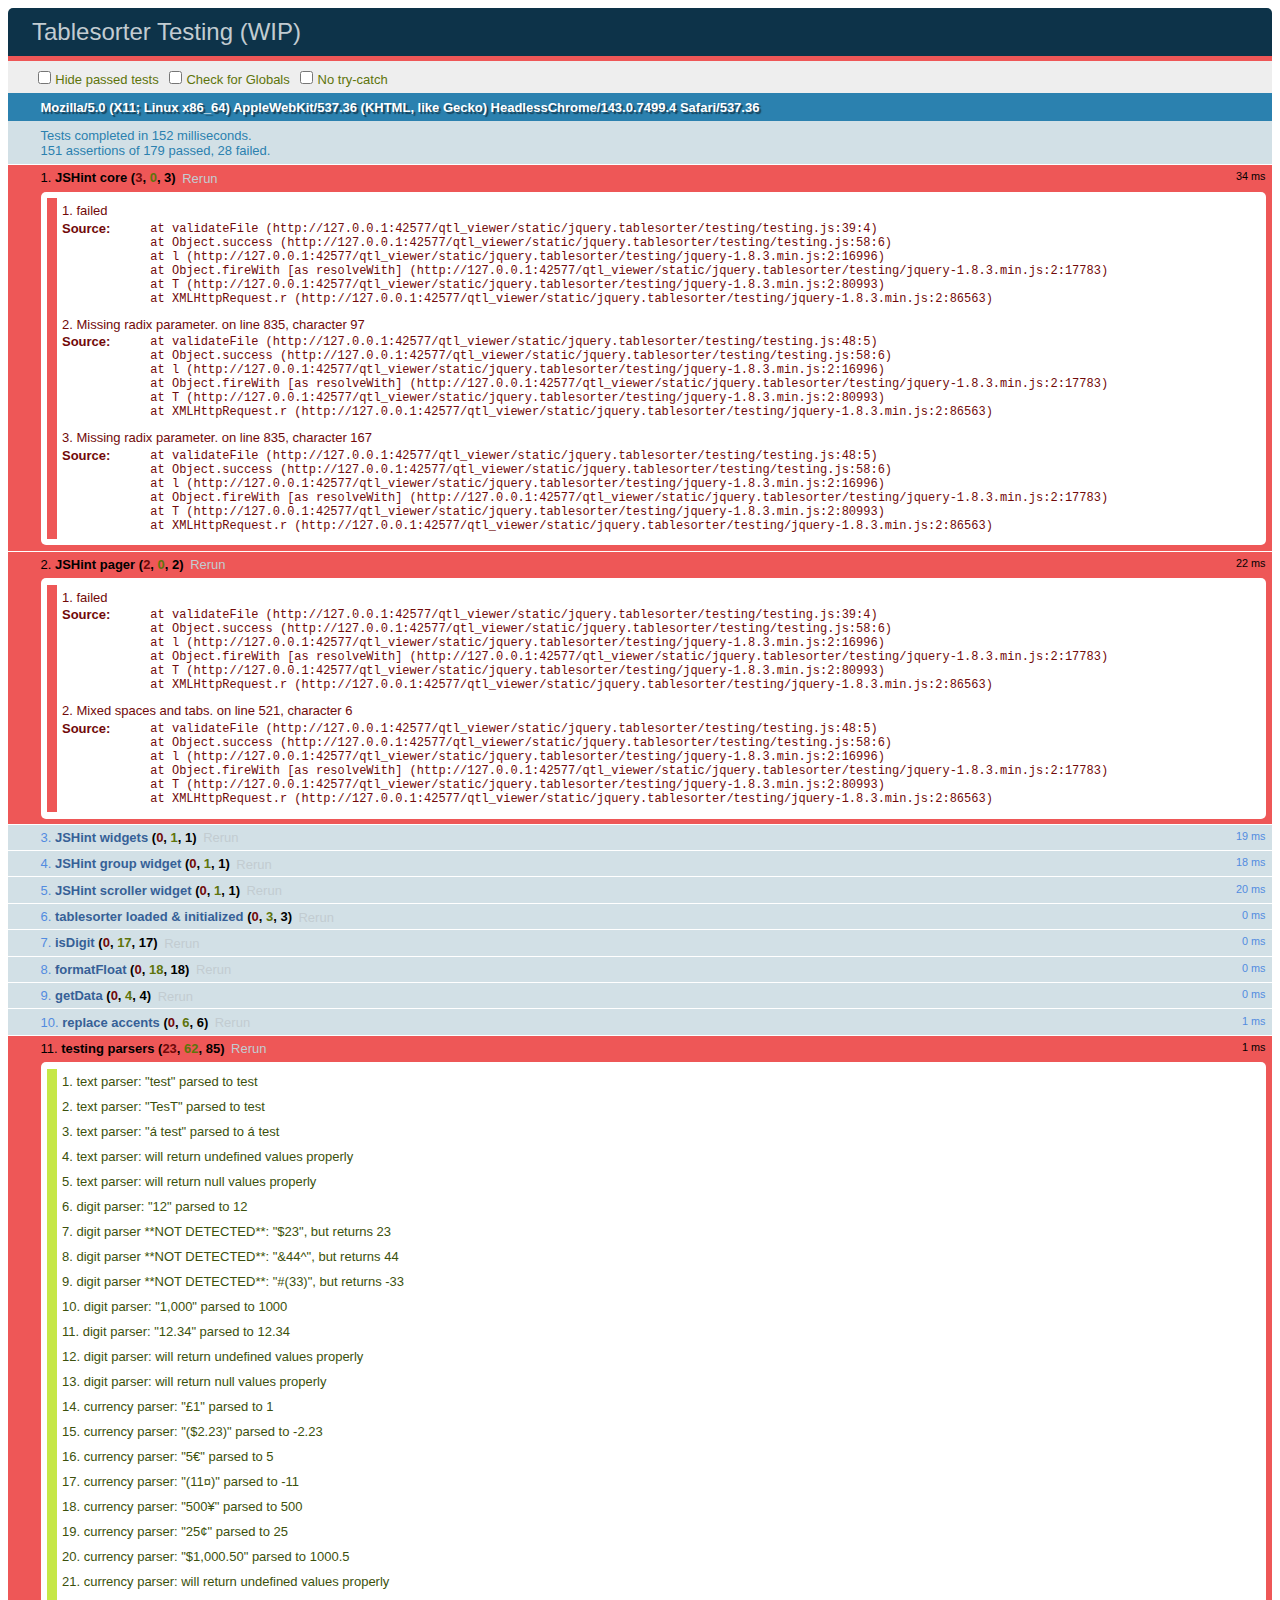
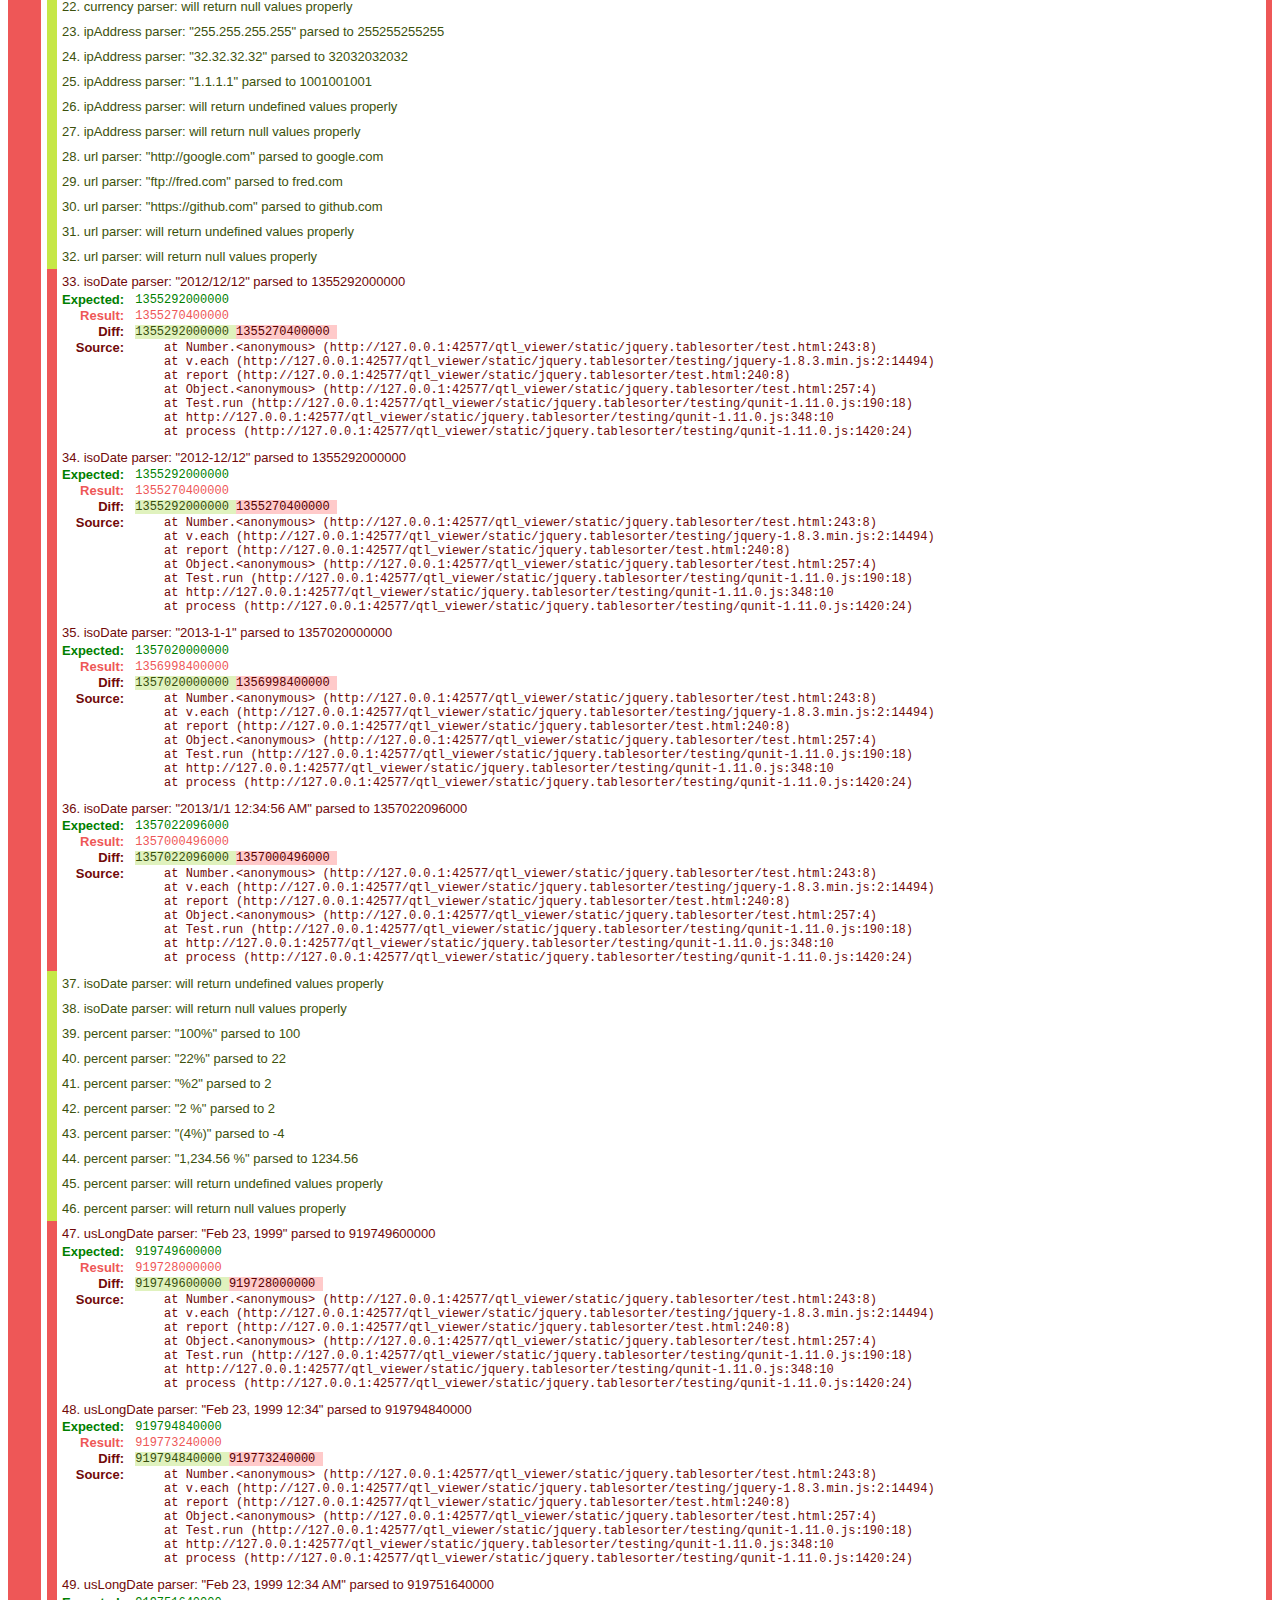
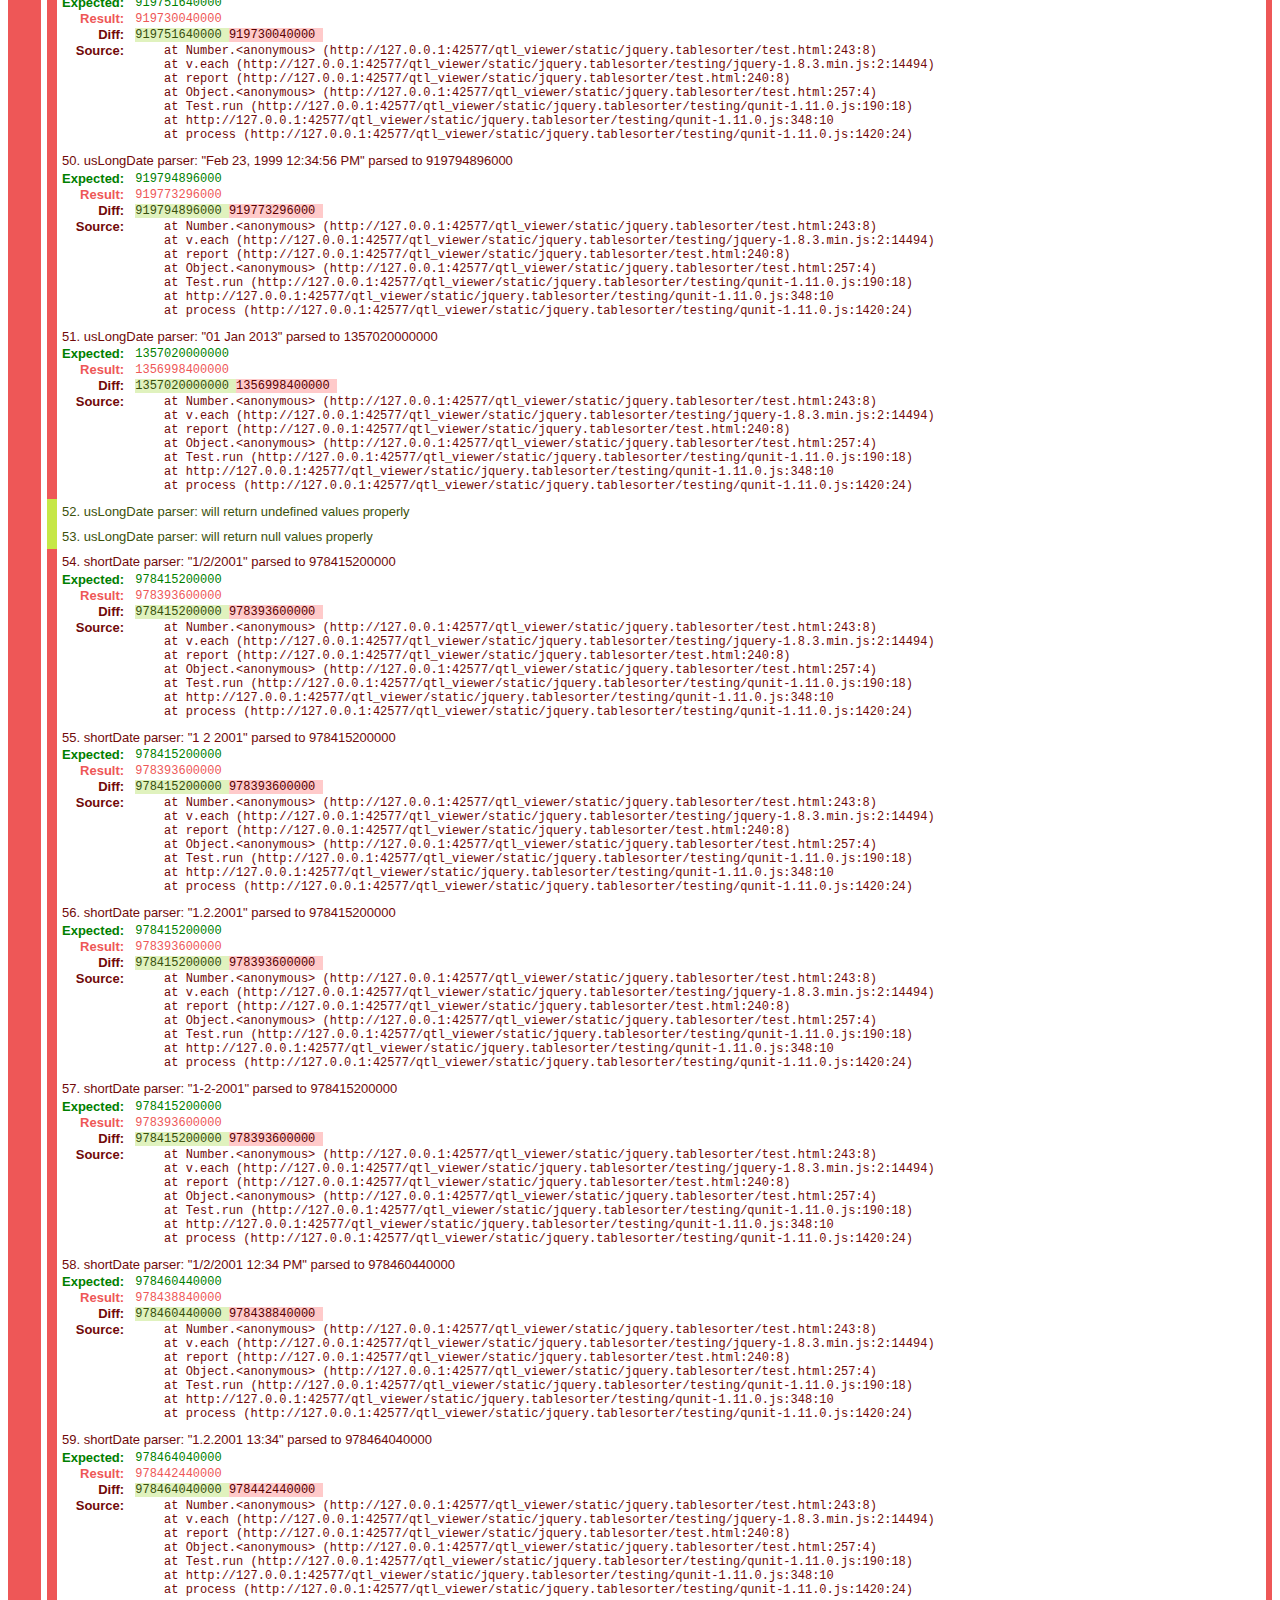
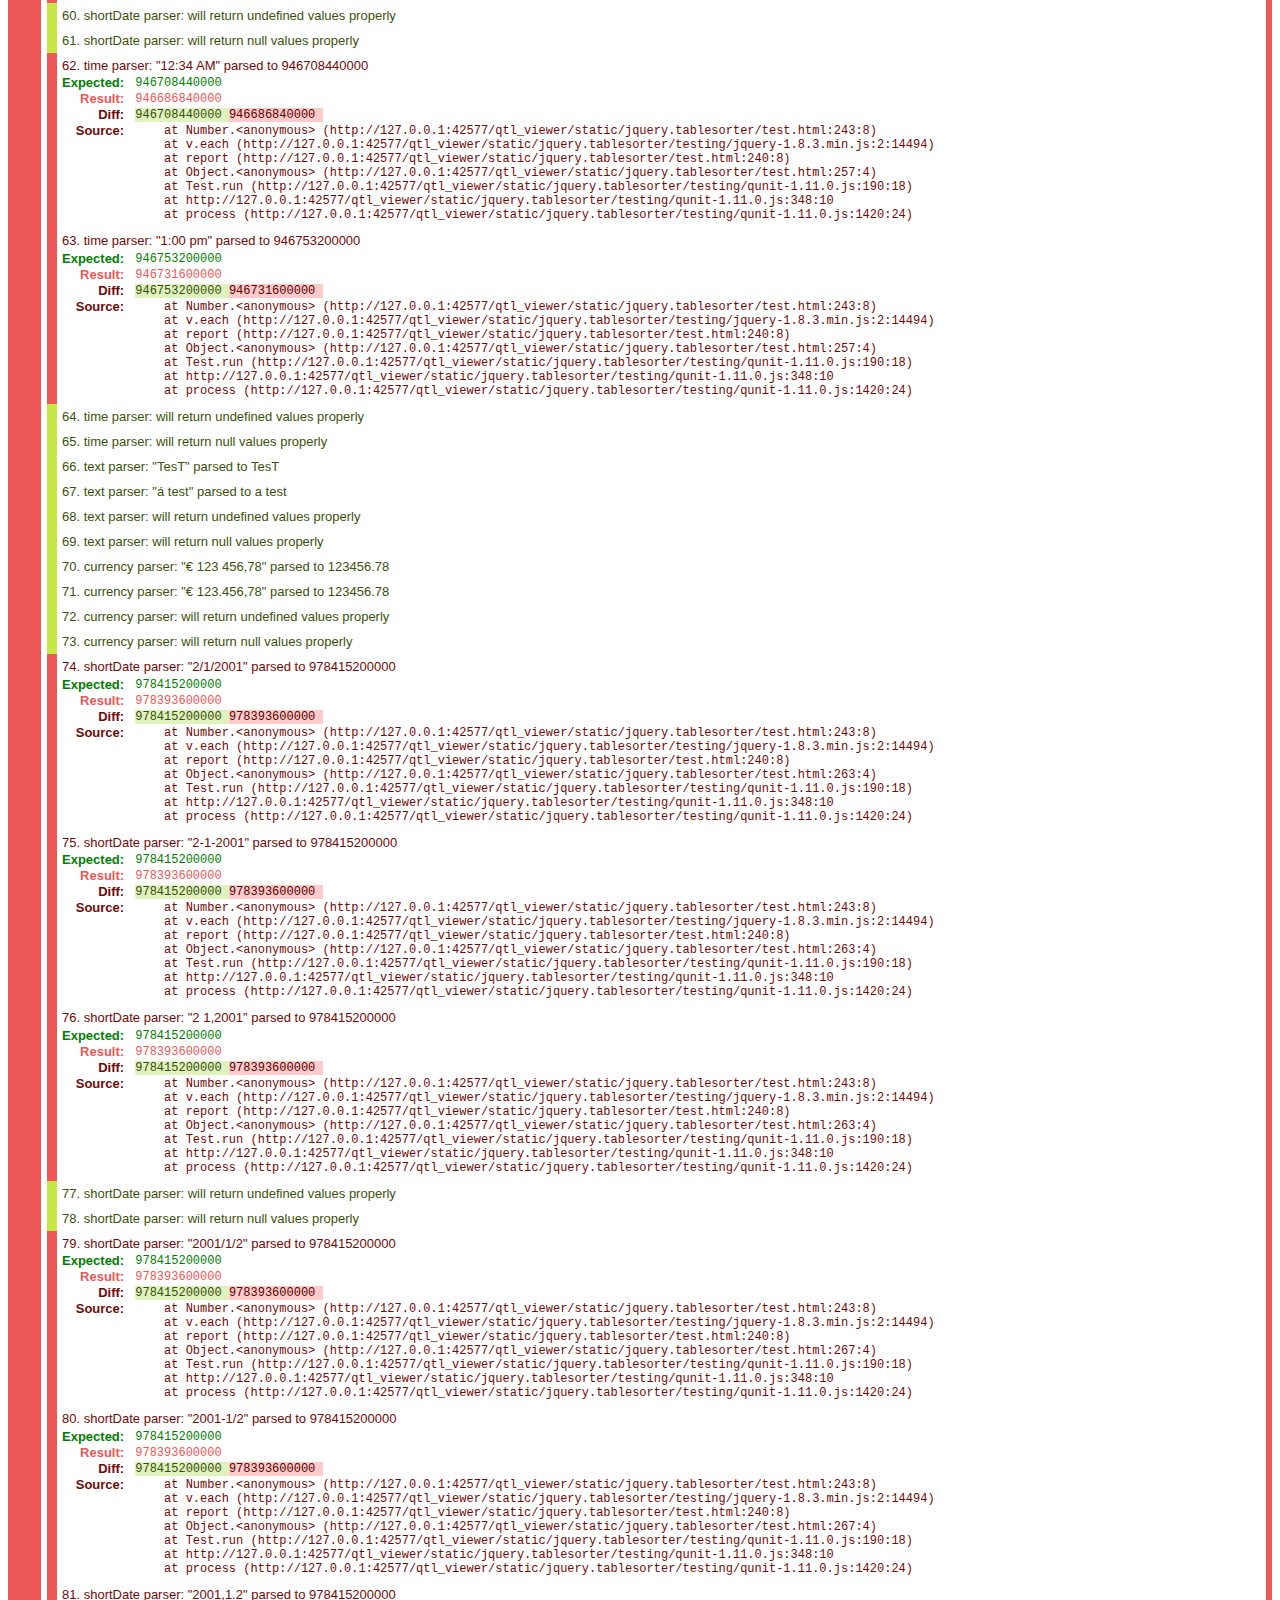
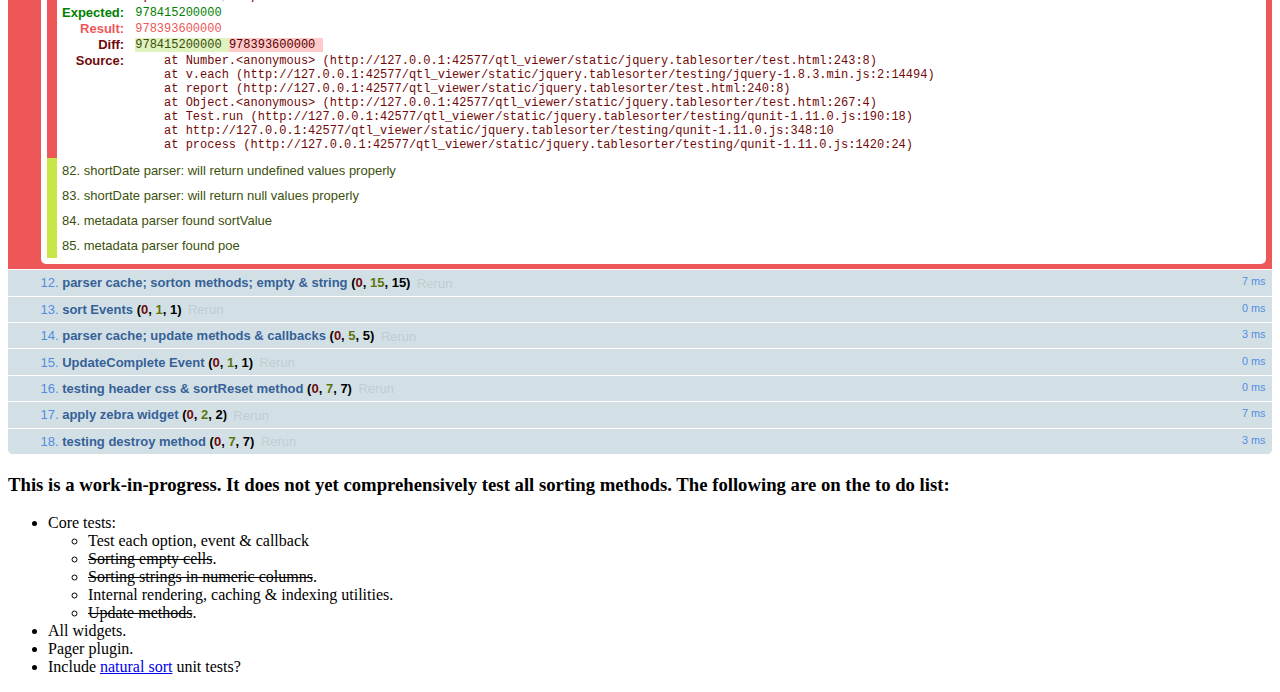
<file: qtl_viewer/static/jquery.tablesorter/test.html>
<!DOCTYPE html>
<html>
<head>
	<meta charset="utf-8">
	<title>Tablesorter Testing (WIP)</title>
	<link rel="stylesheet" href="testing/qunit-1.11.0.css">
	<link rel="stylesheet" href="testing/testing.css">

	<script src="testing/qunit-1.11.0.js"></script>
	<script src="testing/jshint-r12.js"></script>
	<script src="testing/jquery-1.8.3.min.js"></script>
	<script src="js/jquery.tablesorter.js"></script>
	<script src="js/jquery.metadata.js"></script>
	<script src="testing/testing.js"></script>

	<script>
	/*
	Core plugin tested
	========================
	OPTIONS:
		cssAsc, cssChildRow, cssDesc, cssHeader, cssHeaderRow, cssInfoBlock, dateFormat, emptyTo, headerList,
		headers, ignoreCase, initialized, parsers, sortList, sortLocaleCompare, sortReset, stringTo, tableClass,
		usNumberFormat, widgets (just zebra)

	METHODS:
		addRows, applyWidgets, destroy, sorton, sortReset, update/updateRow, updateAll, updateCell

	EVENTS:
		initialized, sortBegin, sortEnd, sortStart, updateComplete

	Not yet tested
	=========================
	OPTIONS:
		cancelSelection, cssIcon, cssProcessing, debug, delayInit, headerTemplate, initWidgets, onRenderHeader,
		onRenderTemplate, selectorHeaders, selectorRemove, selectorSort, serverSideSorting, showProcessing,
		sortAppend, sortForce, sortInitialOrder, sortMultiSortKey, sortResetKey, sortRestart, strings,
		textExtraction, textSorter, theme, widthFixed, widgets (also need priority testing)

	METHODS:
		appendCache, applyWidgetId, sort, refreshWidgets

	EVENTS:
		-
	*/

	$(function(){

		var ts = $.tablesorter,
			$table1 = $('.tester:eq(0)'),
			$table2 = $('.tester:eq(1)'),
			$table3 = $('.tester:eq(2)'),
			table1 = $table1[0],
			table2 = $table2[0],
			table3 = $table3[0],
			th0 = $table1.find('th')[0], // first table header cell
			init = false,
			sortIndx = 0,
			updateIndx = 0,
			updateCallback = 0,
			events = ['sortStart', 'sortBegin', 'sortEnd' ],
			undef, c1, c2, c3, e, i, l, t;

		$table1
			.bind('tablesorter-initialized', function(){
				init = true;
			})
			.bind( events.join(' '), function(e){
				if (e.type === events[sortIndx%3]) {
					sortIndx++;
				}
			})
			.bind('updateComplete', function(){
				updateIndx++;
			})
			.tablesorter();

		$table2.tablesorter({
			headers: {
				0: { sorter: 'text' },
				1: { sorter: 'text' },
				2: { sorter: false }
			}
		});

		$table3.tablesorter({
			emptyTo: "bottom",
			stringTo: "max", // non-numeric content is treated as a MAX value
			headers: {
				0: { empty : "top" }, // sort empty cells to the top
				2: { string: "min" }, // non-numeric content is treated as a MIN value
				3: { sorter: "digit", empty : "zero", string : "top" }
			}
		});

		/************************************************
			JSHint testing
		************************************************/
		// Run JSHint on main js files
		tester.jsHintTest('JSHint core', 'js/jquery.tablesorter.js');
		tester.jsHintTest('JSHint pager', 'addons/pager/jquery.tablesorter.pager.js');
		tester.jsHintTest('JSHint widgets', 'js/jquery.tablesorter.widgets.js');
		tester.jsHintTest('JSHint group widget', 'js/widgets/widget-grouping.js');
		tester.jsHintTest('JSHint scroller widget', 'js/widgets/widget-scroller.js');

		/************************************************
			Initialization
		************************************************/
		test( "tablesorter loaded & initialized", function() {
			expect(3);
			equal( typeof ts, 'object', "tablesorter loaded");
			equal( table1.hasInitialized, true, "tablesorter initialized flag");
			equal( init, true, "tablesorter initialized event");
		});

		c1 = table1.config;
		c2 = table2.config;
		c3 = table3.config;

		/************************************************
			check isDigit function
		************************************************/
		var d = ts.isDigit;
		test( "isDigit", function() {
			expect(17);
			ok( d('-1'),   "allow negative (-1)");
			ok( d('+1'),   "allow plus (+1)");
			ok( d('(1)'),  "allow parenthesis (1)");
			ok( d('123'),  "string has numbers ('123')");
			ok( d(123),    "has numbers (123)");
			ok( d('1.2'),  "remove decimal (1.2)");
			ok( d('1,234'),"remove commas (1,234)");
			ok( d("11'"),  "remove apostrophe's (11')"); // 11 feet
			ok( d('3\'4"'),"remove quotes (3'4\")"); // 3 foot 4 inches
			ok( d(' 12 '), "remove spaces ( 12 )");
			ok( !d('x'),   "non-digit alphabet");
			ok( !d('1x'),  "digit + alphabet");
			ok( !d('x1'),  "alphabet + digit");
			ok( !d('@'),   "non-digit symbols");
			ok( !d('1-'),  "negative after (1-) not allowed?");
			ok( !d('1+'),  "plus after (1+) not allowed?");
			ok( !d('$2'),  "no money; the currency parser will catch these");
		});

		/************************************************
			check formatFloat function
		************************************************/
		var ff = function(str) {
			return ts.formatFloat(str, table1);
		};
		test( "formatFloat", function() {
			expect(18);
			strictEqual( ff(''), '', 'returns empty string' );
			strictEqual( ff(5), 5, 'returns numerical values');

			c1.usNumberFormat = false;
			strictEqual( ts.formatFloat('1,234,567.89'), 1234567.89, 'use format float without including table - defaults to US number format');

			strictEqual( ff('1 234,56'), 1234.56, 'parse non-U.S. (French) number format');
			strictEqual( ff('1.234,56'), 1234.56, 'parse non-U.S. (German) number format');
			strictEqual( ff('-32,32'), -32.32, 'negative non-U.S. signed numbers');
			strictEqual( ff('-1.234,56'), -1234.56, 'negative non-U.S. signed numbers');
			strictEqual( ff('(32,32)'), -32.32, 'parenthesis wrapped non-U.S. negative number');
			strictEqual( ff('  (32,32) '), -32.32, 'space + parenthesis wrapped non-U.S. negative number');

			c1.usNumberFormat = true;
			strictEqual( ff('1,234.56'), 1234.56, 'parse U.S. number format');
			strictEqual( ff('-32.32'), -32.32, 'negative U.S. signed numbers');
			strictEqual( ff('(32.32)'), -32.32, 'parenthesis wrapped U.S. negative number');
			strictEqual( ff('  (32.32)'), -32.32, 'space + parenthesis wrapped U.S. negative number');

			strictEqual( ff('fred'), 'fred', 'return string if not a number');
			strictEqual( ff('  fred '), 'fred', 'return trimmed string if not a number');
			strictEqual( ff('fred 12'), 'fred 12', 'return string if number not at beginning');
			strictEqual( ff('12fred'), 12, 'parse number + string into number only');
			strictEqual( ff('(fred)'), '(fred)', 'leave parenthesis intact on strings');

		});

		/************************************************
			get data function - jQuery data > meta > headers option > header class name
		************************************************/
		var gd = function(n){
			return ts.getData( c2.$headers[n], c2.headers[n], 'sorter' );
		};

		test( "getData", function() {
			expect(4);
			var txt = [ 'jQuery data', 'meta data', 'headers option', 'header class name' ];
			for (i = 0; i < 4; i++) {
				equal( gd(i), 'false', txt[i]); // all columns have sorter false set
			}
		});

		/************************************************
			character equivalent replacement
		************************************************/
		test( "replace accents", function() {
			expect(6);
			strictEqual( ts.replaceAccents('\u00e1\u00e0\u00e2\u00e3\u00e4\u0105\u00e5\u00c1\u00c0\u00c2\u00c3\u00c4\u0104\u00c5'), 'aaaaaaaAAAAAAA', "replaced a's");
			strictEqual( ts.replaceAccents('\u00e9\u00e8\u00ea\u00eb\u011b\u0119\u00c9\u00c8\u00ca\u00cb\u011a\u0118'), 'eeeeeeEEEEEE', "replaced e's");
			strictEqual( ts.replaceAccents('\u00ed\u00ec\u0130\u00ee\u00ef\u0131\u00cd\u00cc\u0130\u00ce\u00cf'), 'iiiiiiIIiII', "replaced i's");
			strictEqual( ts.replaceAccents('\u00f3\u00f2\u00f4\u00f5\u00f6\u00d3\u00d2\u00d4\u00d5\u00d6'), 'oooooOOOOO', "replaced o's");
			strictEqual( ts.replaceAccents('\u00fa\u00f9\u00fb\u00fc\u016f\u00da\u00d9\u00db\u00dc\u016e'), 'uuuuuUUUUU', "replaced u's");
			strictEqual( ts.replaceAccents('\u00e7\u0107\u010d\u00c7\u0106\u010c\u00df\u1e9e'), 'cccCCCssSS', "replaced c & s sharp");
		});

		/************************************************
			check all default parsers
		************************************************/
		var p = ts.parsers,
		// test by parser
		parserTests = 85,
		// skipping metadata parser
		sample1 = {
			'text'      : { 'test': 'test', 'TesT': 'test', '\u00e1 test': 'á test' },
			'currency'  : { '£1': 1, '($2.23)': -2.23, '5€': 5, '(11¤)': -11, '500¥': 500, '25¢': 25, '$1,000.50': 1000.5 },
			'ipAddress' : { '255.255.255.255': 255255255255, '32.32.32.32': 32032032032, '1.1.1.1': 1001001001 },
			'url'       : { 'http://google.com': 'google.com', 'ftp://fred.com': 'fred.com', 'https://github.com': 'github.com' },
			'isoDate'   : { '2012/12/12': 1355292000000, '2012-12/12': 1355292000000, '2013-1-1': 1357020000000, '2013/1/1 12:34:56 AM': 1357022096000 },
			'percent'   : { '100%': 100, '22%': 22, '%2': 2, '2 %': 2, '(4%)': -4, '1,234.56    %': 1234.56 },
			'usLongDate': { 'Feb 23, 1999': 919749600000, 'Feb 23, 1999 12:34': 919794840000, 'Feb 23, 1999 12:34 AM': 919751640000, 'Feb 23, 1999 12:34:56 PM': 919794896000, '01 Jan 2013': 1357020000000 },
			'shortDate' : { '1/2/2001': 978415200000, '1 2 2001': 978415200000, '1.2.2001': 978415200000, '1-2-2001': 978415200000, '1/2/2001 12:34 PM' : 978460440000, '1.2.2001 13:34' : 978464040000 },
			'time'      : { '12:34 AM': 946708440000, '1:00 pm': 946753200000 },
			'digit'     : { '12': 12, '$23': 23, '&44^': 44, '#(33)': -33, '1,000': 1000, '12.34': 12.34 }
		},
		// switch ignoreCase, sortLocalCompare & shortDate "ddmmyyyy"
		sample2 = {
			'text'      : { 'TesT': 'TesT', '\u00e1 test': 'a test' },
			'currency'  : { '€ 123 456,78': 123456.78, '€ 123.456,78': 123456.78 },
			'shortDate' : { '2/1/2001': 978415200000, '2-1-2001': 978415200000, '2 1,2001': 978415200000 }
		},
		// shortdate to "yyyymmdd"
		sample3 = {
			'shortDate' : { '2001/1/2': 978415200000, '2001-1/2': 978415200000, '2001,1.2': 978415200000 }
		},
		report = function(s) {
			for (i = 0; i < p.length; i++) {
				t = p[i].id;
				if (s.hasOwnProperty(t)) {
					$.each(s[t], function(k,v){
						// check "is" and "format" functions
						if (p[i].is(k)) {
							equal( p[i].format(k, table1, th0, 0), v, t + ' parser: "' + k + '" parsed to ' + v );
						} else {
							equal( p[i].format(k, table1, th0, 0), v, t + ' parser **NOT DETECTED**: "' + k + '", but returns ' + v );
						}
					});
					// test for undefined & null - probably overkill
					strictEqual( p[i].format(undef, table1, th0, 0), undef, t + ' parser: will return undefined values properly' );
					strictEqual( p[i].format(null, table1, th0, 0), null, t + ' parser: will return null values properly' );
				}
			}
		};

		test( "testing parsers", function() {
			expect(parserTests);
			report(sample1);

			c1.sortLocaleCompare = true;
			c1.ignoreCase = false;
			c1.usNumberFormat = false;
			th0.dateFormat = c1.dateFormat = "ddmmyyyy";
			report(sample2);

			c1.usNumberFormat = true;
			th0.dateFormat = c1.dateFormat = "yyyymmdd";
			report(sample3);

			// undocumented sortValue
			equal( ts.getParserById('metadata').format(null, table1, th0, 0), 'zzz', 'metadata parser found sortValue');
			c1.parserMetadataName = 'poe';
			equal( ts.getParserById('metadata').format(null, table1, th0, 0), 'nevermore', 'metadata parser found poe');

		});

		/************************************************
			test parser cache
		************************************************/
		test( "parser cache; sorton methods; empty & string", function() {
			expect(15);
			$table1.trigger('sortReset');
			// lower case because table was parsed before c1.ignoreCase was changed
			tester.cacheCompare( table1, 'all', [ 'test2', 'x2', 'test1', 'x3', 'test3', 'x1', '', '', 'testb', 'x5', 'testc', 'x4', 'testa', 'x6' ], 'unsorted' );

			$table1.trigger('sorton', [[[ 0,0 ]]]);
			tester.cacheCompare( table1, 'all', [ 'test1', 'x3', 'test2', 'x2', 'test3', 'x1', '', '', 'testa', 'x6', 'testb', 'x5', 'testc', 'x4' ], 'ascending sort' );

			$table1.trigger('sorton', [[[ 0,1 ]]]);
			tester.cacheCompare( table1, 'all', [ 'test3', 'x1', 'test2', 'x2', 'test1', 'x3', '', '', 'testc', 'x4', 'testb', 'x5', 'testa', 'x6' ], 'descending sort' );

			// empty cell position
			$table3.trigger('sorton', [[[ 0,0 ]]]);
			tester.cacheCompare( table3, 0, [ '', 'a1', 'a02', 'a10', 'a33', 'a43', 'a55', 'a87', 'a102', 'a255' ], 'asc sort; empty to top' );

			$table3.trigger('sorton', [[[ 0,1 ]]]);
			tester.cacheCompare( table3, 0, [ '', 'a255', 'a102', 'a87', 'a55', 'a43', 'a33', 'a10', 'a02', 'a1' ], 'desc sort; empty to top' );

			// string position within number column
			$table3.trigger('sorton', [[[ 1,0 ]]]);
			tester.cacheCompare( table3, 1, [ -35, -5, -1, 1, 2, 4, 33, 44, 'nr', '' ], 'asc sort; empty to bottom; string to max' );

			$table3.trigger('sorton', [[[ 1,1 ]]]);
			tester.cacheCompare( table3, 1, [ 'nr', 44, 33, 4, 2, 1, -1, -5, -35, '' ], 'desc sort; empty to bottom; string to max' );

			$table3.trigger('sorton', [[[ 2,0 ]]]);
			tester.cacheCompare( table3, 2, [ 'nr', 'nr', 1, 2, 3, 4, 5, 6, 7, '' ], 'asc sort; empty to bottom; string to min' );

			$table3.trigger('sorton', [[[ 2,1 ]]]);
			tester.cacheCompare( table3, 2, [ 7, 6, 5, 4, 3, 2, 1, 'nr', 'nr', '' ], 'desc sort; empty to bottom; string to min' );

			$table3.trigger('sorton', [[[ 3,0 ]]]);
			tester.cacheCompare( table3, 3, [ 'n/a #2', 'n/a #1', -8.4, -2.2, -0.1, '', 5.2, 11.4, 23.6, 97.4 ], 'asc sort; empty to zero; string to top' );

			$table3.trigger('sorton', [[[ 3,1 ]]]);
			tester.cacheCompare( table3, 3, [ 'n/a #2', 'n/a #1', 97.4, 23.6, 11.4, 5.2, '', -0.1, -2.2, -8.4 ], 'desc sort; empty to zero; string to top' );

			$table3.find('th:eq(3)').data('string', 'bottom');
			$table3.trigger('update');
			tester.cacheCompare( table3, 3, [ 97.4, 23.6, 11.4, 5.2, '', -0.1, -2.2, -8.4, 'n/a #1', 'n/a #2' ], 'desc sort; empty to zero; string to bottom' );

			$table3.trigger('sorton', [[[ 3,0 ]]]);
			tester.cacheCompare( table3, 3, [ -8.4, -2.2, -0.1, '', 5.2, 11.4, 23.6, 97.4, 'n/a #1', 'n/a #2' ], 'asc sort; empty to zero; string to bottom' );

			$table3.find('th:eq(3)').data('string', 'none');
			c3.headers[3].empty = "bottom";
			c3.sortList = [[ 3, 1 ]]; // added to test sortList
			$table3.trigger('update');
			tester.cacheCompare( table3, 3, [ 97.4, 23.6, 11.4, 5.2, 'n/a #1', 'n/a #2', -0.1, -2.2, -8.4, '' ], 'desc sort; empty to zero; string to none/zero' );

			$table3.trigger('sorton', [[[ 3,0 ]]]);
			tester.cacheCompare( table3, 3, [ -8.4, -2.2, -0.1, 'n/a #1', 'n/a #2', 5.2, 11.4, 23.6, 97.4, '' ], 'asc sort; empty to zero; string to none/zero' );

		});

		test( "sort Events", function(){
			expect(1);
			// table1 sorted twice in the above test; sortIndx = 6 (3 events x 2)
			equal( sortIndx, 6, 'sortStart, sortBegin & sortComplet fired in order' );
		});

		/************************************************
			test update methods
		************************************************/
		test( "parser cache; update methods & callbacks", function() {
			expect(5);
			c1.ignoreCase = true;

			// updateAll
			$table1
				.find('th:eq(1)').removeAttr('class').html('num').end()
				.find('td:nth-child(2)').html(function(i,h){
					return h.substring(1);
				});
			$table1.trigger('updateAll', [false, function(){
				updateCallback++;
				var nw = $table1.find('th:eq(1)')[0],
					hc = c1.headerContent[1] === 'num',
					hd = c1.$headers[1] === nw,
					hl = c1.headerList[1] === nw,
					p1 = c1.parsers[1].id === 'digit';
				equal(hc && hd && hl && p1, true, 'testing header cache: updateAll - thead');
				tester.cacheCompare( table1, 'all', [ 'test3', 1, 'test2', 2, 'test1', 3, '', '', 'testc', 4, 'testb', 5, 'testa', 6 ], 'updateAll - tbody' );
			}]);

			// addRows
			t = $('<tr class="temp"><td>testd</td><td>7</td></tr>');
			$table1.find('tbody:last').append(t);
			$table1.trigger('addRows', [t, true, function(){
				updateCallback++;
				tester.cacheCompare( table1, 'all', [ 'test3', 1, 'test2', 2, 'test1', 3, '', '', 'testd', 7, 'testc', 4, 'testb', 5, 'testa', 6 ], 'addRows method' );
			}]);

			// updateCell
			t = $table1.find('td:contains("testd")');
			t.html('texte');
			$table1.trigger('updateCell', [t[0], true, function(){
				updateCallback++;
				tester.cacheCompare( table1, 'all', [ 'test3', 1, 'test2', 2, 'test1', 3, '', '', 'texte', 7, 'testc', 4, 'testb', 5, 'testa', 6 ], 'updateCell method' );
			}]);

			// update
			$table1.find('tr.temp').remove();
			$table1.trigger('update', [true, function(){
				updateCallback++;
				tester.cacheCompare( table1, 'all', [ 'test3', 1, 'test2', 2, 'test1', 3, '', '', 'testc', 4, 'testb', 5, 'testa', 6 ], 'update method' );
			}]);

		});

		test( "UpdateComplete Event", function(){
			expect(1);
			// table1 updated 4x in the above test
			equal( updateIndx, updateCallback, 'updatedComplete and update callback functions working properly' );
		});


		/************************************************
			check header css
		************************************************/
		test( "testing header css & sortReset method", function(){
			expect(7);
			t = $(th0);
			equal( $table1.hasClass(c1.tableClass), true, 'table class applied');
			equal( t.hasClass(c1.cssHeader), true, 'Header class present' );
			equal( t.parent().hasClass(c1.cssHeaderRow), true, 'Header row class present' );
			equal( $table1.find('tbody:eq(1)').hasClass(c1.cssInfoBlock), true, 'Tbody info block class present' );
			$table1.trigger('sorton', [[[ 0,1 ]]] );
			equal( t.hasClass(c1.cssDesc), true, 'Descending class present' );
			$table1.trigger('sorton', [[[ 0,0 ]]] );
			equal( t.hasClass(c1.cssAsc), true, 'Ascending class present' );
			$table1.trigger('sortReset');
			equal( t.hasClass(c1.cssAsc) || t.hasClass(c1.cssDesc), false, 'Testing sortReset' );
		});

		/************************************************
			test apply widgets function using zebra widget
		************************************************/
		var zebra = function(){
			t = true;
			$table2.find('tbody tr').each(function(){
				t = t ? $(this).hasClass('odd') || $(this).hasClass('even') : false;
			});
			return t;
		};

		test( "apply zebra widget", function(){
			expect(2);
			equal( zebra(), false, 'zebra not applied' );
			c2.widgets = [ 'zebra' ];
			$table2.trigger('applyWidgets');
			equal( zebra(), true, 'zebra is applied' );
		});

		/************************************************
			check destroy method
		************************************************/
		test("testing destroy method", function(){
			$table2.trigger('sorton', [[[ 0,1 ]]] );
			$table2.trigger('destroy');
			expect(7);
			t = $table2.find('th:first');
			e = jQuery._data(table2, 'events'); // get a list of all bound events
			equal( $.isEmptyObject(e), true, 'no events applied' );
			equal( $table2.data().hasOwnProperty('tablesorter'), false, 'Data removed' );
			equal( $table2.attr('class'), 'tester', 'All table classes removed' );
			equal( $table2.find('tr:first').attr('class'), '', 'Header row class removed' );
			equal( t.attr('class').match('tablesorter'), null, 'Header classes removed' );
			equal( t.children().length, 0, 'Inner wrapper removed' );
			equal( typeof (t.data().column) , 'undefined', 'data-column removed');

			$table2.tablesorter();
		});

	});
	</script>

	</head>
	<body>
		<div id="qunit"></div>
		<div id="qunit-fixture"></div>

		<h3>This is a work-in-progress. It does not yet comprehensively test all sorting methods. The following are on the to do list:</h3>
		<ul class="notes">
			<li>Core tests:
				<ul>
					<li>Test each option, event & callback</li>
					<li><del>Sorting empty cells</del>.</li>
					<li><del>Sorting strings in numeric columns</del>.</li>
					<li>Internal rendering, caching &amp; indexing utilities.</li>
					<li><del>Update methods</del>.</li>
				</ul>
			</li>
			<li>All widgets.</li>
			<li>Pager plugin.</li>
			<li>Include <a href="https://github.com/overset/javascript-natural-sort">natural sort</a> unit tests?</li>
		</ul>

		<table class="tester">
			<thead>
				<tr><th class="{sortValue:'zzz', poe:'nevermore'}">test-head</th><th>num</th></tr>
			</thead>
			<tfoot>
				<tr><th>test-foot</th><th>txt</th></tr>
			</tfoot>
			<tbody>
				<tr><td>test2</td><td>x2</td></tr>
				<tr><td>test1</td><td>x3</td></tr>
				<tr><td>test3</td><td>x1</td></tr>
			</tbody>
			<tbody class="tablesorter-infoOnly">
				<tr><td colspan="3">Info</td></tr>
			</tbody>
			<tbody>
				<tr><td>testB</td><td>x5</td></tr>
				<tr><td>testC</td><td>x4</td></tr>
				<tr><td>testA</td><td>x6</td></tr>
			</tbody>
		</table>

		<table class="tester">
			<thead>
				<tr> <!-- all headers set to sorter false; jQuery data > meta > headers option > header class name -->
					<th data-sorter="false" class="{sorter:'digit'} sorter-text">1</th> <!-- jQuery data -->
					<th class="{sorter:false} sorter-text">2</th> <!-- metadata -->
					<th class="sorter-text">3</th> <!-- headers option -->
					<th class="sorter-false">4</th> <!-- class name -->
				</tr>
			</thead>
			<tbody>
				<tr><td>a</td><td>b</td><td>c</td><td>d</td></tr>
				<tr><td>z</td><td>y</td><td>x</td><td>w</td></tr>
			</tbody>
		</table>

		<table class="tester">
			<thead>
				<tr>
					<th>1</th>
					<th>2</th>
					<th>3</th>
					<th>4</th>
				</tr>
			</thead>
			<tbody>
				<tr><td>A43</td><td>-35</td><td>01</td><td>-.1</td></tr>
				<tr><td>A255</td><td>33</td><td>02</td><td>N/A #1</td></tr>
				<tr><td>A33</td><td>2</td><td>03</td><td>N/A #2</td></tr>
				<tr><td>A1</td><td>-5</td><td>04</td><td>-8.4</td></tr>
				<tr><td>A102</td><td>NR</td><td>05</td><td>-2.2</td></tr>
				<tr><td>A10</td><td>-1</td><td>06</td><td>97.4</td></tr>
				<tr><td>A02</td><td>1</td><td>07</td><td>23.6</td></tr>
				<tr><td>A55</td><td>44</td><td></td><td>11.4</td></tr>
				<tr><td>A87</td><td>04</td><td>NR</td><td>5.2</td></tr>
				<tr><td></td><td></td><td>NR</td><td></td></tr>
			</tbody>
		</table>

	</body>
</html>
</file>
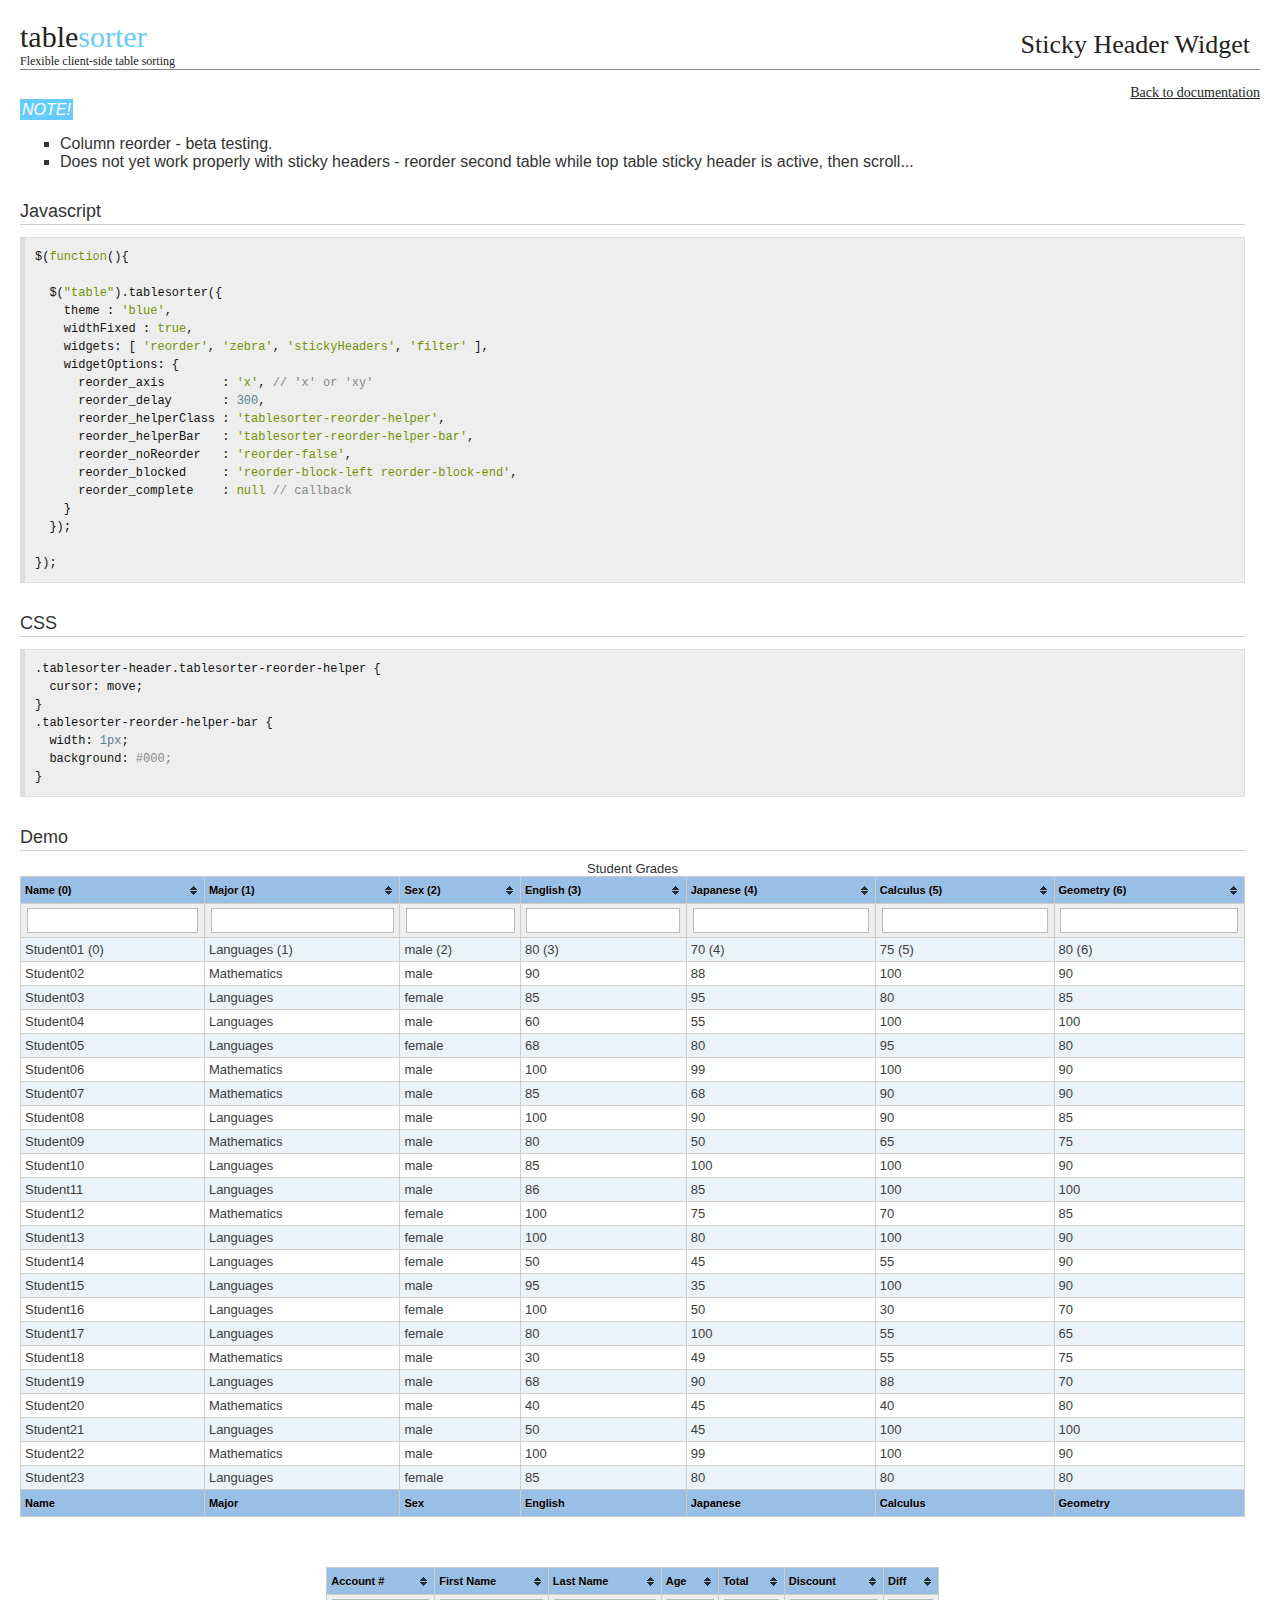
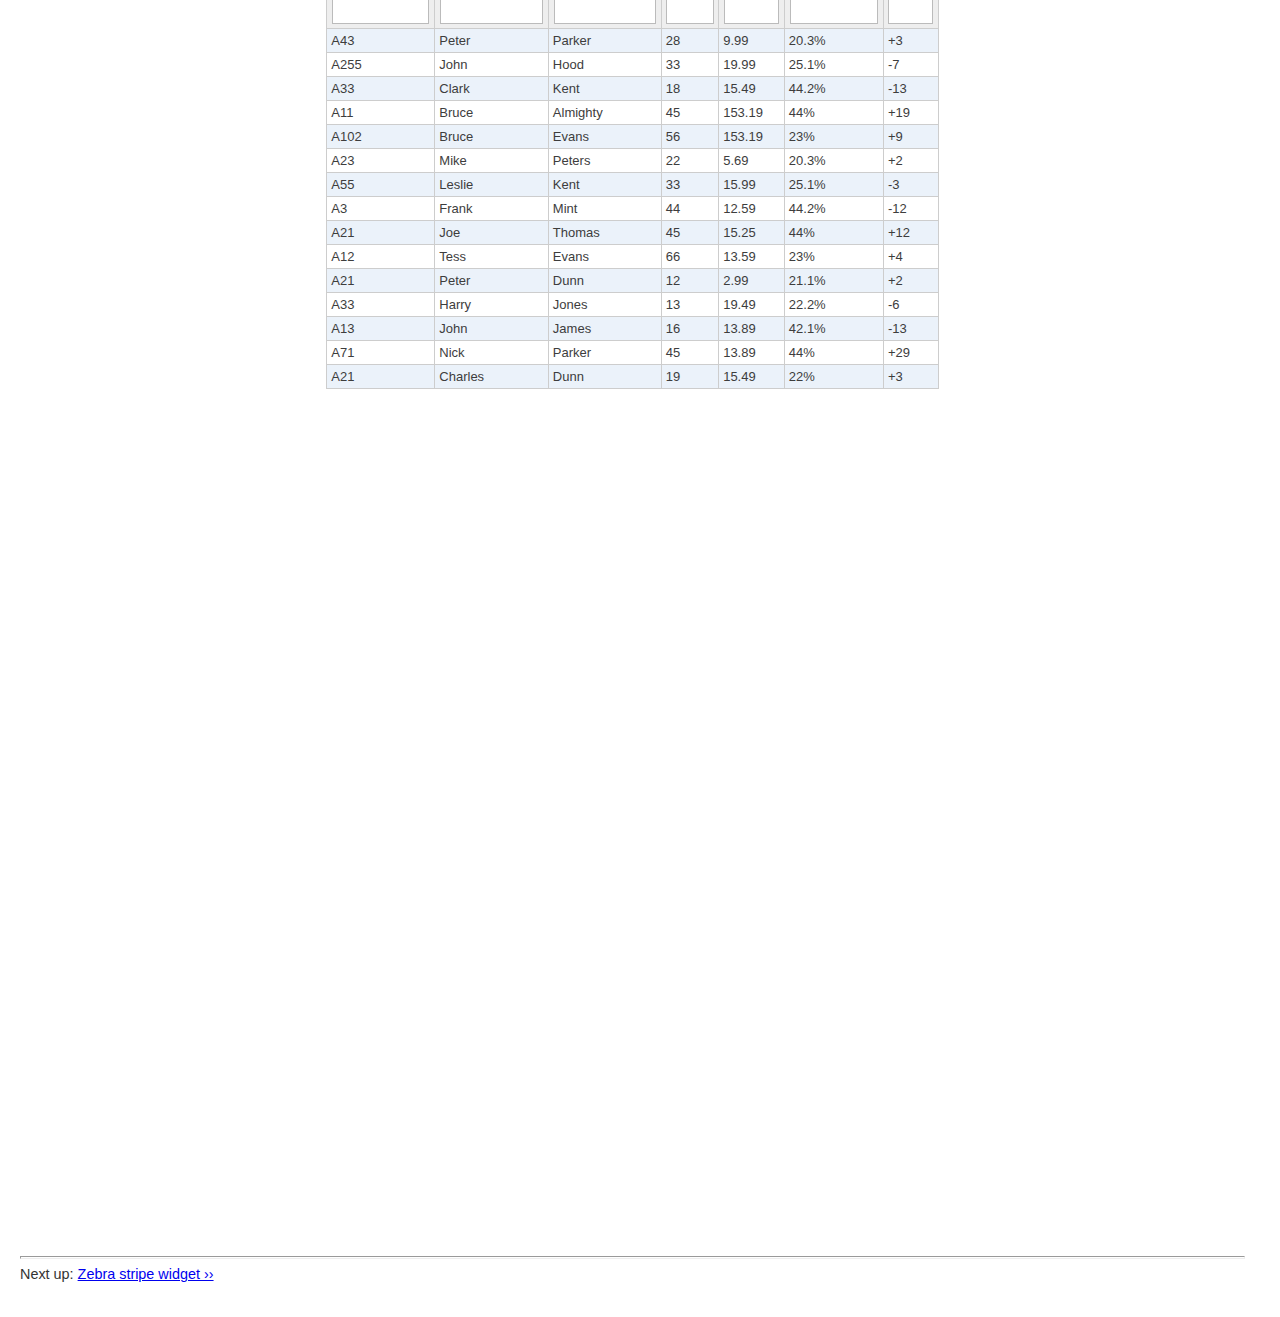
<file: qtl_viewer/static/jquery.tablesorter/beta-testing/example-widget-column-reorder.html>
<!DOCTYPE html>
<html>
<head>
 <meta charset="utf-8">
	<title>jQuery plugin: Tablesorter 2.0 - Column reorder Widget</title>

	<!-- jQuery -->
	<script src="http://ajax.googleapis.com/ajax/libs/jquery/1.9.1/jquery.js"></script>

	<!-- Demo stuff -->
	<link rel="stylesheet" href="../docs/css/jq.css">
	<link href="../docs/css/prettify.css" rel="stylesheet">
	<script src="../docs/js/prettify.js"></script>
	<script src="../docs/js/docs.js"></script>

	<!-- Tablesorter: theme -->
	<link class="theme" rel="stylesheet" href="../css/theme.blue.css">

	<style id="css">.tablesorter-header.tablesorter-reorder-helper {
	cursor: move;
}
.tablesorter-reorder-helper-bar {
	width: 1px;
	background: #000;
}</style>

	<!-- Tablesorter script: required -->
	<script src="../js/jquery.tablesorter.js"></script>
	<script src="../js/jquery.tablesorter.widgets.js"></script>

	<script src="widget-reorder.js"></script>

	<script id="js">$(function(){

	$("table").tablesorter({
		theme : 'blue',
		widthFixed : true,
		widgets: [ 'reorder', 'zebra', 'stickyHeaders', 'filter' ],
		widgetOptions: {
			reorder_axis        : 'x', // 'x' or 'xy'
			reorder_delay       : 300,
			reorder_helperClass : 'tablesorter-reorder-helper',
			reorder_helperBar   : 'tablesorter-reorder-helper-bar',
			reorder_noReorder   : 'reorder-false',
			reorder_blocked     : 'reorder-block-left reorder-block-end',
			reorder_complete    : null // callback
		}
	});

}); </script>

</head>
<body>

<div id="banner">
	<h1>table<em>sorter</em></h1>
	<h2>Sticky Header Widget</h2>
	<h3>Flexible client-side table sorting</h3>
	<a href="index.html">Back to documentation</a>
</div>

<div id="main">

	<p class="tip">
		<em>NOTE!</em>
		<ul>
			<li>Column reorder - beta testing.</li>
			<li>Does not yet work properly with sticky headers - reorder second table while top table sticky header is active, then scroll...</li>
		</ul>
	</p>

	<h1>Javascript</h1>
	<div id="javascript">
		<pre class="prettyprint lang-javascript"></pre>
	</div>

	<h1>CSS</h1>
	<div id="css">
		<pre class="prettyprint lang-css"></pre>
	</div>

	<h1>Demo</h1>

	<table class="tablesorter">
	<caption>Student Grades</caption>
	<thead>
		<tr>
			<th class="reorder-false reorder-block-left">Name (0)</th>
			<th>Major (1)</th>
			<th>Sex (2)</th>
			<th>English (3)</th>
			<th>Japanese (4)</th>
			<th>Calculus (5)</th>
			<th class="reorder-block-end">Geometry (6)</th>
		</tr>
	</thead>
	<tfoot>
		<tr><th>Name</th><th>Major</th><th>Sex</th><th>English</th><th>Japanese</th><th>Calculus</th><th>Geometry</th></tr>
	</tfoot>
	<tbody>
		<tr><td>Student01 (0)</td><td>Languages (1)</td><td>male (2)</td><td>80 (3)</td><td>70 (4)</td><td>75 (5)</td><td>80 (6)</td></tr>
		<tr><td>Student02</td><td>Mathematics</td><td>male</td><td>90</td><td>88</td><td>100</td><td>90</td></tr>
		<tr><td>Student03</td><td>Languages</td><td>female</td><td>85</td><td>95</td><td>80</td><td>85</td></tr>
		<tr><td>Student04</td><td>Languages</td><td>male</td><td>60</td><td>55</td><td>100</td><td>100</td></tr>
		<tr><td>Student05</td><td>Languages</td><td>female</td><td>68</td><td>80</td><td>95</td><td>80</td></tr>
		<tr><td>Student06</td><td>Mathematics</td><td>male</td><td>100</td><td>99</td><td>100</td><td>90</td></tr>
		<tr><td>Student07</td><td>Mathematics</td><td>male</td><td>85</td><td>68</td><td>90</td><td>90</td></tr>
		<tr><td>Student08</td><td>Languages</td><td>male</td><td>100</td><td>90</td><td>90</td><td>85</td></tr>
		<tr><td>Student09</td><td>Mathematics</td><td>male</td><td>80</td><td>50</td><td>65</td><td>75</td></tr>
		<tr><td>Student10</td><td>Languages</td><td>male</td><td>85</td><td>100</td><td>100</td><td>90</td></tr>
		<tr><td>Student11</td><td>Languages</td><td>male</td><td>86</td><td>85</td><td>100</td><td>100</td></tr>
		<tr><td>Student12</td><td>Mathematics</td><td>female</td><td>100</td><td>75</td><td>70</td><td>85</td></tr>
		<tr><td>Student13</td><td>Languages</td><td>female</td><td>100</td><td>80</td><td>100</td><td>90</td></tr>
		<tr><td>Student14</td><td>Languages</td><td>female</td><td>50</td><td>45</td><td>55</td><td>90</td></tr>
		<tr><td>Student15</td><td>Languages</td><td>male</td><td>95</td><td>35</td><td>100</td><td>90</td></tr>
		<tr><td>Student16</td><td>Languages</td><td>female</td><td>100</td><td>50</td><td>30</td><td>70</td></tr>
		<tr><td>Student17</td><td>Languages</td><td>female</td><td>80</td><td>100</td><td>55</td><td>65</td></tr>
		<tr><td>Student18</td><td>Mathematics</td><td>male</td><td>30</td><td>49</td><td>55</td><td>75</td></tr>
		<tr><td>Student19</td><td>Languages</td><td>male</td><td>68</td><td>90</td><td>88</td><td>70</td></tr>
		<tr><td>Student20</td><td>Mathematics</td><td>male</td><td>40</td><td>45</td><td>40</td><td>80</td></tr>
		<tr><td>Student21</td><td>Languages</td><td>male</td><td>50</td><td>45</td><td>100</td><td>100</td></tr>
		<tr><td>Student22</td><td>Mathematics</td><td>male</td><td>100</td><td>99</td><td>100</td><td>90</td></tr>
		<tr><td>Student23</td><td>Languages</td><td>female</td><td>85</td><td>80</td><td>80</td><td>80</td></tr>
<!--
		<tr><td>student23</td><td>Mathematics</td><td>male</td><td>82</td><td>77</td><td>0</td><td>79</td></tr>
		<tr><td>student24</td><td>Languages</td><td>female</td><td>100</td><td>91</td><td>13</td><td>82</td></tr>
		<tr><td>student25</td><td>Mathematics</td><td>male</td><td>22</td><td>96</td><td>82</td><td>53</td></tr>
		<tr><td>student26</td><td>Languages</td><td>female</td><td>37</td><td>29</td><td>56</td><td>59</td></tr>
		<tr><td>student27</td><td>Mathematics</td><td>male</td><td>86</td><td>82</td><td>69</td><td>23</td></tr>
		<tr><td>student28</td><td>Languages</td><td>female</td><td>44</td><td>25</td><td>43</td><td>1</td></tr>
		<tr><td>student29</td><td>Mathematics</td><td>male</td><td>77</td><td>47</td><td>22</td><td>38</td></tr>
		<tr><td>student30</td><td>Languages</td><td>female</td><td>19</td><td>35</td><td>23</td><td>10</td></tr>
		<tr><td>student31</td><td>Mathematics</td><td>male</td><td>90</td><td>27</td><td>17</td><td>50</td></tr>
		<tr><td>student32</td><td>Languages</td><td>female</td><td>60</td><td>75</td><td>33</td><td>38</td></tr>
		<tr><td>student33</td><td>Mathematics</td><td>male</td><td>4</td><td>31</td><td>37</td><td>15</td></tr>
		<tr><td>student34</td><td>Languages</td><td>female</td><td>77</td><td>97</td><td>81</td><td>44</td></tr>
		<tr><td>student35</td><td>Mathematics</td><td>male</td><td>5</td><td>81</td><td>51</td><td>95</td></tr>
		<tr><td>student36</td><td>Languages</td><td>female</td><td>70</td><td>61</td><td>70</td><td>94</td></tr>
		<tr><td>student37</td><td>Mathematics</td><td>male</td><td>60</td><td>3</td><td>61</td><td>84</td></tr>
		<tr><td>student38</td><td>Languages</td><td>female</td><td>63</td><td>39</td><td>0</td><td>11</td></tr>
		<tr><td>student39</td><td>Mathematics</td><td>male</td><td>50</td><td>46</td><td>32</td><td>38</td></tr>
		<tr><td>student40</td><td>Languages</td><td>female</td><td>51</td><td>75</td><td>25</td><td>3</td></tr>
		<tr><td>student41</td><td>Mathematics</td><td>male</td><td>43</td><td>34</td><td>28</td><td>78</td></tr>
		<tr><td>student42</td><td>Languages</td><td>female</td><td>11</td><td>89</td><td>60</td><td>95</td></tr>
		<tr><td>student43</td><td>Mathematics</td><td>male</td><td>48</td><td>92</td><td>18</td><td>88</td></tr>
		<tr><td>student44</td><td>Languages</td><td>female</td><td>82</td><td>2</td><td>59</td><td>73</td></tr>
		<tr><td>student45</td><td>Mathematics</td><td>male</td><td>91</td><td>73</td><td>37</td><td>39</td></tr>
		<tr><td>student46</td><td>Languages</td><td>female</td><td>4</td><td>8</td><td>12</td><td>10</td></tr>
		<tr><td>student47</td><td>Mathematics</td><td>male</td><td>89</td><td>10</td><td>6</td><td>11</td></tr>
		<tr><td>student48</td><td>Languages</td><td>female</td><td>90</td><td>32</td><td>21</td><td>18</td></tr>
		<tr><td>student49</td><td>Mathematics</td><td>male</td><td>42</td><td>49</td><td>49</td><td>72</td></tr>
		<tr><td>student50</td><td>Languages</td><td>female</td><td>56</td><td>37</td><td>67</td><td>54</td></tr>
-->
	</tbody>
	</table>

	<div class="narrow-block">
	<table class="tablesorter">
		<thead>
			<tr><th>Account #</th><th>First Name</th><th>Last Name</th><th>Age</th><th>Total</th><th>Discount</th><th>Diff</th></tr>
		</thead>
		<tbody>
			<tr><td>A43</td><td>Peter</td><td>Parker</td><td>28</td><td>9.99</td><td>20.3%</td><td>+3</td></tr>
			<tr><td>A255</td><td>John</td><td>Hood</td><td>33</td><td>19.99</td><td>25.1%</td><td>-7</td></tr>
			<tr><td>A33</td><td>Clark</td><td>Kent</td><td>18</td><td>15.49</td><td>44.2%</td><td>-13</td></tr>
			<tr><td>A11</td><td>Bruce</td><td>Almighty</td><td>45</td><td>153.19</td><td>44%</td><td>+19</td></tr>
			<tr><td>A102</td><td>Bruce</td><td>Evans</td><td>56</td><td>153.19</td><td>23%</td><td>+9</td></tr>
			<tr><td>A23</td><td>Mike</td><td>Peters</td><td>22</td><td>5.69</td><td>20.3%</td><td>+2</td></tr>
			<tr><td>A55</td><td>Leslie</td><td>Kent</td><td>33</td><td>15.99</td><td>25.1%</td><td>-3</td></tr>
			<tr><td>A3</td><td>Frank</td><td>Mint</td><td>44</td><td>12.59</td><td>44.2%</td><td>-12</td></tr>
			<tr><td>A21</td><td>Joe</td><td>Thomas</td><td>45</td><td>15.25</td><td>44%</td><td>+12</td></tr>
			<tr><td>A12</td><td>Tess</td><td>Evans</td><td>66</td><td>13.59</td><td>23%</td><td>+4</td></tr>
			<tr><td>A21</td><td>Peter</td><td>Dunn</td><td>12</td><td>2.99</td><td>21.1%</td><td>+2</td></tr>
			<tr><td>A33</td><td>Harry</td><td>Jones</td><td>13</td><td>19.49</td><td>22.2%</td><td>-6</td></tr>
			<tr><td>A13</td><td>John</td><td>James</td><td>16</td><td>13.89</td><td>42.1%</td><td>-13</td></tr>
			<tr><td>A71</td><td>Nick</td><td>Parker</td><td>45</td><td>13.89</td><td>44%</td><td>+29</td></tr>
			<tr><td>A21</td><td>Charles</td><td>Dunn</td><td>19</td><td>15.49</td><td>22%</td><td>+3</td></tr>
		</tbody>
	</table>
	</div>

	<div class="spacer"></div>
	<div class="next-up">
		<hr />
		Next up: <a href="example-widget-zebra.html">Zebra stripe widget &rsaquo;&rsaquo;</a>
	</div>

</div>

</body>
</html>
</file>
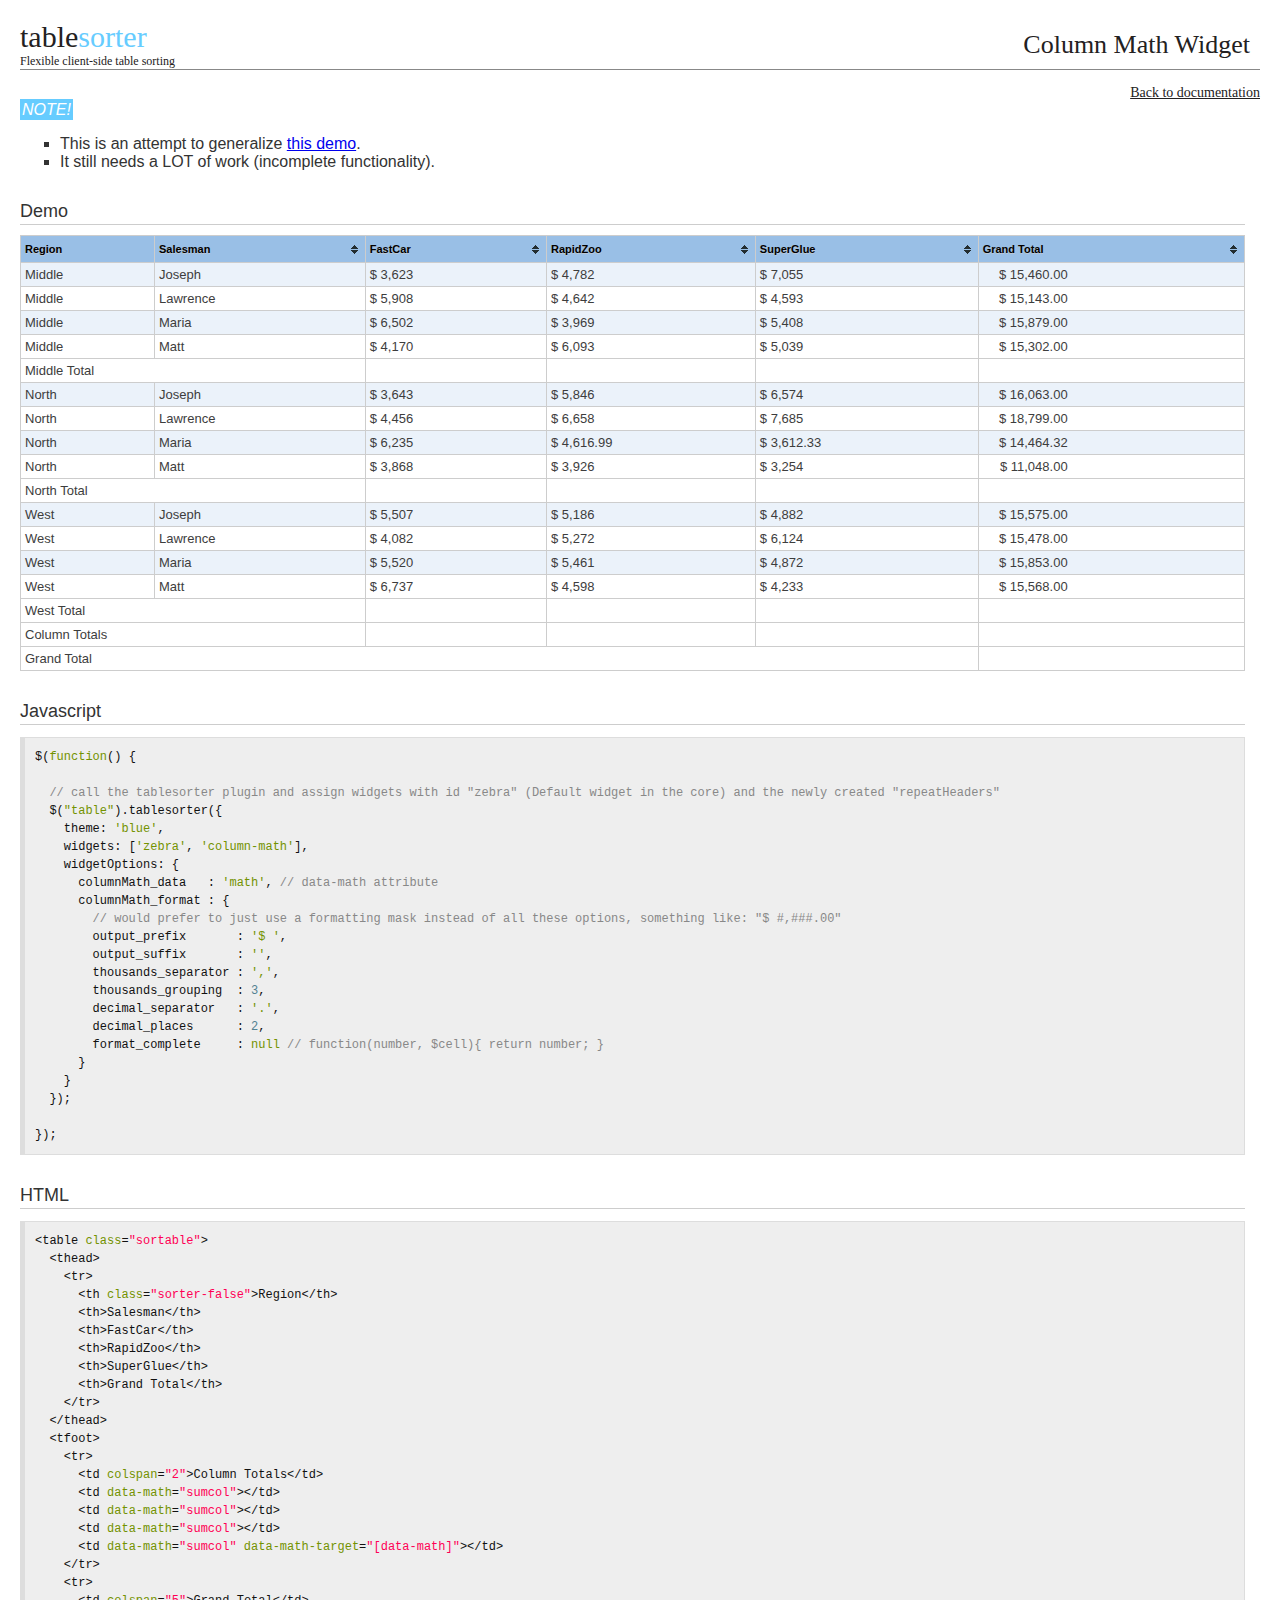
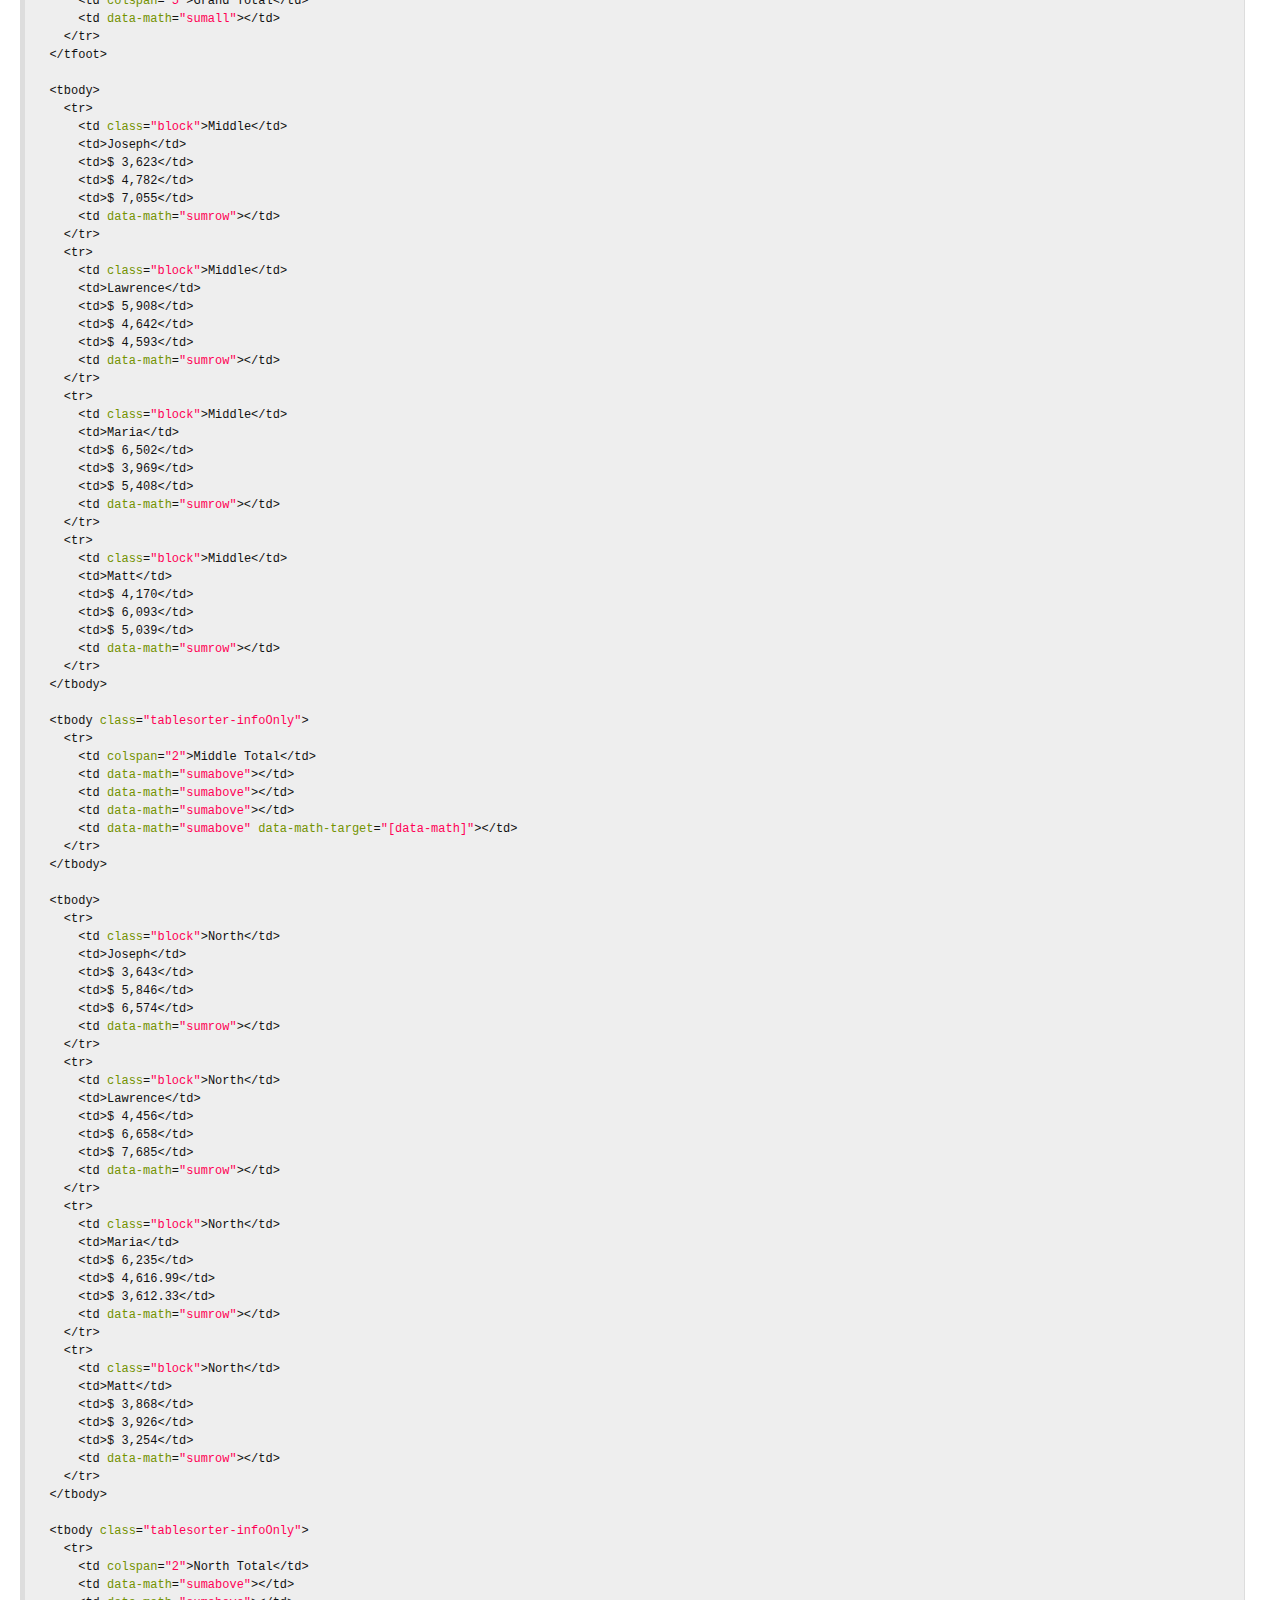
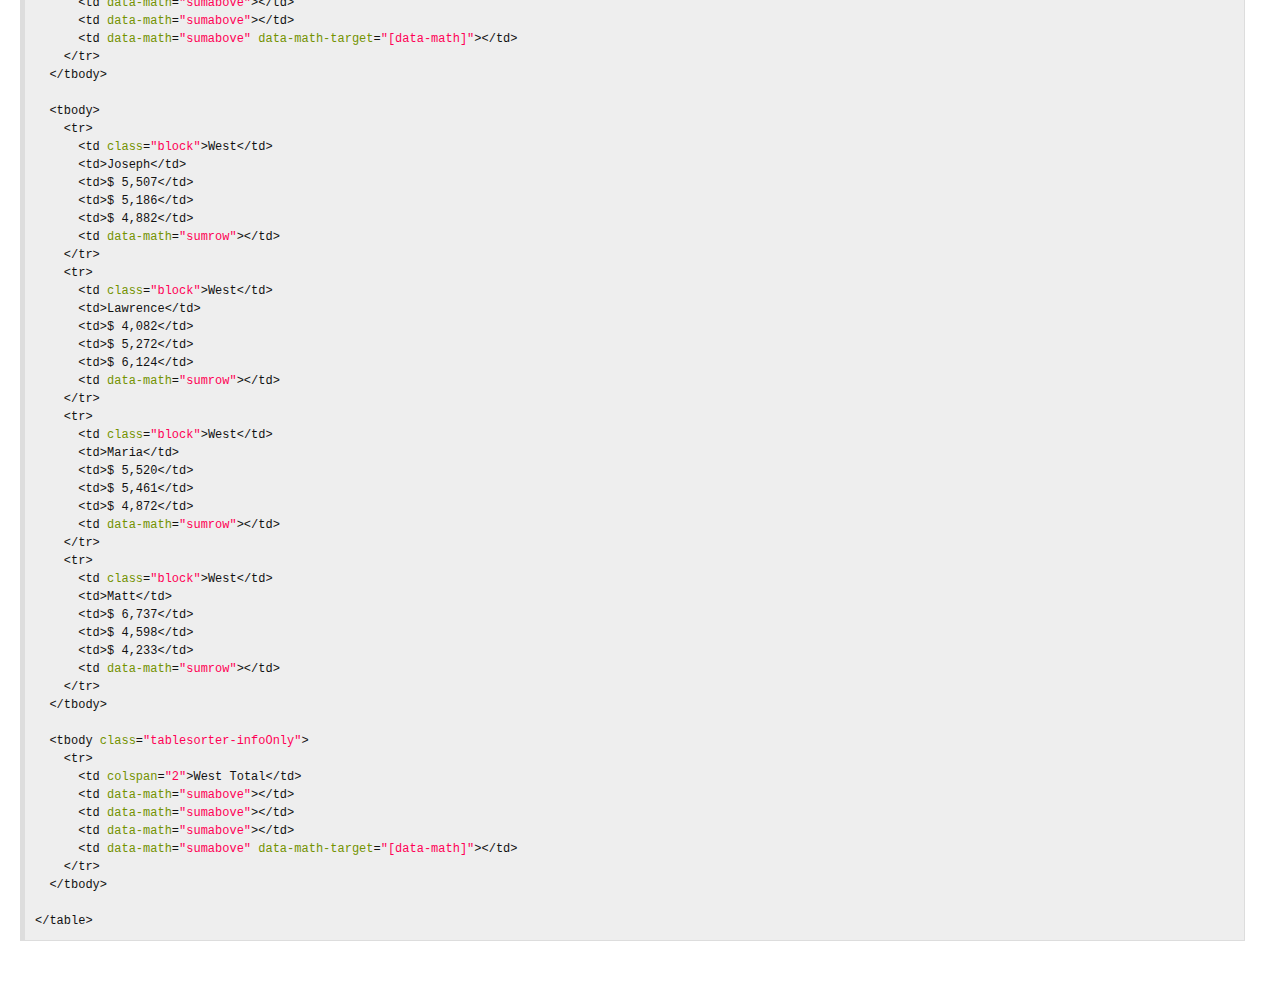
<file: qtl_viewer/static/jquery.tablesorter/beta-testing/example-widget-sum-columns.html>
<!DOCTYPE html>
<html>
<head>
 <meta charset="utf-8">
	<title>jQuery plugin: Tablesorter 2.0 - Column Math Widget</title>

	<!-- jQuery -->
	<script src="http://ajax.googleapis.com/ajax/libs/jquery/1.8/jquery.min.js"></script>

	<!-- Demo stuff -->
	<link rel="stylesheet" href="../docs/css/jq.css">
	<link href="../docs/css/prettify.css" rel="stylesheet">
	<script src="../docs/js/prettify.js"></script>
	<script src="../docs/js/docs.js"></script>

	<!-- Tablesorter: required -->
	<link rel="stylesheet" href="../css/theme.blue.css">
	<script src="../js/jquery.tablesorter.js"></script>

	<script src="widget-column-math.js"></script>

	<style>
	.align-decimal { width: 85px; text-align: right; }
	</style>

	<script id="js">$(function() {

	// call the tablesorter plugin and assign widgets with id "zebra" (Default widget in the core) and the newly created "repeatHeaders"
	$("table").tablesorter({
		theme: 'blue',
		widgets: ['zebra', 'column-math'],
		widgetOptions: {
			columnMath_data   : 'math', // data-math attribute
			columnMath_format : {
				// would prefer to just use a formatting mask instead of all these options, something like: "$ #,###.00"
				output_prefix       : '$ ',
				output_suffix       : '',
				thousands_separator : ',',
				thousands_grouping  : 3,
				decimal_separator   : '.',
				decimal_places      : 2,
				format_complete     : null // function(number, $cell){ return number; }
			}
		}
	});

});</script>
</head>
<body>

<div id="banner">
	<h1>table<em>sorter</em></h1>
	<h2>Column Math Widget</h2>
	<h3>Flexible client-side table sorting</h3>
	<a href="index.html">Back to documentation</a>
</div>

<div id="main">

		<p class="tip">
			<em>NOTE!</em>
			<ul>
				<li>This is an attempt to generalize <a href="http://jsfiddle.net/Mottie/vCTHw/729/">this demo</a>.</li>
				<li>It still needs a LOT of work (incomplete functionality).</li>
			</ul>
		</p>

	<h1>Demo</h1>

<div id="demo"><table class="sortable">
	<thead>
		<tr>
			<th class="sorter-false">Region</th>
			<th>Salesman</th>
			<th>FastCar</th>
			<th>RapidZoo</th>
			<th>SuperGlue</th>
			<th>Grand Total</th>
		</tr>
	</thead>
	<tfoot>
		<tr>
			<td colspan="2">Column Totals</td>
			<td data-math="sumcol"></td>
			<td data-math="sumcol"></td>
			<td data-math="sumcol"></td>
			<td data-math="sumcol" data-math-target="[data-math]"></td>
		</tr>
		<tr>
			<td colspan="5">Grand Total</td>
			<td data-math="sumall"></td>
		</tr>
	</tfoot>

	<tbody>
		<tr>
			<td class="block">Middle</td>
			<td>Joseph</td>
			<td>$ 3,623</td>
			<td>$ 4,782</td>
			<td>$ 7,055</td>
			<td data-math="sumrow"></td>
		</tr>
		<tr>
			<td class="block">Middle</td>
			<td>Lawrence</td>
			<td>$ 5,908</td>
			<td>$ 4,642</td>
			<td>$ 4,593</td>
			<td data-math="sumrow"></td>
		</tr>
		<tr>
			<td class="block">Middle</td>
			<td>Maria</td>
			<td>$ 6,502</td>
			<td>$ 3,969</td>
			<td>$ 5,408</td>
			<td data-math="sumrow"></td>
		</tr>
		<tr>
			<td class="block">Middle</td>
			<td>Matt</td>
			<td>$ 4,170</td>
			<td>$ 6,093</td>
			<td>$ 5,039</td>
			<td data-math="sumrow"></td>
		</tr>
	</tbody>

	<tbody class="tablesorter-infoOnly">
		<tr>
			<td colspan="2">Middle Total</td>
			<td data-math="sumabove"></td>
			<td data-math="sumabove"></td>
			<td data-math="sumabove"></td>
			<td data-math="sumabove" data-math-target="[data-math]"></td>
		</tr>
	</tbody>

	<tbody>
		<tr>
			<td class="block">North</td>
			<td>Joseph</td>
			<td>$ 3,643</td>
			<td>$ 5,846</td>
			<td>$ 6,574</td>
			<td data-math="sumrow"></td>
		</tr>
		<tr>
			<td class="block">North</td>
			<td>Lawrence</td>
			<td>$ 4,456</td>
			<td>$ 6,658</td>
			<td>$ 7,685</td>
			<td data-math="sumrow"></td>
		</tr>
		<tr>
			<td class="block">North</td>
			<td>Maria</td>
			<td>$ 6,235</td>
			<td>$ 4,616.99</td>
			<td>$ 3,612.33</td>
			<td data-math="sumrow"></td>
		</tr>
		<tr>
			<td class="block">North</td>
			<td>Matt</td>
			<td>$ 3,868</td>
			<td>$ 3,926</td>
			<td>$ 3,254</td>
			<td data-math="sumrow"></td>
		</tr>
	</tbody>

	<tbody class="tablesorter-infoOnly">
		<tr>
			<td colspan="2">North Total</td>
			<td data-math="sumabove"></td>
			<td data-math="sumabove"></td>
			<td data-math="sumabove"></td>
			<td data-math="sumabove" data-math-target="[data-math]"></td>
		</tr>
	</tbody>

	<tbody>
		<tr>
			<td class="block">West</td>
			<td>Joseph</td>
			<td>$ 5,507</td>
			<td>$ 5,186</td>
			<td>$ 4,882</td>
			<td data-math="sumrow"></td>
		</tr>
		<tr>
			<td class="block">West</td>
			<td>Lawrence</td>
			<td>$ 4,082</td>
			<td>$ 5,272</td>
			<td>$ 6,124</td>
			<td data-math="sumrow"></td>
		</tr>
		<tr>
			<td class="block">West</td>
			<td>Maria</td>
			<td>$ 5,520</td>
			<td>$ 5,461</td>
			<td>$ 4,872</td>
			<td data-math="sumrow"></td>
		</tr>
		<tr>
			<td class="block">West</td>
			<td>Matt</td>
			<td>$ 6,737</td>
			<td>$ 4,598</td>
			<td>$ 4,233</td>
			<td data-math="sumrow"></td>
		</tr>
	</tbody>

	<tbody class="tablesorter-infoOnly">
		<tr>
			<td colspan="2">West Total</td>
			<td data-math="sumabove"></td>
			<td data-math="sumabove"></td>
			<td data-math="sumabove"></td>
			<td data-math="sumabove" data-math-target="[data-math]"></td>
		</tr>
	</tbody>

</table></div>

	<h1>Javascript</h1>

	<div id="javascript">
		<pre class="prettyprint lang-javascript"></pre>
	</div>

	<h1>HTML</h1>
	<div id="html">
		<pre class="prettyprint lang-html"></pre>
	</div>

</div>

</body>
</html>
</file>
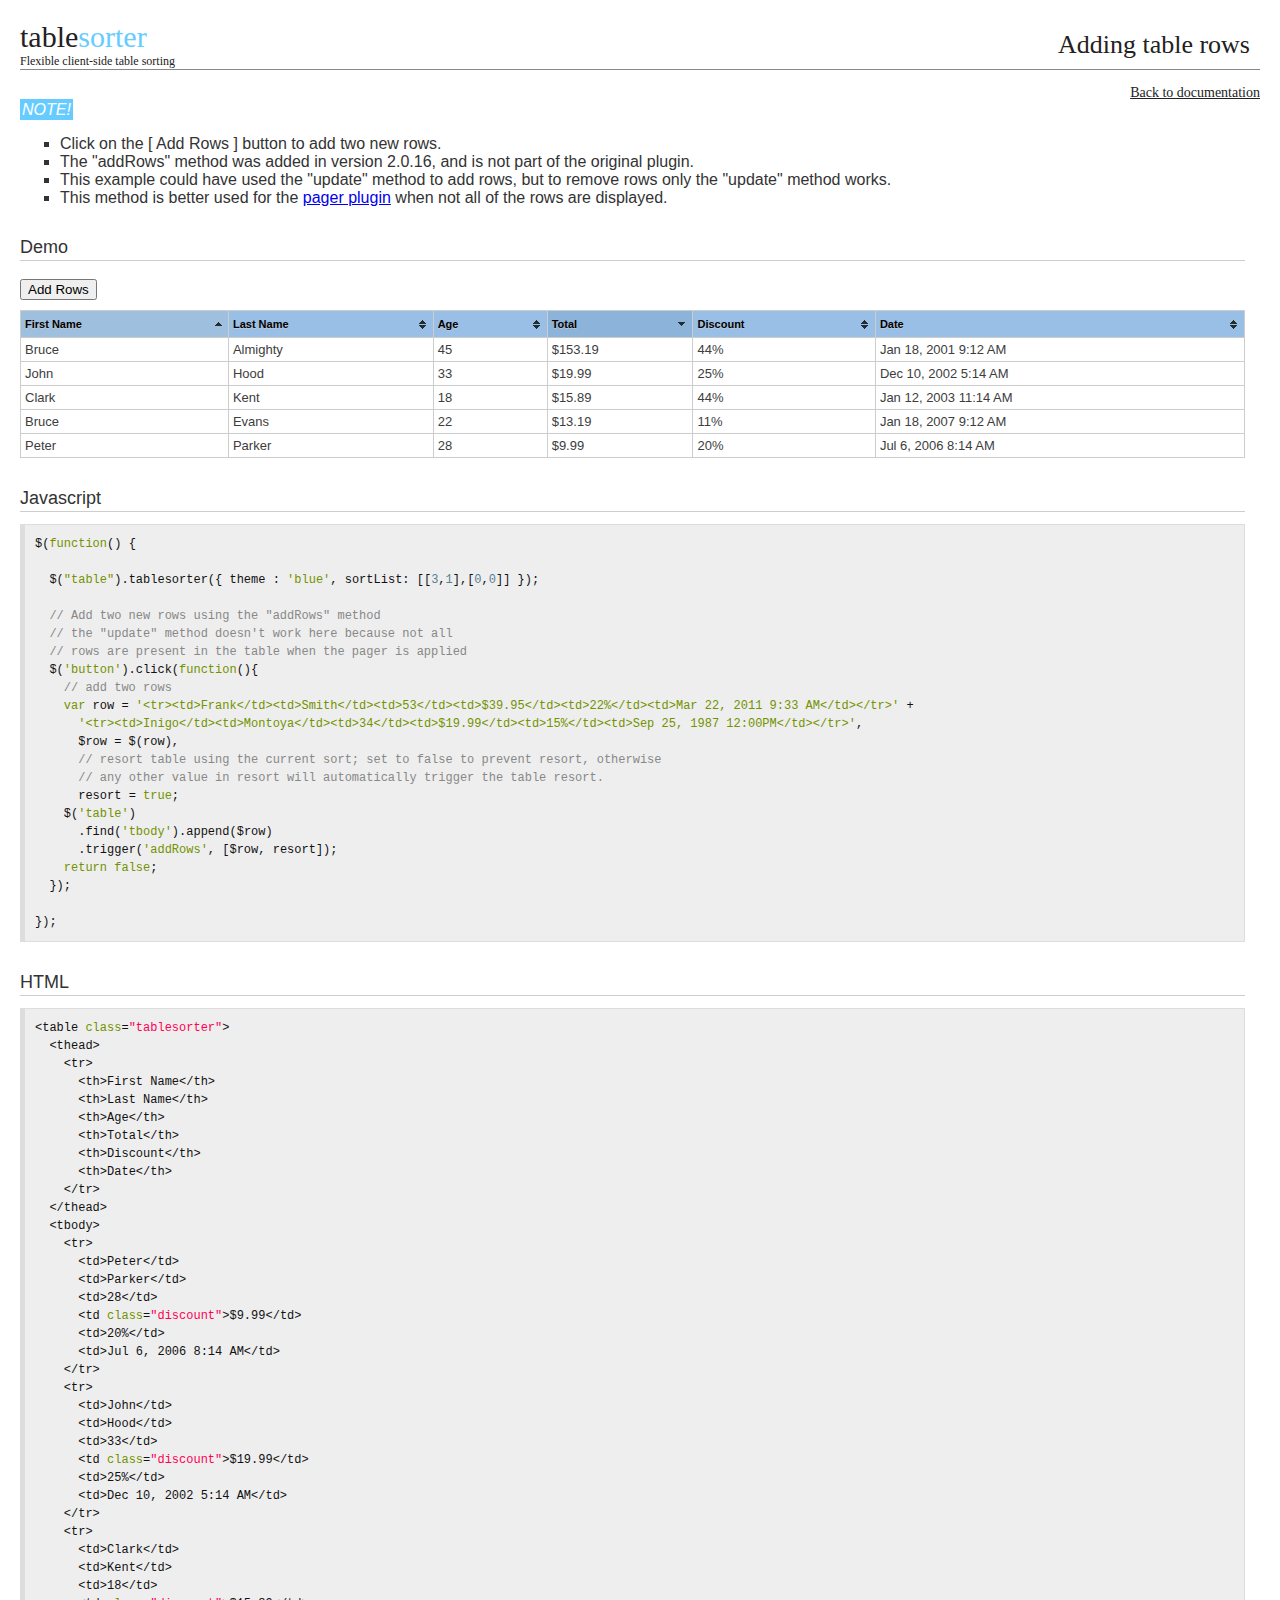
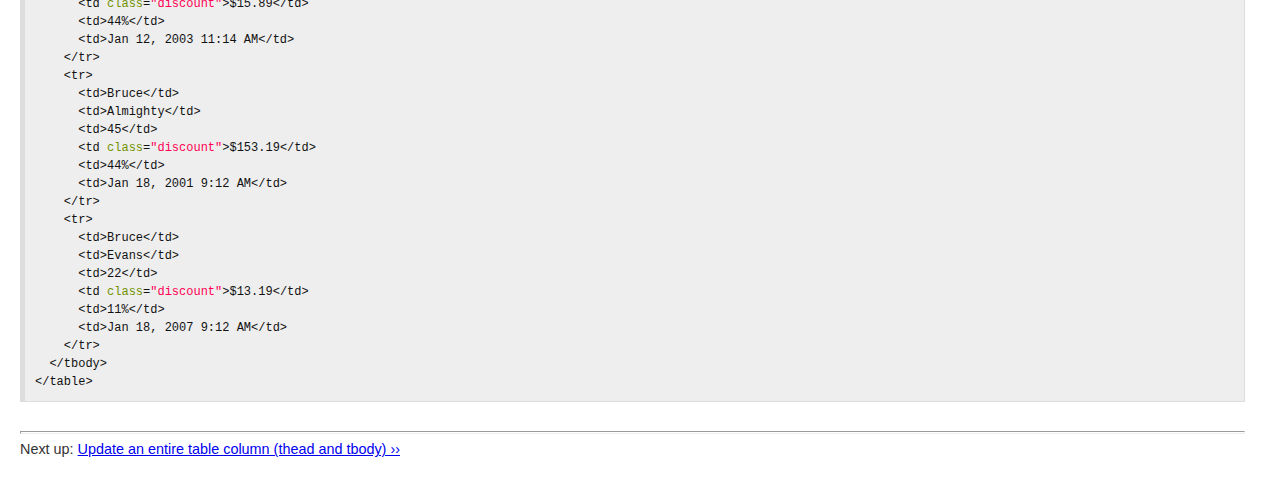
<file: qtl_viewer/static/jquery.tablesorter/docs/example-add-rows.html>
<!DOCTYPE html>
<html>
<head>
 <meta charset="utf-8">
	<title>jQuery plugin: Tablesorter 2.0 - Adding a table row</title>

	<!-- jQuery -->
	<script src="http://ajax.googleapis.com/ajax/libs/jquery/1.7/jquery.min.js"></script>

	<!-- Demo stuff -->
	<link rel="stylesheet" href="css/jq.css">
	<link href="css/prettify.css" rel="stylesheet">
	<script src="js/prettify.js"></script>
	<script src="js/docs.js"></script>

	<!-- Tablesorter: required -->
	<link rel="stylesheet" href="../css/theme.blue.css">
	<script src="../js/jquery.tablesorter.js"></script>

	<style>
		.discount { cursor: pointer; }
	</style>

	<script id="js">$(function() {

	$("table").tablesorter({ theme : 'blue', sortList: [[3,1],[0,0]] });

	// Add two new rows using the "addRows" method
	// the "update" method doesn't work here because not all
	// rows are present in the table when the pager is applied
	$('button').click(function(){
		// add two rows
		var row = '<tr><td>Frank</td><td>Smith</td><td>53</td><td>$39.95</td><td>22%</td><td>Mar 22, 2011 9:33 AM</td></tr>' +
			'<tr><td>Inigo</td><td>Montoya</td><td>34</td><td>$19.99</td><td>15%</td><td>Sep 25, 1987 12:00PM</td></tr>',
			$row = $(row),
			// resort table using the current sort; set to false to prevent resort, otherwise 
			// any other value in resort will automatically trigger the table resort. 
			resort = true;
		$('table')
			.find('tbody').append($row)
			.trigger('addRows', [$row, resort]);
		return false;
	});

});</script>
</head>
<body>

<div id="banner">
	<h1>table<em>sorter</em></h1>
	<h2>Adding table rows</h2>
	<h3>Flexible client-side table sorting</h3>
	<a href="index.html">Back to documentation</a>
</div>

<div id="main">

	<p class="tip">
		<em>NOTE!</em>
		<ul>
			<li>Click on the [ Add Rows ] button to add two new rows.</li>
			<li>The "addRows" method was added in version 2.0.16, and is not part of the original plugin.</li>
			<li>This example could have used the "update" method to add rows, but to remove rows only the "update" method works.</li>
			<li>This method is better used for the <a href="example-pager.html">pager plugin</a> when not all of the rows are displayed.</li>
		</ul>
	</p>

	<h1>Demo</h1>
	<br>
	<button type="button">Add Rows</button>
	<br>
	<div id="demo"><table class="tablesorter">
	<thead>
		<tr>
			<th>First Name</th>
			<th>Last Name</th>
			<th>Age</th>
			<th>Total</th>
			<th>Discount</th>
			<th>Date</th>
		</tr>
	</thead>
	<tbody>
		<tr>
			<td>Peter</td>
			<td>Parker</td>
			<td>28</td>
			<td class="discount">$9.99</td>
			<td>20%</td>
			<td>Jul 6, 2006 8:14 AM</td>
		</tr>
		<tr>
			<td>John</td>
			<td>Hood</td>
			<td>33</td>
			<td class="discount">$19.99</td>
			<td>25%</td>
			<td>Dec 10, 2002 5:14 AM</td>
		</tr>
		<tr>
			<td>Clark</td>
			<td>Kent</td>
			<td>18</td>
			<td class="discount">$15.89</td>
			<td>44%</td>
			<td>Jan 12, 2003 11:14 AM</td>
		</tr>
		<tr>
			<td>Bruce</td>
			<td>Almighty</td>
			<td>45</td>
			<td class="discount">$153.19</td>
			<td>44%</td>
			<td>Jan 18, 2001 9:12 AM</td>
		</tr>
		<tr>
			<td>Bruce</td>
			<td>Evans</td>
			<td>22</td>
			<td class="discount">$13.19</td>
			<td>11%</td>
			<td>Jan 18, 2007 9:12 AM</td>
		</tr>
	</tbody>
</table></div>

	<h1>Javascript</h1>
	<div id="javascript">
		<pre class="prettyprint lang-javascript"></pre>
	</div>
	<h1>HTML</h1>
	<div id="html">
		<pre class="prettyprint lang-html"></pre>
	</div>

<div class="next-up">
	<hr />
	Next up: <a href="example-update-all.html">Update an entire table column (thead and tbody) &rsaquo;&rsaquo;</a>
</div>

</div>

</body>
</html>
</file>
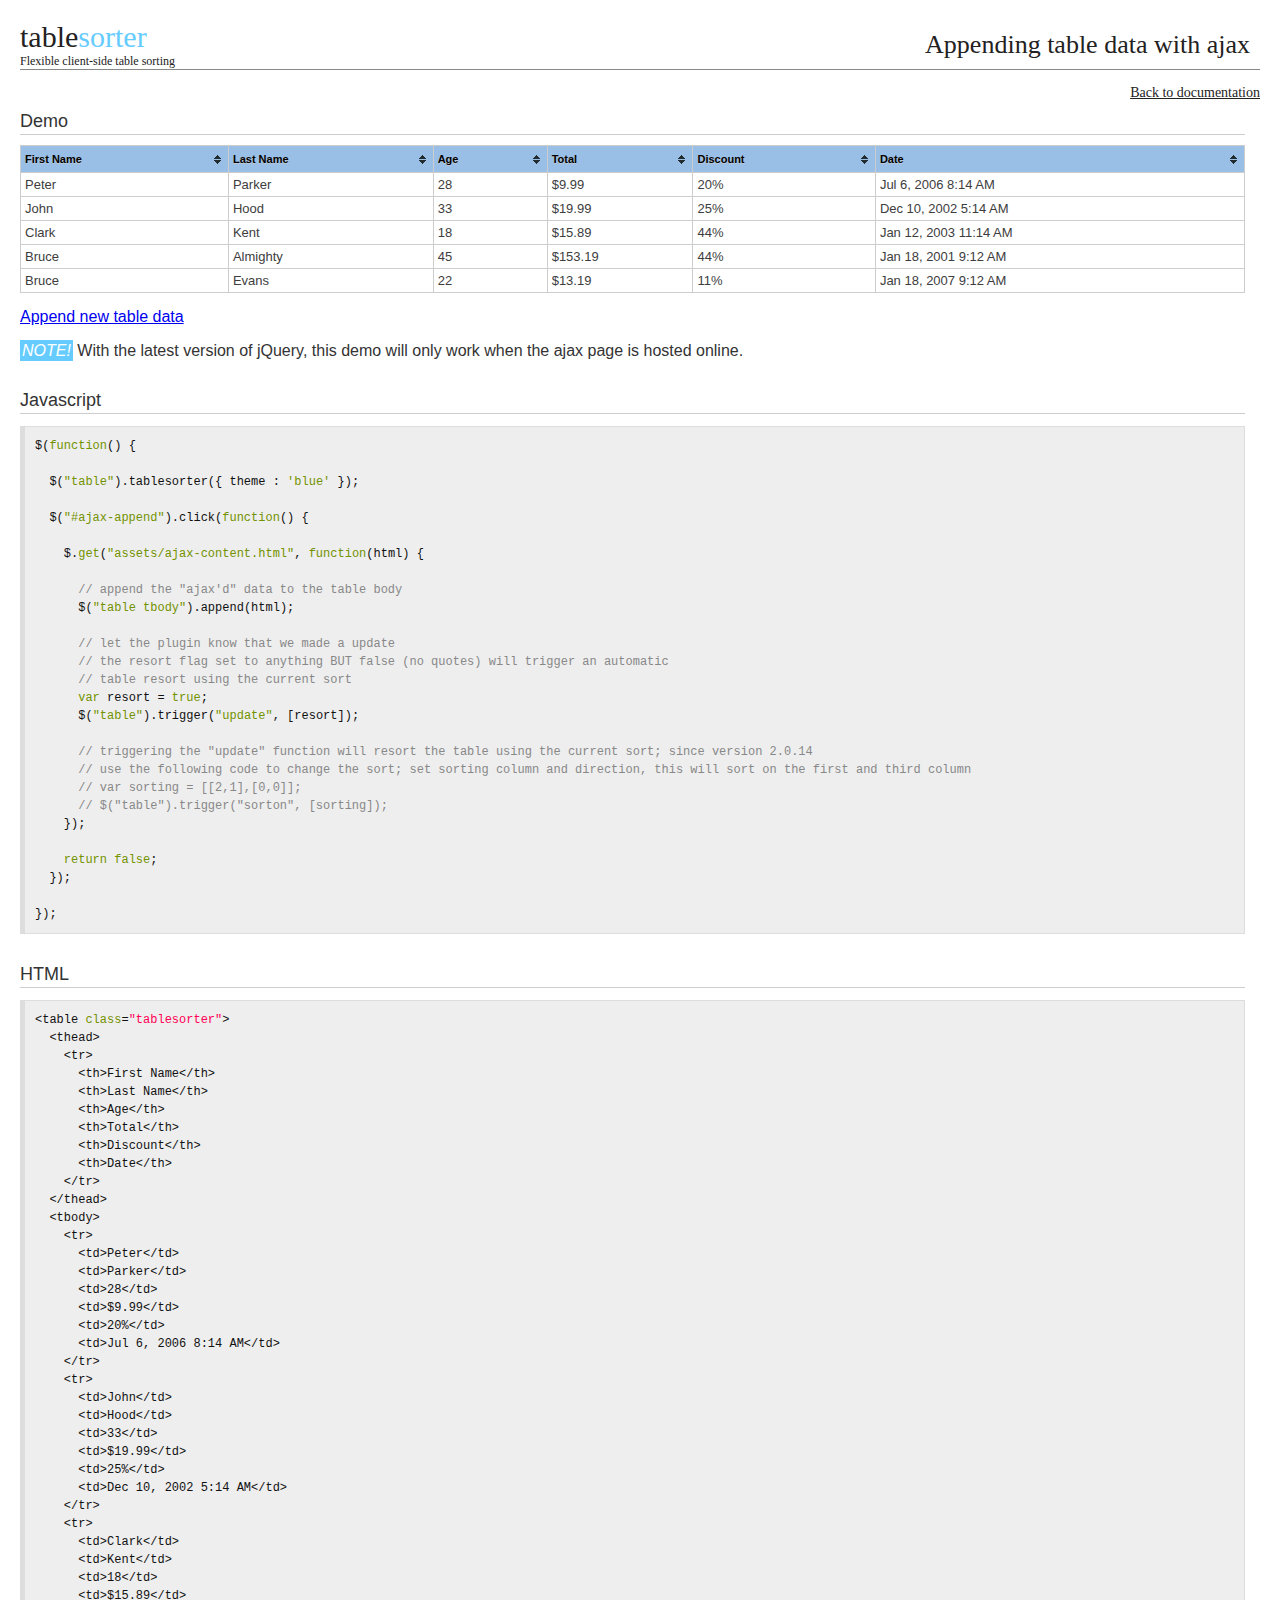
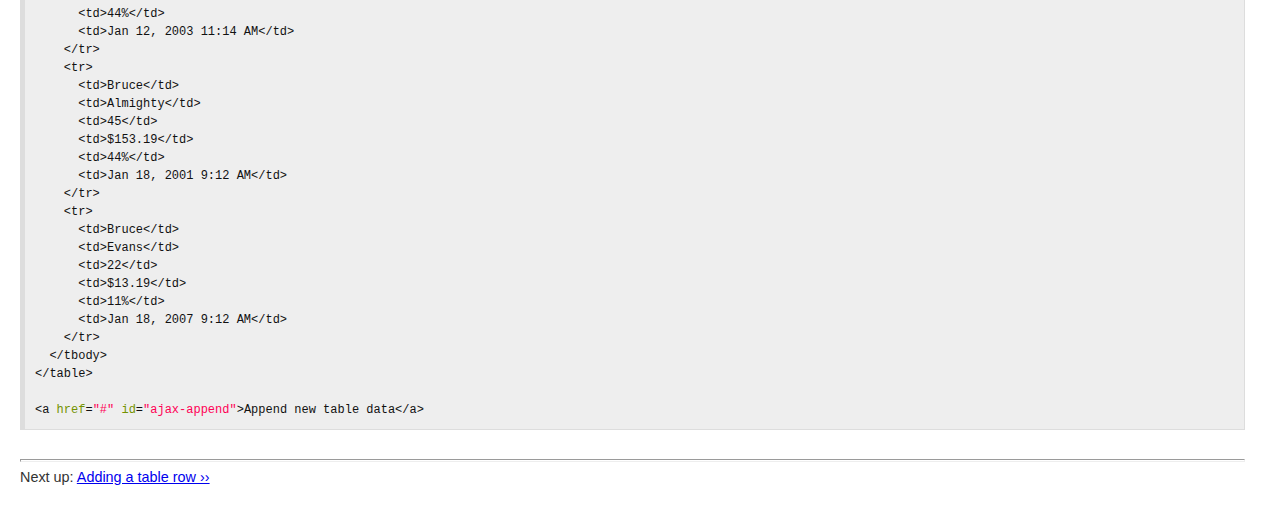
<file: qtl_viewer/static/jquery.tablesorter/docs/example-ajax.html>
<!DOCTYPE html>
<html>
<head>
 <meta charset="utf-8">
	<title>jQuery plugin: Tablesorter 2.0 - Appending table data with ajax</title>

	<!-- jQuery -->
	<script src="http://ajax.googleapis.com/ajax/libs/jquery/1.7/jquery.min.js"></script>

	<!-- Demo stuff -->
	<link rel="stylesheet" href="css/jq.css">
	<link href="css/prettify.css" rel="stylesheet">
	<script src="js/prettify.js"></script>
	<script src="js/docs.js"></script>

	<!-- Tablesorter: required -->
	<link rel="stylesheet" href="../css/theme.blue.css">
	<script src="../js/jquery.tablesorter.js"></script>

	<script id="js">$(function() {

	$("table").tablesorter({ theme : 'blue' });

	$("#ajax-append").click(function() {

		$.get("assets/ajax-content.html", function(html) {

			// append the "ajax'd" data to the table body
			$("table tbody").append(html);

			// let the plugin know that we made a update
			// the resort flag set to anything BUT false (no quotes) will trigger an automatic
			// table resort using the current sort
			var resort = true;
			$("table").trigger("update", [resort]);

			// triggering the "update" function will resort the table using the current sort; since version 2.0.14
			// use the following code to change the sort; set sorting column and direction, this will sort on the first and third column
			// var sorting = [[2,1],[0,0]];
			// $("table").trigger("sorton", [sorting]);
		});

		return false;
	});

});</script>
</head>
<body>

<div id="banner">
	<h1>table<em>sorter</em></h1>
	<h2>Appending table data with ajax</h2>
	<h3>Flexible client-side table sorting</h3>
	<a href="index.html">Back to documentation</a>
</div>

<div id="main">

	<h1>Demo</h1>
	<div id="demo"><table class="tablesorter">
	<thead>
		<tr>
			<th>First Name</th>
			<th>Last Name</th>
			<th>Age</th>
			<th>Total</th>
			<th>Discount</th>
			<th>Date</th>
		</tr>
	</thead>
	<tbody>
		<tr>
			<td>Peter</td>
			<td>Parker</td>
			<td>28</td>
			<td>$9.99</td>
			<td>20%</td>
			<td>Jul 6, 2006 8:14 AM</td>
		</tr>
		<tr>
			<td>John</td>
			<td>Hood</td>
			<td>33</td>
			<td>$19.99</td>
			<td>25%</td>
			<td>Dec 10, 2002 5:14 AM</td>
		</tr>
		<tr>
			<td>Clark</td>
			<td>Kent</td>
			<td>18</td>
			<td>$15.89</td>
			<td>44%</td>
			<td>Jan 12, 2003 11:14 AM</td>
		</tr>
		<tr>
			<td>Bruce</td>
			<td>Almighty</td>
			<td>45</td>
			<td>$153.19</td>
			<td>44%</td>
			<td>Jan 18, 2001 9:12 AM</td>
		</tr>
		<tr>
			<td>Bruce</td>
			<td>Evans</td>
			<td>22</td>
			<td>$13.19</td>
			<td>11%</td>
			<td>Jan 18, 2007 9:12 AM</td>
		</tr>
	</tbody>
</table>

<a href="#" id="ajax-append">Append new table data</a></div>

	<p class="tip">
		<em>NOTE!</em> With the latest version of jQuery, this demo will only work when the ajax page is hosted online.
	</p>

	<h1>Javascript</h1>
	<div id="javascript">
		<pre class="prettyprint lang-javascript"></pre>
	</div>
	<h1>HTML</h1>
	<div id="html">
		<pre class="prettyprint lang-html"></pre>
	</div>

<div class="next-up">
	<hr />
	Next up: <a href="example-add-rows.html">Adding a table row &rsaquo;&rsaquo;</a>
</div>

</div>

</body>
</html>
</file>
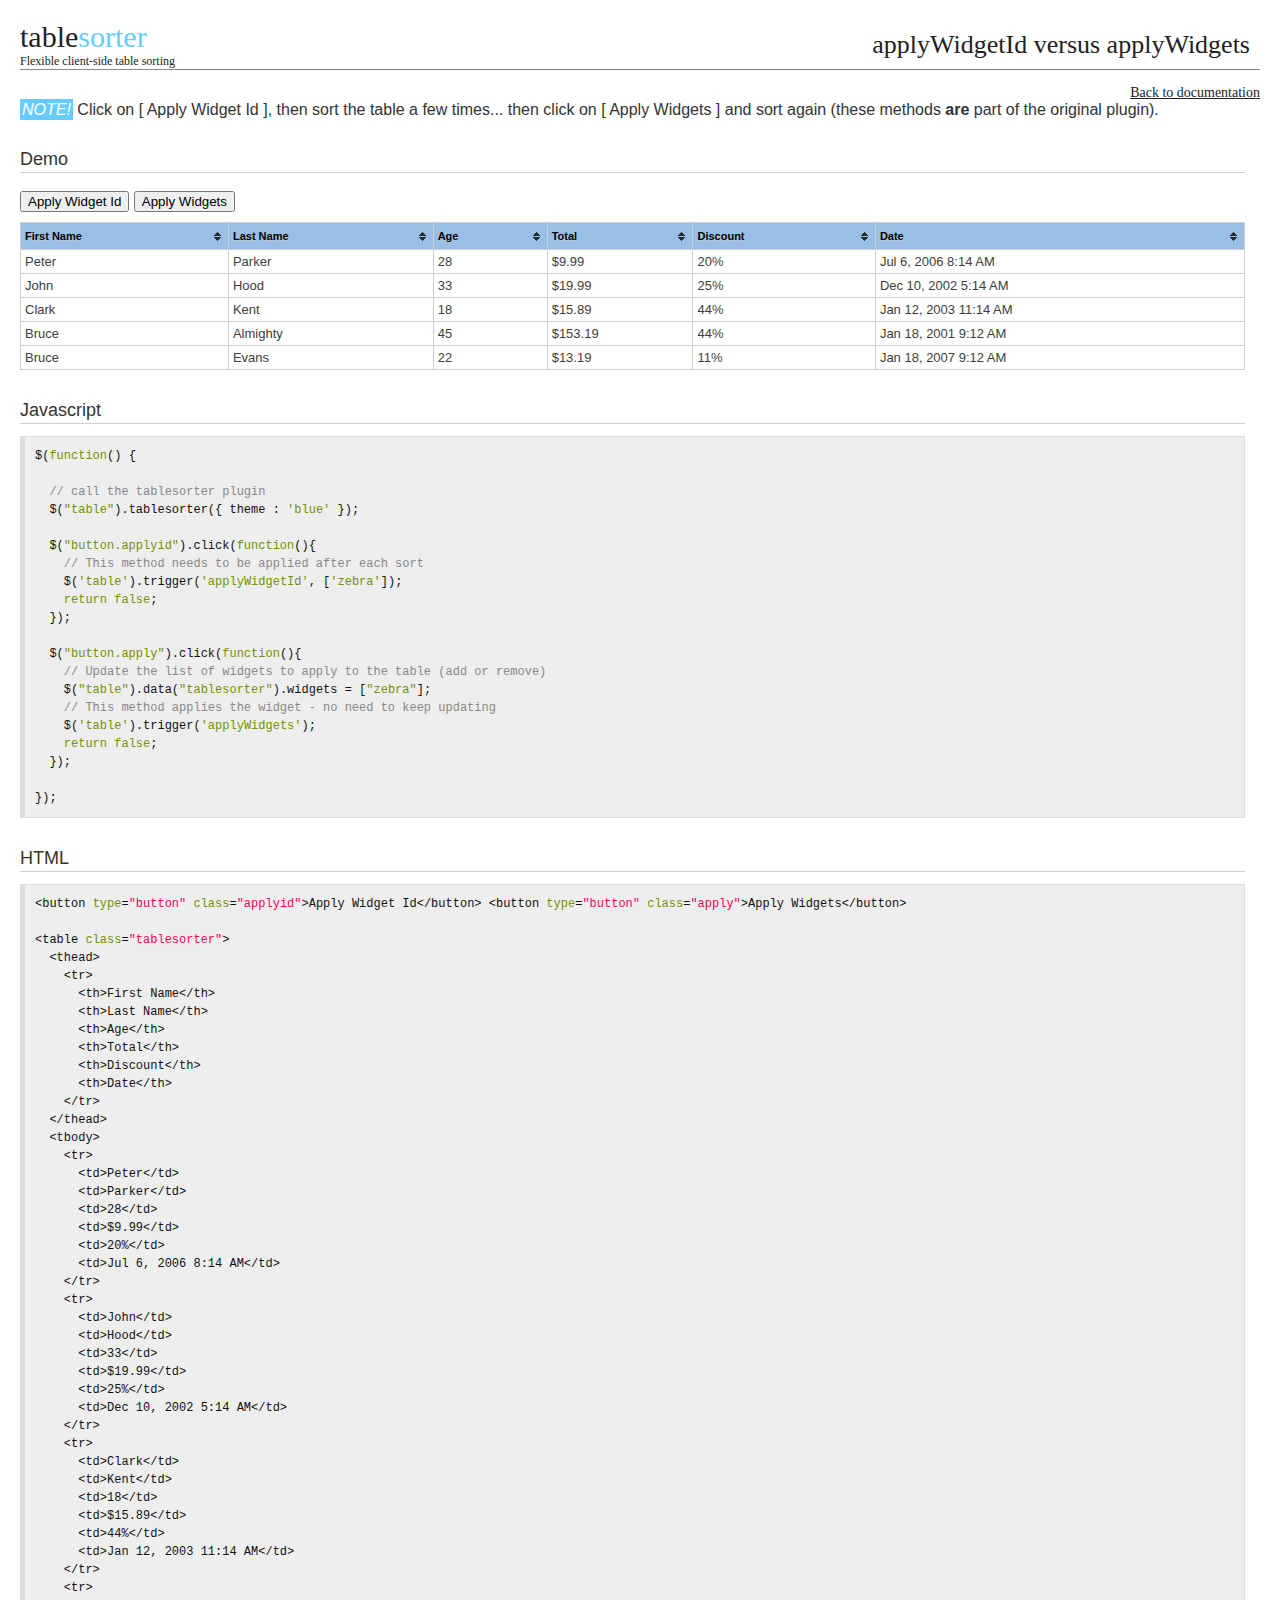
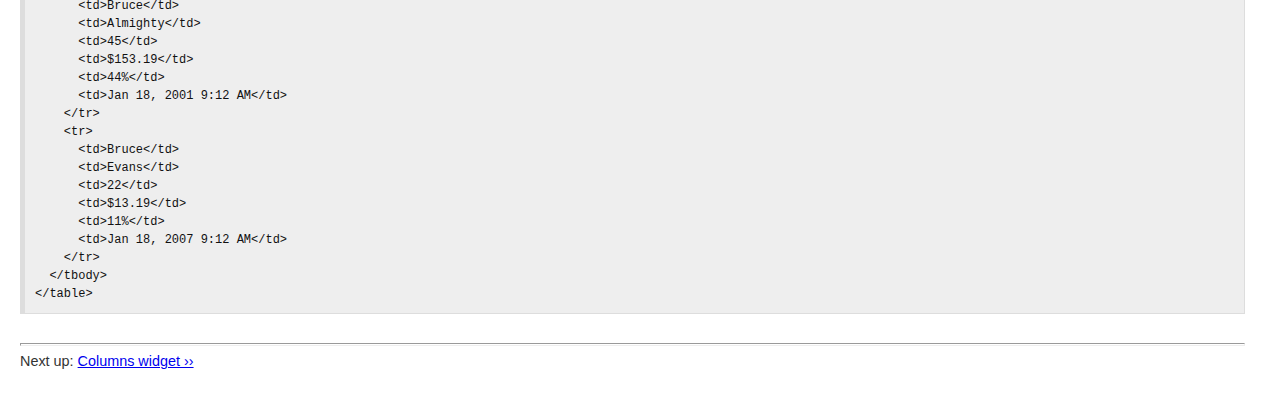
<file: qtl_viewer/static/jquery.tablesorter/docs/example-apply-widget.html>
<!DOCTYPE html>
<html>
<head>
 <meta charset="utf-8">
	<title>jQuery plugin: Tablesorter 2.0 - applyWidgetId vs. applyWidgets</title>

	<!-- jQuery -->
	<script src="http://ajax.googleapis.com/ajax/libs/jquery/1.7/jquery.min.js"></script>

	<!-- Demo stuff -->
	<link rel="stylesheet" href="css/jq.css">
	<link href="css/prettify.css" rel="stylesheet">
	<script src="js/prettify.js"></script>
	<script src="js/docs.js"></script>

	<!-- Tablesorter: required -->
	<link rel="stylesheet" href="../css/theme.blue.css">
	<script src="../js/jquery.tablesorter.js"></script>

	<script id="js">$(function() {

	// call the tablesorter plugin
	$("table").tablesorter({ theme : 'blue' });

	$("button.applyid").click(function(){
		// This method needs to be applied after each sort
		$('table').trigger('applyWidgetId', ['zebra']);
		return false;
	});

	$("button.apply").click(function(){
		// Update the list of widgets to apply to the table (add or remove)
		$("table").data("tablesorter").widgets = ["zebra"];
		// This method applies the widget - no need to keep updating
		$('table').trigger('applyWidgets');
		return false;
	});

});</script>
</head>
<body>
<div id="banner">
	<h1>table<em>sorter</em></h1>
	<h2>applyWidgetId versus applyWidgets</h2>
	<h3>Flexible client-side table sorting</h3>
	<a href="index.html">Back to documentation</a>
</div>
<div id="main">

	<p class="tip">
		<em>NOTE!</em> Click on [ Apply Widget Id ], then sort the table a few times... then click on [ Apply Widgets ] and sort again (these methods <strong>are</strong> part of the original plugin).
	</p>

	<h1>Demo</h1>
	<br>
	<div id="demo"><button type="button" class="applyid">Apply Widget Id</button> <button type="button" class="apply">Apply Widgets</button>

<table class="tablesorter">
	<thead>
		<tr>
			<th>First Name</th>
			<th>Last Name</th>
			<th>Age</th>
			<th>Total</th>
			<th>Discount</th>
			<th>Date</th>
		</tr>
	</thead>
	<tbody>
		<tr>
			<td>Peter</td>
			<td>Parker</td>
			<td>28</td>
			<td>$9.99</td>
			<td>20%</td>
			<td>Jul 6, 2006 8:14 AM</td>
		</tr>
		<tr>
			<td>John</td>
			<td>Hood</td>
			<td>33</td>
			<td>$19.99</td>
			<td>25%</td>
			<td>Dec 10, 2002 5:14 AM</td>
		</tr>
		<tr>
			<td>Clark</td>
			<td>Kent</td>
			<td>18</td>
			<td>$15.89</td>
			<td>44%</td>
			<td>Jan 12, 2003 11:14 AM</td>
		</tr>
		<tr>
			<td>Bruce</td>
			<td>Almighty</td>
			<td>45</td>
			<td>$153.19</td>
			<td>44%</td>
			<td>Jan 18, 2001 9:12 AM</td>
		</tr>
		<tr>
			<td>Bruce</td>
			<td>Evans</td>
			<td>22</td>
			<td>$13.19</td>
			<td>11%</td>
			<td>Jan 18, 2007 9:12 AM</td>
		</tr>
	</tbody>
</table></div>

	<h1>Javascript</h1>
	<div id="javascript">
		<pre class="prettyprint lang-javascript"></pre>
	</div>
	<h1>HTML</h1>
	<div id="html">
		<pre class="prettyprint lang-html"></pre>
	</div>

<div class="next-up">
	<hr />
	Next up: <a href="example-widget-columns.html">Columns widget &rsaquo;&rsaquo;</a>
</div>

</div>

</body>
</html>
</file>
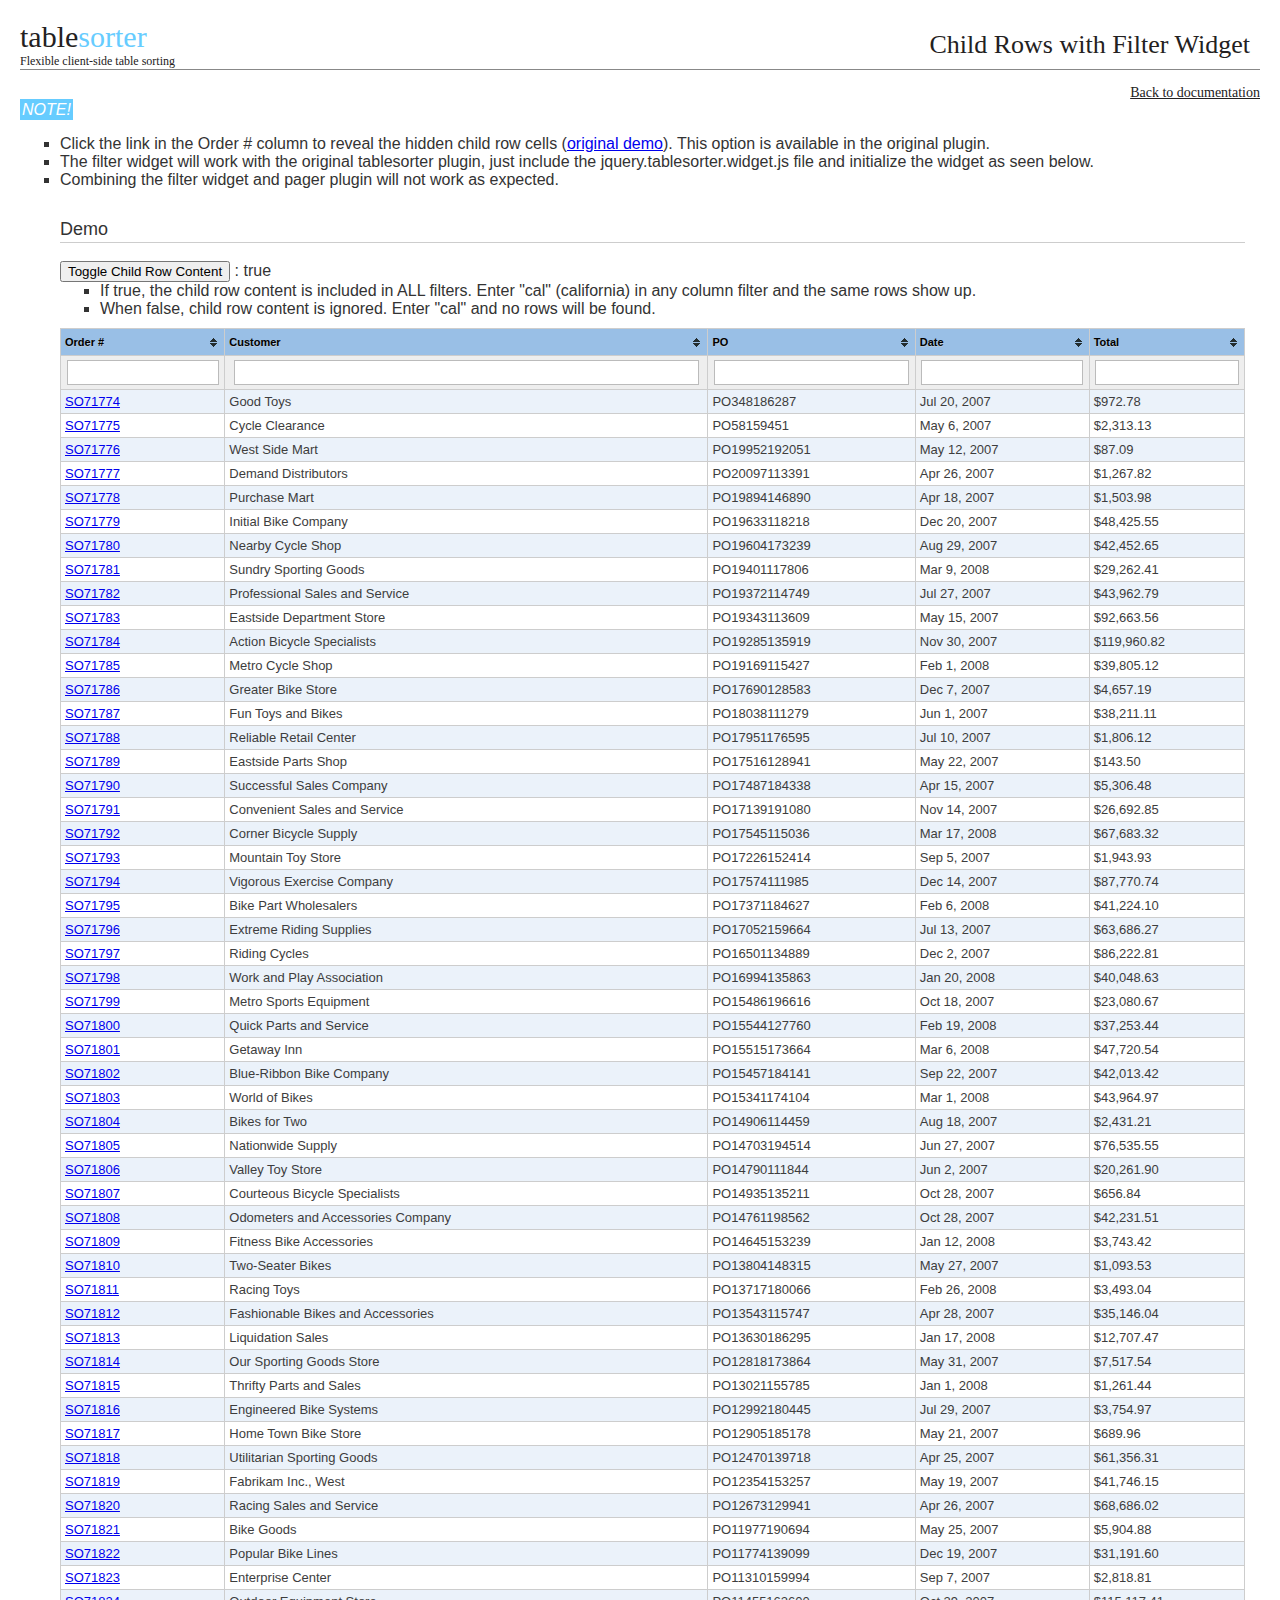
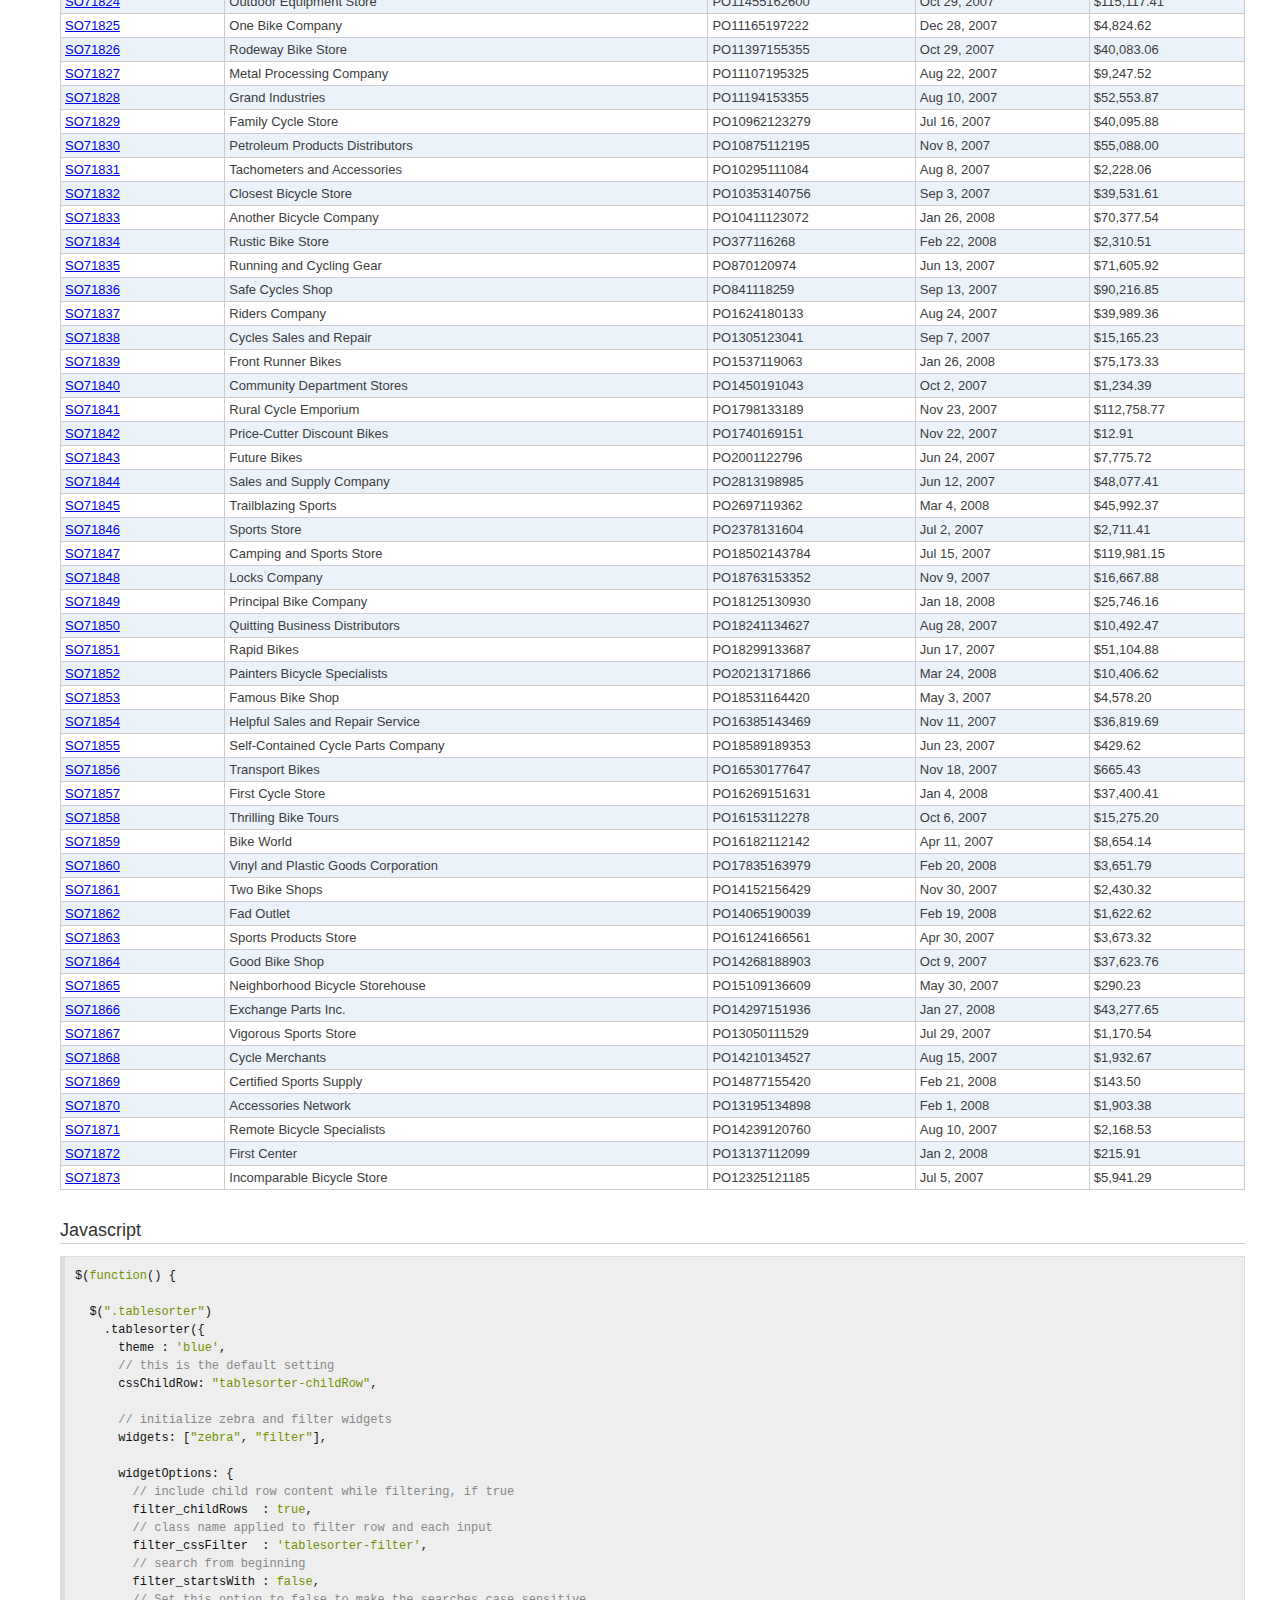
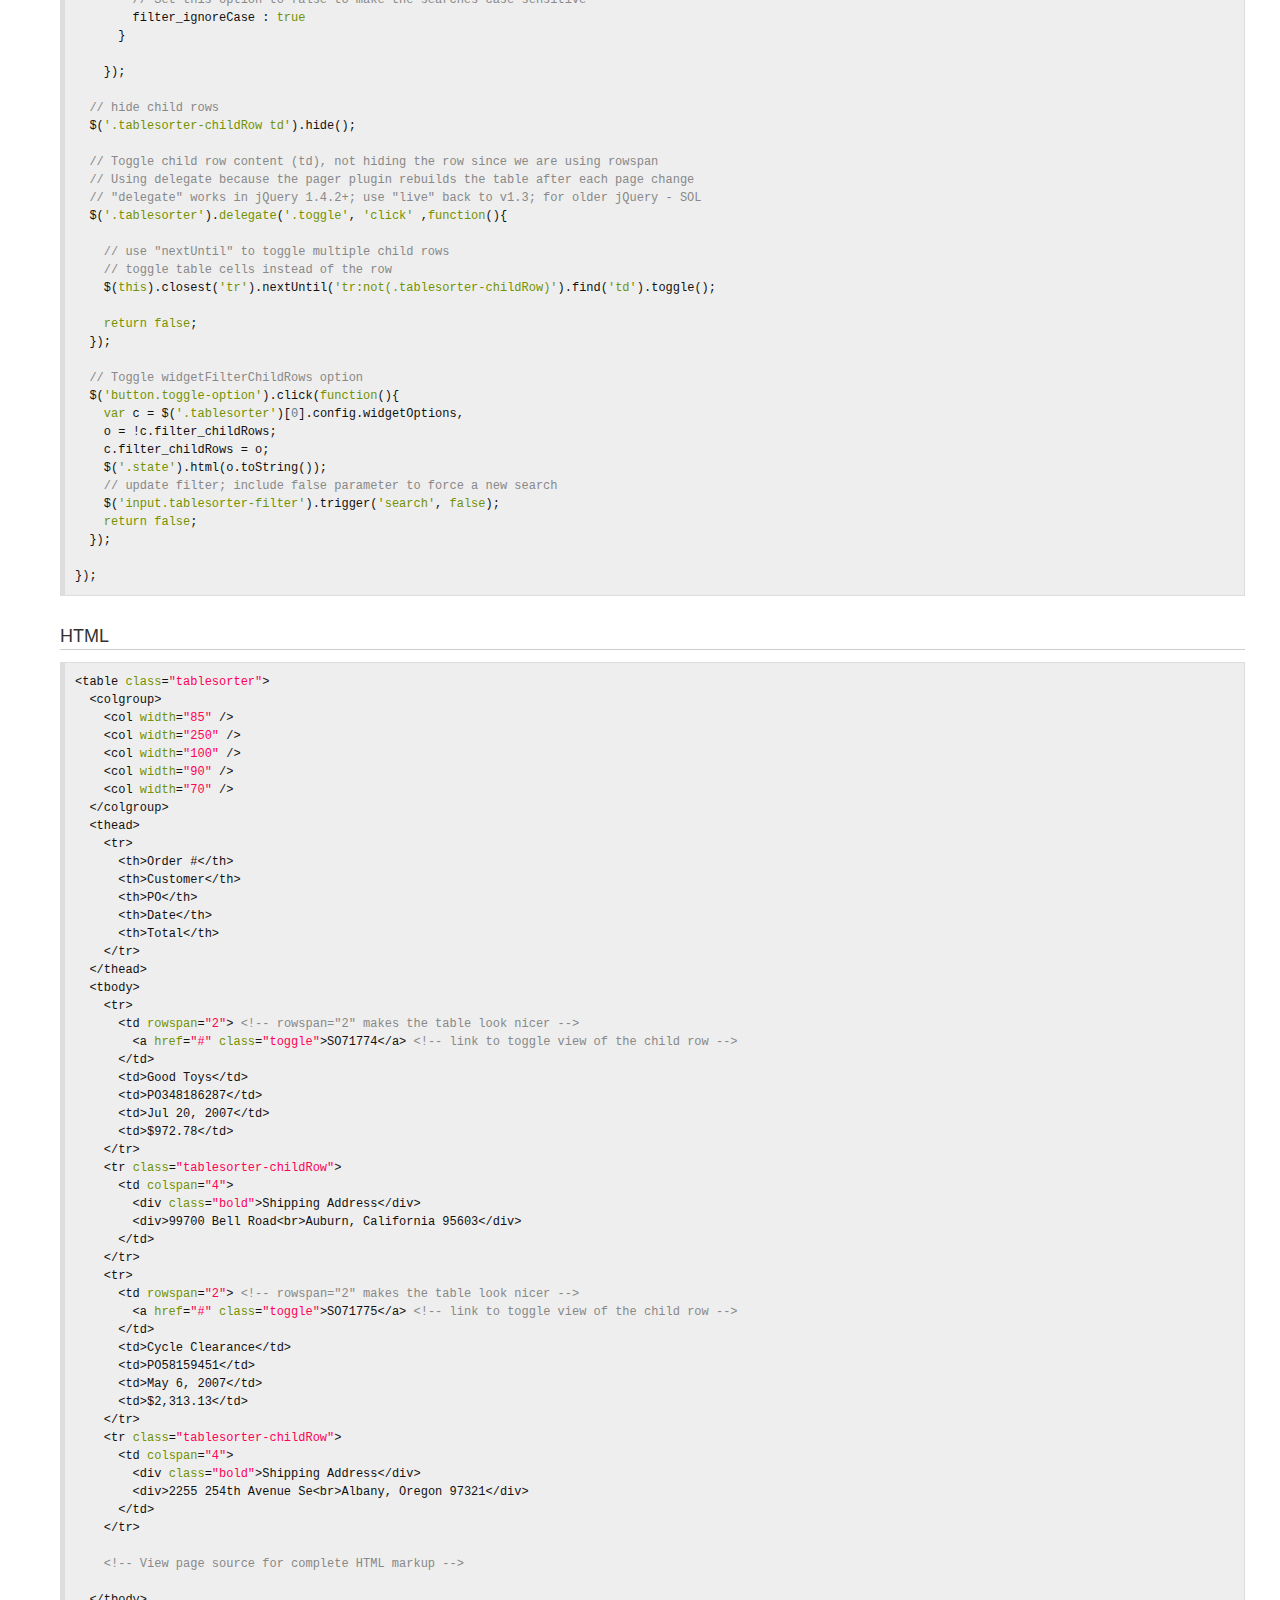
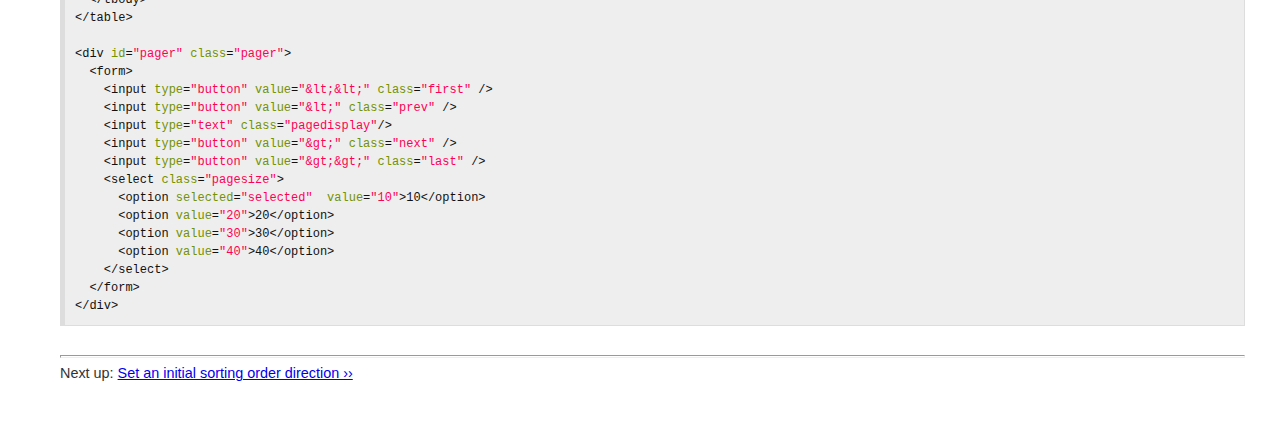
<file: qtl_viewer/static/jquery.tablesorter/docs/example-child-rows-filtered.html>
<!DOCTYPE html>
<html>
<head>
 <meta charset="utf-8">
	<title>jQuery plugin: Tablesorter 2.0 - Child Rows with Filter Widget</title>

	<!-- jQuery -->
	<script src="http://ajax.googleapis.com/ajax/libs/jquery/1.7/jquery.min.js"></script>

	<!-- Demo stuff -->
	<link rel="stylesheet" href="css/jq.css">
	<link href="css/prettify.css" rel="stylesheet">
	<script src="js/prettify.js"></script>
	<script src="js/docs.js"></script>

	<!-- Tablesorter: required -->
	<link rel="stylesheet" href="../css/theme.blue.css">
	<script src="../js/jquery.tablesorter.js"></script>
	<script src="../js/jquery.tablesorter.widgets.js"></script>

	<script id="js">$(function() {

	$(".tablesorter")
		.tablesorter({
			theme : 'blue',
			// this is the default setting
			cssChildRow: "tablesorter-childRow",

			// initialize zebra and filter widgets
			widgets: ["zebra", "filter"],

			widgetOptions: {
				// include child row content while filtering, if true
				filter_childRows  : true,
				// class name applied to filter row and each input
				filter_cssFilter  : 'tablesorter-filter',
				// search from beginning
				filter_startsWith : false,
				// Set this option to false to make the searches case sensitive 
				filter_ignoreCase : true
			}

		});

	// hide child rows
	$('.tablesorter-childRow td').hide();

	// Toggle child row content (td), not hiding the row since we are using rowspan
	// Using delegate because the pager plugin rebuilds the table after each page change
	// "delegate" works in jQuery 1.4.2+; use "live" back to v1.3; for older jQuery - SOL
	$('.tablesorter').delegate('.toggle', 'click' ,function(){

		// use "nextUntil" to toggle multiple child rows
		// toggle table cells instead of the row
		$(this).closest('tr').nextUntil('tr:not(.tablesorter-childRow)').find('td').toggle();

		return false;
	});

	// Toggle widgetFilterChildRows option
	$('button.toggle-option').click(function(){
		var c = $('.tablesorter')[0].config.widgetOptions,
		o = !c.filter_childRows;
		c.filter_childRows = o;
		$('.state').html(o.toString());
		// update filter; include false parameter to force a new search
		$('input.tablesorter-filter').trigger('search', false);
		return false;
	});

});</script>
</head>
<body>

<div id="banner">
	<h1>table<em>sorter</em></h1>
	<h2>Child Rows with Filter Widget</h2>
	<h3>Flexible client-side table sorting</h3>
	<a href="index.html">Back to documentation</a>
</div>

<div id="main">

	<p class="tip">
		<em>NOTE!</em>
		<ul>
			<li>Click the link in the Order # column to reveal the hidden child row cells (<a href="http://www.pengoworks.com/workshop/jquery/tablesorter/tablesorter.htm">original demo</a>). This option is available in the original plugin.</li>
			<li>The filter widget will work with the original tablesorter plugin, just include the jquery.tablesorter.widget.js file and initialize the widget as seen below.</li>
			<li>Combining the filter widget and pager plugin will not work as expected.</li>
	</p>

	<h1>Demo</h1>
	<br>
	<div id="demo"><button type="button" class="toggle-option">Toggle Child Row Content</button> : <span class="state">true</span>

	<ul>
		<li>If true, the child row content is included in ALL filters. Enter "cal" (california) in any column filter and the same rows show up.</li>
		<li>When false, child row content is ignored. Enter "cal" and no rows will be found.</li>
	</ul>

	<table class="tablesorter">
	<colgroup>
		<col width="85" />
		<col width="250" />
		<col width="100" />
		<col width="90" />
		<col width="70" />
	</colgroup>
	<thead>
		<tr>
			<th>Order #</th>
			<th>Customer</th>
			<th>PO</th>
			<th>Date</th>
			<th>Total</th>
		</tr>
	</thead>
	<tbody>
		<!-- First row expanded to reveal the layout -->
		<tr>
			<td rowspan="2"> <!-- rowspan="2" makes the table look nicer -->
				<a href="#" class="toggle">SO71774</a> <!-- link to toggle view of the child row -->
			</td>
			<td>Good Toys</td>
			<td>PO348186287</td>
			<td>Jul 20, 2007</td>
			<td>$972.78</td>
		</tr>
		<tr class="tablesorter-childRow"><td colspan="4"><div class="bold">Shipping Address</div><div>99700 Bell Road<br>Auburn, California 95603</div></td></tr>
		<tr><td rowspan="2"><a href="#" class="toggle">SO71775</a></td><td>Cycle Clearance</td><td>PO58159451</td><td>May 6, 2007</td><td>$2,313.13</td></tr>
		<tr class="tablesorter-childRow"><td colspan="4"><div class="bold">Shipping Address</div><div>2255 254th Avenue Se<br>Albany, Oregon 97321</div></td></tr>
		<tr><td rowspan="2"><a href="#" class="toggle">SO71776</a></td><td>West Side Mart</td><td>PO19952192051</td><td>May 12, 2007</td><td>$87.09</td></tr>
		<tr class="tablesorter-childRow"><td colspan="4"><div class="bold">Shipping Address</div><div>251 The Metro Center<br>Wokingham, England RG41 1QW</div></td></tr>
		<tr><td rowspan="3"><a href="#" class="toggle">SO71777</a></td><td>Demand Distributors</td><td>PO20097113391</td><td>Apr 26, 2007</td><td>$1,267.82</td></tr>
		<tr class="tablesorter-childRow"><td colspan="4"><div class="bold">Comment</div><div>Please send ATTN: Judy</div></td></tr>
		<tr class="tablesorter-childRow"><td colspan="4"><div class="bold">Shipping Address</div><div>25102 Springwater<br>Wenatchee, Washington 98801</div></td></tr>
		<tr><td rowspan="2"><a href="#" class="toggle">SO71778</a></td><td>Purchase Mart</td><td>PO19894146890</td><td>Apr 18, 2007</td><td>$1,503.98</td></tr>
		<tr class="tablesorter-childRow"><td colspan="4"><div class="bold">Shipping Address</div><div>Wrentham Village<br>Wrentham, Massachusetts 02093</div></td></tr>
		<tr><td rowspan="2"><a href="#" class="toggle">SO71779</a></td><td>Initial Bike Company</td><td>PO19633118218</td><td>Dec 20, 2007</td><td>$48,425.55</td></tr>
		<tr class="tablesorter-childRow"><td colspan="4"><div class="bold">Shipping Address</div><div>789 West Alameda<br>Westminster, Colorado 80030</div></td></tr>
		<tr><td rowspan="2"><a href="#" class="toggle">SO71780</a></td><td>Nearby Cycle Shop</td><td>PO19604173239</td><td>Aug 29, 2007</td><td>$42,452.65</td></tr>
		<tr class="tablesorter-childRow"><td colspan="4"><div class="bold">Shipping Address</div><div>Burgess Hill<br>Edward Way<br>West Sussex, England RH15 9UD</div></td></tr>
		<tr><td rowspan="3"><a href="#" class="toggle">SO71781</a></td><td>Sundry Sporting Goods</td><td>PO19401117806</td><td>Mar 9, 2008</td><td>$29,262.41</td></tr>
		<tr class="tablesorter-childRow"><td colspan="4"><div class="bold">Comment</div><div>Please send ATTN: Rudolph</div></td></tr>
		<tr class="tablesorter-childRow"><td colspan="4"><div class="bold">Shipping Address</div><div>595 Burning Street<br>Vancouver, British Columbia V7L 4J4</div></td></tr>
		<tr><td rowspan="2"><a href="#" class="toggle">SO71782</a></td><td>Professional Sales and Service</td><td>PO19372114749</td><td>Jul 27, 2007</td><td>$43,962.79</td></tr>
		<tr class="tablesorter-childRow"><td colspan="4"><div class="bold">Shipping Address</div><div>57251 Serene Blvd<br>Van Nuys, California 91411</div></td></tr>
		<tr><td rowspan="2"><a href="#" class="toggle">SO71783</a></td><td>Eastside Department Store</td><td>PO19343113609</td><td>May 15, 2007</td><td>$92,663.56</td></tr>
		<tr class="tablesorter-childRow"><td colspan="4"><div class="bold">Shipping Address</div><div>9992 Whipple Rd<br>Union City, California 94587</div></td></tr>
		<tr><td rowspan="2"><a href="#" class="toggle">SO71784</a></td><td>Action Bicycle Specialists</td><td>PO19285135919</td><td>Nov 30, 2007</td><td>$119,960.82</td></tr>
		<tr class="tablesorter-childRow"><td colspan="4"><div class="bold">Shipping Address</div><div>Warrington Ldc Unit 25/2<br>Woolston, England WA1 4SY</div></td></tr>
		<tr><td rowspan="3"><a href="#" class="toggle">SO71785</a></td><td>Metro Cycle Shop</td><td>PO19169115427</td><td>Feb 1, 2008</td><td>$39,805.12</td></tr>
		<tr class="tablesorter-childRow"><td colspan="4"><div class="bold">Comment</div><div>Please send ATTN: Henry</div></td></tr>
		<tr class="tablesorter-childRow"><td colspan="4"><div class="bold">Shipping Address</div><div>2507 Pacific Ave S<br>Tacoma, Washington 98403</div></td></tr>
		<tr><td rowspan="2"><a href="#" class="toggle">SO71786</a></td><td>Greater Bike Store</td><td>PO17690128583</td><td>Dec 7, 2007</td><td>$4,657.19</td></tr>
		<tr class="tablesorter-childRow"><td colspan="4"><div class="bold">Shipping Address</div><div>55 Lakeshore Blvd East<br>Toronto, Ontario M4B 1V6</div></td></tr>
		<tr><td rowspan="2"><a href="#" class="toggle">SO71787</a></td><td>Fun Toys and Bikes</td><td>PO18038111279</td><td>Jun 1, 2007</td><td>$38,211.11</td></tr>
		<tr class="tablesorter-childRow"><td colspan="4"><div class="bold">Shipping Address</div><div>6500 East Grant Road<br>Tucson, Arizona 85701</div></td></tr>
		<tr><td rowspan="2"><a href="#" class="toggle">SO71788</a></td><td>Reliable Retail Center</td><td>PO17951176595</td><td>Jul 10, 2007</td><td>$1,806.12</td></tr>
		<tr class="tablesorter-childRow"><td colspan="4"><div class="bold">Shipping Address</div><div>609 Evans Avenue<br>Toronto, Ontario M4B 1V4</div></td></tr>
		<tr><td rowspan="3"><a href="#" class="toggle">SO71789</a></td><td>Eastside Parts Shop</td><td>PO17516128941</td><td>May 22, 2007</td><td>$143.50</td></tr>
		<tr class="tablesorter-childRow"><td colspan="4"><div class="bold">Comment</div><div>Please send ATTN: Andrew</div></td></tr>
		<tr class="tablesorter-childRow"><td colspan="4"><div class="bold">Shipping Address</div><div>7000 Victoria Park Avenue<br>Toronto, Ontario M4B 1V4</div></td></tr>
		<tr><td rowspan="2"><a href="#" class="toggle">SO71790</a></td><td>Successful Sales Company</td><td>PO17487184338</td><td>Apr 15, 2007</td><td>$5,306.48</td></tr>
		<tr class="tablesorter-childRow"><td colspan="4"><div class="bold">Shipping Address</div><div>7009 Sw Hall Blvd.<br>Tigard, Oregon 97223</div></td></tr>
		<tr><td rowspan="2"><a href="#" class="toggle">SO71791</a></td><td>Convenient Sales and Service</td><td>PO17139191080</td><td>Nov 14, 2007</td><td>$26,692.85</td></tr>
		<tr class="tablesorter-childRow"><td colspan="4"><div class="bold">Shipping Address</div><div>950 Gateway Street<br>Springfield, Oregon 97477</div></td></tr>
		<tr><td rowspan="2"><a href="#" class="toggle">SO71792</a></td><td>Corner Bicycle Supply</td><td>PO17545115036</td><td>Mar 17, 2008</td><td>$67,683.32</td></tr>
		<tr class="tablesorter-childRow"><td colspan="4"><div class="bold">Shipping Address</div><div>2511 Baker Road<br>Toronto, Ontario M4B 1V7</div></td></tr>
		<tr><td rowspan="3"><a href="#" class="toggle">SO71793</a></td><td>Mountain Toy Store</td><td>PO17226152414</td><td>Sep 5, 2007</td><td>$1,943.93</td></tr>
		<tr class="tablesorter-childRow"><td colspan="4"><div class="bold">Comment</div><div>Please send ATTN: Marvin</div></td></tr>
		<tr class="tablesorter-childRow"><td colspan="4"><div class="bold">Shipping Address</div><div>First Colony Mall<br>Sugar Land, Texas 77478</div></td></tr>
		<tr><td rowspan="2"><a href="#" class="toggle">SO71794</a></td><td>Vigorous Exercise Company</td><td>PO17574111985</td><td>Dec 14, 2007</td><td>$87,770.74</td></tr>
		<tr class="tablesorter-childRow"><td colspan="4"><div class="bold">Shipping Address</div><div>9950 Ferrand Drive, 9th Floor<br>Toronto, Ontario M4B 1V4</div></td></tr>
		<tr><td rowspan="2"><a href="#" class="toggle">SO71795</a></td><td>Bike Part Wholesalers</td><td>PO17371184627</td><td>Feb 6, 2008</td><td>$41,224.10</td></tr>
		<tr class="tablesorter-childRow"><td colspan="4"><div class="bold">Shipping Address</div><div>254a Baker Street<br>Botany<br>Sydney, New South Wales 1002</div></td></tr>
		<tr><td rowspan="2"><a href="#" class="toggle">SO71796</a></td><td>Extreme Riding Supplies</td><td>PO17052159664</td><td>Jul 13, 2007</td><td>$63,686.27</td></tr>
		<tr class="tablesorter-childRow"><td colspan="4"><div class="bold">Shipping Address</div><div>Riverside<br>Sherman Oaks, California 91403</div></td></tr>
		<tr><td rowspan="3"><a href="#" class="toggle">SO71797</a></td><td>Riding Cycles</td><td>PO16501134889</td><td>Dec 2, 2007</td><td>$86,222.81</td></tr>
		<tr class="tablesorter-childRow"><td colspan="4"><div class="bold">Comment</div><div>Please send ATTN: Jon</div></td></tr>
		<tr class="tablesorter-childRow"><td colspan="4"><div class="bold">Shipping Address</div><div>Galashiels<br>Liverpool, England L4 4HB</div></td></tr>
		<tr><td rowspan="2"><a href="#" class="toggle">SO71798</a></td><td>Work and Play Association</td><td>PO16994135863</td><td>Jan 20, 2008</td><td>$40,048.63</td></tr>
		<tr class="tablesorter-childRow"><td colspan="4"><div class="bold">Shipping Address</div><div>2533 Eureka Rd.<br>Southgate, Michigan 48195</div></td></tr>
		<tr><td rowspan="2"><a href="#" class="toggle">SO71799</a></td><td>Metro Sports Equipment</td><td>PO15486196616</td><td>Oct 18, 2007</td><td>$23,080.67</td></tr>
		<tr class="tablesorter-childRow"><td colspan="4"><div class="bold">Shipping Address</div><div>6, rue des Pyrenees<br>Saint Ouen, Loir et Cher 41100</div></td></tr>
		<tr><td rowspan="2"><a href="#" class="toggle">SO71800</a></td><td>Quick Parts and Service</td><td>PO15544127760</td><td>Feb 19, 2008</td><td>$37,253.44</td></tr>
		<tr class="tablesorter-childRow"><td colspan="4"><div class="bold">Shipping Address</div><div>99954 Boul. Laurier, Local 060, Place<br>Sainte-Foy, Quebec G1W</div></td></tr>
		<tr><td rowspan="3"><a href="#" class="toggle">SO71801</a></td><td>Getaway Inn</td><td>PO15515173664</td><td>Mar 6, 2008</td><td>$47,720.54</td></tr>
		<tr class="tablesorter-childRow"><td colspan="4"><div class="bold">Comment</div><div>Please send ATTN: Min</div></td></tr>
		<tr class="tablesorter-childRow"><td colspan="4"><div class="bold">Shipping Address</div><div>54, avenue des Ternes<br>Saint Ouen, Loir et Cher 41100</div></td></tr>
		<tr><td rowspan="2"><a href="#" class="toggle">SO71802</a></td><td>Blue-Ribbon Bike Company</td><td>PO15457184141</td><td>Sep 22, 2007</td><td>$42,013.42</td></tr>
		<tr class="tablesorter-childRow"><td colspan="4"><div class="bold">Shipping Address</div><div>790 Shelbyville Road<br>Saint Matthews, Kentucky 40207</div></td></tr>
		<tr><td rowspan="2"><a href="#" class="toggle">SO71803</a></td><td>World of Bikes</td><td>PO15341174104</td><td>Mar 1, 2008</td><td>$43,964.97</td></tr>
		<tr class="tablesorter-childRow"><td colspan="4"><div class="bold">Shipping Address</div><div>660 Lindbergh<br>Saint Louis, Missouri 63103</div></td></tr>
		<tr><td rowspan="2"><a href="#" class="toggle">SO71804</a></td><td>Bikes for Two</td><td>PO14906114459</td><td>Aug 18, 2007</td><td>$2,431.21</td></tr>
		<tr class="tablesorter-childRow"><td colspan="4"><div class="bold">Shipping Address</div><div>63 West Beaver Creek<br>Richmond Hill, Ontario L4E 3M5</div></td></tr>
		<tr><td rowspan="3"><a href="#" class="toggle">SO71805</a></td><td>Nationwide Supply</td><td>PO14703194514</td><td>Jun 27, 2007</td><td>$76,535.55</td></tr>
		<tr class="tablesorter-childRow"><td colspan="4"><div class="bold">Comment</div><div>Please send ATTN: Pilar</div></td></tr>
		<tr class="tablesorter-childRow"><td colspan="4"><div class="bold">Shipping Address</div><div>4250 Concord Road<br>Rhodes, New South Wales 2138</div></td></tr>
		<tr><td rowspan="2"><a href="#" class="toggle">SO71806</a></td><td>Valley Toy Store</td><td>PO14790111844</td><td>Jun 2, 2007</td><td>$20,261.90</td></tr>
		<tr class="tablesorter-childRow"><td colspan="4"><div class="bold">Shipping Address</div><div>252851 Rowan Place<br>Richmond, British Columbia V6B 3P7</div></td></tr>
		<tr><td rowspan="2"><a href="#" class="toggle">SO71807</a></td><td>Courteous Bicycle Specialists</td><td>PO14935135211</td><td>Oct 28, 2007</td><td>$656.84</td></tr>
		<tr class="tablesorter-childRow"><td colspan="4"><div class="bold">Shipping Address</div><div>995 Crescent<br>Richmond Hill, Ontario L4E 3M5</div></td></tr>
		<tr><td rowspan="2"><a href="#" class="toggle">SO71808</a></td><td>Odometers and Accessories Company</td><td>PO14761198562</td><td>Oct 28, 2007</td><td>$42,231.51</td></tr>
		<tr class="tablesorter-childRow"><td colspan="4"><div class="bold">Shipping Address</div><div>253711 Mayfield Place, Unit 150<br>Richmond, British Columbia V6B 3P7</div></td></tr>
		<tr><td rowspan="3"><a href="#" class="toggle">SO71809</a></td><td>Fitness Bike Accessories</td><td>PO14645153239</td><td>Jan 12, 2008</td><td>$3,743.42</td></tr>
		<tr class="tablesorter-childRow"><td colspan="4"><div class="bold">Comment</div><div>Please send ATTN: John</div></td></tr>
		<tr class="tablesorter-childRow"><td colspan="4"><div class="bold">Shipping Address</div><div>Level 7<br>114 Albert Road<br>Rhodes, New South Wales 2138</div></td></tr>
		<tr><td rowspan="2"><a href="#" class="toggle">SO71810</a></td><td>Two-Seater Bikes</td><td>PO13804148315</td><td>May 27, 2007</td><td>$1,093.53</td></tr>
		<tr class="tablesorter-childRow"><td colspan="4"><div class="bold">Shipping Address</div><div>5700 Legacy Dr<br>Plano, Texas 75074</div></td></tr>
		<tr><td rowspan="2"><a href="#" class="toggle">SO71811</a></td><td>Racing Toys</td><td>PO13717180066</td><td>Feb 26, 2008</td><td>$3,493.04</td></tr>
		<tr class="tablesorter-childRow"><td colspan="4"><div class="bold">Shipping Address</div><div>9228 Via Del Sol<br>Phoenix, Arizona 85004</div></td></tr>
		<tr><td rowspan="2"><a href="#" class="toggle">SO71812</a></td><td>Fashionable Bikes and Accessories</td><td>PO13543115747</td><td>Apr 28, 2007</td><td>$35,146.04</td></tr>
		<tr class="tablesorter-childRow"><td colspan="4"><div class="bold">Shipping Address</div><div>Sports Store At Park City<br>Park City, Utah 84098</div></td></tr>
		<tr><td rowspan="3"><a href="#" class="toggle">SO71813</a></td><td>Liquidation Sales</td><td>PO13630186295</td><td>Jan 17, 2008</td><td>$12,707.47</td></tr>
		<tr class="tablesorter-childRow"><td colspan="4"><div class="bold">Comment</div><div>Please send ATTN: Jenny</div></td></tr>
		<tr class="tablesorter-childRow"><td colspan="4"><div class="bold">Shipping Address</div><div>No. 6<br>Millenium Court<br>Perth, South Australia 6006</div></td></tr>
		<tr><td rowspan="2"><a href="#" class="toggle">SO71814</a></td><td>Our Sporting Goods Store</td><td>PO12818173864</td><td>May 31, 2007</td><td>$7,517.54</td></tr>
		<tr class="tablesorter-childRow"><td colspan="4"><div class="bold">Shipping Address</div><div>6030 Conroy Road<br>Ottawa, Ontario K4B 1S3</div></td></tr>
		<tr><td rowspan="2"><a href="#" class="toggle">SO71815</a></td><td>Thrifty Parts and Sales</td><td>PO13021155785</td><td>Jan 1, 2008</td><td>$1,261.44</td></tr>
		<tr class="tablesorter-childRow"><td colspan="4"><div class="bold">Shipping Address</div><div>Oxnard Outlet<br>Oxnard, California 93030</div></td></tr>
		<tr><td rowspan="2"><a href="#" class="toggle">SO71816</a></td><td>Engineered Bike Systems</td><td>PO12992180445</td><td>Jul 29, 2007</td><td>$3,754.97</td></tr>
		<tr class="tablesorter-childRow"><td colspan="4"><div class="bold">Shipping Address</div><div>123 Camelia Avenue<br>Oxnard, California 93030</div></td></tr>
		<tr><td rowspan="3"><a href="#" class="toggle">SO71817</a></td><td>Home Town Bike Store</td><td>PO12905185178</td><td>May 21, 2007</td><td>$689.96</td></tr>
		<tr class="tablesorter-childRow"><td colspan="4"><div class="bold">Comment</div><div>Please send ATTN: Danielle</div></td></tr>
		<tr class="tablesorter-childRow"><td colspan="4"><div class="bold">Shipping Address</div><div>955 Green Valley Crescent<br>Ottawa, Ontario K4B 1S1</div></td></tr>
		<tr><td rowspan="2"><a href="#" class="toggle">SO71818</a></td><td>Utilitarian Sporting Goods</td><td>PO12470139718</td><td>Apr 25, 2007</td><td>$61,356.31</td></tr>
		<tr class="tablesorter-childRow"><td colspan="4"><div class="bold">Shipping Address</div><div>4635 S. Harrison Blvd.<br>Ogden, Utah 84401</div></td></tr>
		<tr><td rowspan="2"><a href="#" class="toggle">SO71819</a></td><td>Fabrikam Inc., West</td><td>PO12354153257</td><td>May 19, 2007</td><td>$41,746.15</td></tr>
		<tr class="tablesorter-childRow"><td colspan="4"><div class="bold">Shipping Address</div><div>46460 West Oaks Drive<br>Novi, Michigan 48375</div></td></tr>
		<tr><td rowspan="2"><a href="#" class="toggle">SO71820</a></td><td>Racing Sales and Service</td><td>PO12673129941</td><td>Apr 26, 2007</td><td>$68,686.02</td></tr>
		<tr class="tablesorter-childRow"><td colspan="4"><div class="bold">Shipping Address</div><div>510, avenue de Villiers<br>Orleans, Loiret 45000</div></td></tr>
		<tr><td rowspan="3"><a href="#" class="toggle">SO71821</a></td><td>Bike Goods </td><td>PO11977190694</td><td>May 25, 2007</td><td>$5,904.88</td></tr>
		<tr class="tablesorter-childRow"><td colspan="4"><div class="bold">Comment</div><div>Please send ATTN: Gary</div></td></tr>
		<tr class="tablesorter-childRow"><td colspan="4"><div class="bold">Shipping Address</div><div>254075 Biscayne Blvd.<br>North Miami Beach, Florida 33162</div></td></tr>
		<tr><td rowspan="2"><a href="#" class="toggle">SO71822</a></td><td>Popular Bike Lines</td><td>PO11774139099</td><td>Dec 19, 2007</td><td>$31,191.60</td></tr>
		<tr class="tablesorter-childRow"><td colspan="4"><div class="bold">Shipping Address</div><div>Level 7<br>80 Arthur Street<br>Newcastle, New South Wales 2300</div></td></tr>
		<tr><td rowspan="2"><a href="#" class="toggle">SO71823</a></td><td>Enterprise Center</td><td>PO11310159994</td><td>Sep 7, 2007</td><td>$2,818.81</td></tr>
		<tr class="tablesorter-childRow"><td colspan="4"><div class="bold">Shipping Address</div><div>Kurfürstenstr 574<br>München, Hessen 80074</div></td></tr>
		<tr><td rowspan="2"><a href="#" class="toggle">SO71824</a></td><td>Outdoor Equipment Store</td><td>PO11455162600</td><td>Oct 29, 2007</td><td>$115,117.41</td></tr>
		<tr class="tablesorter-childRow"><td colspan="4"><div class="bold">Shipping Address</div><div>6 Cotton Road<br>Nashua, New Hampshire 03064</div></td></tr>
		<tr><td rowspan="3"><a href="#" class="toggle">SO71825</a></td><td>One Bike Company</td><td>PO11165197222</td><td>Dec 28, 2007</td><td>$4,824.62</td></tr>
		<tr class="tablesorter-childRow"><td colspan="4"><div class="bold">Comment</div><div>Please send ATTN: Shanay</div></td></tr>
		<tr class="tablesorter-childRow"><td colspan="4"><div class="bold">Shipping Address</div><div>5 place Ville-Marie<br>Montreal, Quebec H1Y 2H7</div></td></tr>
		<tr><td rowspan="2"><a href="#" class="toggle">SO71826</a></td><td>Rodeway Bike Store</td><td>PO11397155355</td><td>Oct 29, 2007</td><td>$40,083.06</td></tr>
		<tr class="tablesorter-childRow"><td colspan="4"><div class="bold">Shipping Address</div><div>Winterfeldtstr 5557<br>Kreditorenbuchhaltung<br>Münster, Saarland 48001</div></td></tr>
		<tr><td rowspan="2"><a href="#" class="toggle">SO71827</a></td><td>Metal Processing Company</td><td>PO11107195325</td><td>Aug 22, 2007</td><td>$9,247.52</td></tr>
		<tr class="tablesorter-childRow"><td colspan="4"><div class="bold">Shipping Address</div><div>770 Notre Datme Quest Bureau 800<br>Montreal, Quebec H1Y 2H7</div></td></tr>
		<tr><td rowspan="2"><a href="#" class="toggle">SO71828</a></td><td>Grand Industries</td><td>PO11194153355</td><td>Aug 10, 2007</td><td>$52,553.87</td></tr>
		<tr class="tablesorter-childRow"><td colspan="4"><div class="bold">Shipping Address</div><div>6333 Cote Vertu<br>Montreal, Quebec H1Y 2H7</div></td></tr>
		<tr><td rowspan="3"><a href="#" class="toggle">SO71829</a></td><td>Family Cycle Store</td><td>PO10962123279</td><td>Jul 16, 2007</td><td>$40,095.88</td></tr>
		<tr class="tablesorter-childRow"><td colspan="4"><div class="bold">Comment</div><div>Please send ATTN: James</div></td></tr>
		<tr class="tablesorter-childRow"><td colspan="4"><div class="bold">Shipping Address</div><div>660 Saint-Jacques, Bureau 400<br>Montreal, Quebec H1Y 2H8</div></td></tr>
		<tr><td rowspan="2"><a href="#" class="toggle">SO71830</a></td><td>Petroleum Products Distributors</td><td>PO10875112195</td><td>Nov 8, 2007</td><td>$55,088.00</td></tr>
		<tr class="tablesorter-childRow"><td colspan="4"><div class="bold">Shipping Address</div><div>20225 Lansing Ave<br>Montreal, Quebec H1Y 2H7</div></td></tr>
		<tr><td rowspan="2"><a href="#" class="toggle">SO71831</a></td><td>Tachometers and Accessories</td><td>PO10295111084</td><td>Aug 8, 2007</td><td>$2,228.06</td></tr>
		<tr class="tablesorter-childRow"><td colspan="4"><div class="bold">Shipping Address</div><div>Wymbush<br>Milton Keynes, England MK8 8DF</div></td></tr>
		<tr><td rowspan="2"><a href="#" class="toggle">SO71832</a></td><td>Closest Bicycle Store</td><td>PO10353140756</td><td>Sep 3, 2007</td><td>$39,531.61</td></tr>
		<tr class="tablesorter-childRow"><td colspan="4"><div class="bold">Shipping Address</div><div>Garamonde Drive, Wymbush<br>PO Box 4023<br>Milton Keynes, England MK8 8ZD</div></td></tr>
		<tr><td rowspan="3"><a href="#" class="toggle">SO71833</a></td><td>Another Bicycle Company</td><td>PO10411123072</td><td>Jan 26, 2008</td><td>$70,377.54</td></tr>
		<tr class="tablesorter-childRow"><td colspan="4"><div class="bold">Comment</div><div>Please send ATTN: Stanley</div></td></tr>
		<tr class="tablesorter-childRow"><td colspan="4"><div class="bold">Shipping Address</div><div>567 Sw Mcloughlin Blvd<br>Milwaukie, Oregon 97222</div></td></tr>
		<tr><td rowspan="2"><a href="#" class="toggle">SO71834</a></td><td>Rustic Bike Store</td><td>PO377116268</td><td>Feb 22, 2008</td><td>$2,310.51</td></tr>
		<tr class="tablesorter-childRow"><td colspan="4"><div class="bold">Shipping Address</div><div>Buergermeister-ulrich-str 3000<br>Buchhaltung<br>Augsburg, Bayern 86150</div></td></tr>
		<tr><td rowspan="2"><a href="#" class="toggle">SO71835</a></td><td>Running and Cycling Gear</td><td>PO870120974</td><td>Jun 13, 2007</td><td>$71,605.92</td></tr>
		<tr class="tablesorter-childRow"><td colspan="4"><div class="bold">Shipping Address</div><div>No. 60 Bellis Fair Parkway<br>Bellingham, Washington 98225</div></td></tr>
		<tr><td rowspan="2"><a href="#" class="toggle">SO71836</a></td><td>Safe Cycles Shop</td><td>PO841118259</td><td>Sep 13, 2007</td><td>$90,216.85</td></tr>
		<tr class="tablesorter-childRow"><td colspan="4"><div class="bold">Shipping Address</div><div>2681 Eagle Peak<br>Bellevue, Washington 98004</div></td></tr>
		<tr><td rowspan="3"><a href="#" class="toggle">SO71837</a></td><td>Riders Company</td><td>PO1624180133</td><td>Aug 24, 2007</td><td>$39,989.36</td></tr>
		<tr class="tablesorter-childRow"><td colspan="4"><div class="bold">Comment</div><div>Please send ATTN: Kim</div></td></tr>
		<tr class="tablesorter-childRow"><td colspan="4"><div class="bold">Shipping Address</div><div>Tanger Factory<br>Branch, Minnesota 55056</div></td></tr>
		<tr><td rowspan="2"><a href="#" class="toggle">SO71838</a></td><td>Cycles Sales and Repair</td><td>PO1305123041</td><td>Sep 7, 2007</td><td>$15,165.23</td></tr>
		<tr class="tablesorter-childRow"><td colspan="4"><div class="bold">Shipping Address</div><div>3387, rue Marbeuf<br>Bobigny, Seine Saint Denis 93000</div></td></tr>
		<tr><td rowspan="2"><a href="#" class="toggle">SO71839</a></td><td>Front Runner Bikes</td><td>PO1537119063</td><td>Jan 26, 2008</td><td>$75,173.33</td></tr>
		<tr class="tablesorter-childRow"><td colspan="4"><div class="bold">Shipping Address</div><div>DeSouth Square<br>Bradenton, Florida 34205</div></td></tr>
		<tr><td rowspan="2"><a href="#" class="toggle">SO71840</a></td><td>Community Department Stores</td><td>PO1450191043</td><td>Oct 2, 2007</td><td>$1,234.39</td></tr>
		<tr class="tablesorter-childRow"><td colspan="4"><div class="bold">Shipping Address</div><div>3639, rue des Grands Champs<br>Boulogne-sur-Mer, Pas de Calais 62200</div></td></tr>
		<tr><td rowspan="3"><a href="#" class="toggle">SO71841</a></td><td>Rural Cycle Emporium</td><td>PO1798133189</td><td>Nov 23, 2007</td><td>$112,758.77</td></tr>
		<tr class="tablesorter-childRow"><td colspan="4"><div class="bold">Comment</div><div>Please send ATTN: Kathleen</div></td></tr>
		<tr class="tablesorter-childRow"><td colspan="4"><div class="bold">Shipping Address</div><div>6388 Lake City Way<br>Burnaby, British Columbia V5A 3A6</div></td></tr>
		<tr><td rowspan="2"><a href="#" class="toggle">SO71842</a></td><td>Price-Cutter Discount Bikes</td><td>PO1740169151</td><td>Nov 22, 2007</td><td>$12.91</td></tr>
		<tr class="tablesorter-childRow"><td colspan="4"><div class="bold">Shipping Address</div><div>6700 Boul Taschereau<br>Brossard, Quebec J4Z 1C5</div></td></tr>
		<tr><td rowspan="2"><a href="#" class="toggle">SO71843</a></td><td>Future Bikes</td><td>PO2001122796</td><td>Jun 24, 2007</td><td>$7,775.72</td></tr>
		<tr class="tablesorter-childRow"><td colspan="4"><div class="bold">Shipping Address</div><div>67255 - 8th Street N.E., Suite 350<br>Calgary, Alberta T2P 2G8</div></td></tr>
		<tr><td rowspan="2"><a href="#" class="toggle">SO71844</a></td><td>Sales and Supply Company</td><td>PO2813198985</td><td>Jun 12, 2007</td><td>$48,077.41</td></tr>
		<tr class="tablesorter-childRow"><td colspan="4"><div class="bold">Shipping Address</div><div>Corporate Ofc A/p<br>123 Fourth Ave<br>Chantilly, Virginia 20151</div></td></tr>
		<tr><td rowspan="3"><a href="#" class="toggle">SO71845</a></td><td>Trailblazing Sports</td><td>PO2697119362</td><td>Mar 4, 2008</td><td>$45,992.37</td></tr>
		<tr class="tablesorter-childRow"><td colspan="4"><div class="bold">Comment</div><div>Please send ATTN: Frank</div></td></tr>
		<tr class="tablesorter-childRow"><td colspan="4"><div class="bold">Shipping Address</div><div>251340 E. South St.<br>Cerritos, California 90703</div></td></tr>
		<tr><td rowspan="2"><a href="#" class="toggle">SO71846</a></td><td>Sports Store</td><td>PO2378131604</td><td>Jul 2, 2007</td><td>$2,711.41</td></tr>
		<tr class="tablesorter-childRow"><td colspan="4"><div class="bold">Shipping Address</div><div>Internet House, 3399 Science Park<br>Cambridge, England CB4 4BZ</div></td></tr>
		<tr><td rowspan="2"><a href="#" class="toggle">SO71847</a></td><td>Camping and Sports Store</td><td>PO18502143784</td><td>Jul 15, 2007</td><td>$119,981.15</td></tr>
		<tr class="tablesorter-childRow"><td colspan="4"><div class="bold">Shipping Address</div><div>400-25155 West Pender St<br>Vancouver, British Columbia V7L 4J4</div></td></tr>
		<tr><td rowspan="2"><a href="#" class="toggle">SO71848</a></td><td>Locks Company</td><td>PO18763153352</td><td>Nov 9, 2007</td><td>$16,667.88</td></tr>
		<tr class="tablesorter-childRow"><td colspan="4"><div class="bold">Shipping Address</div><div>70259 West Sunnyview Ave<br>Visalia, California 93291</div></td></tr>
		<tr><td rowspan="3"><a href="#" class="toggle">SO71849</a></td><td>Principal Bike Company</td><td>PO18125130930</td><td>Jan 18, 2008</td><td>$25,746.16</td></tr>
		<tr class="tablesorter-childRow"><td colspan="4"><div class="bold">Comment</div><div>Please send ATTN: Alvaro</div></td></tr>
		<tr class="tablesorter-childRow"><td colspan="4"><div class="bold">Shipping Address</div><div>Mountain Square<br>Upland, California 91786</div></td></tr>
		<tr><td rowspan="2"><a href="#" class="toggle">SO71850</a></td><td>Quitting Business Distributors</td><td>PO18241134627</td><td>Aug 28, 2007</td><td>$10,492.47</td></tr>
		<tr class="tablesorter-childRow"><td colspan="4"><div class="bold">Shipping Address</div><div>University Plaza<br>Tampa, Florida 33602</div></td></tr>
		<tr><td rowspan="2"><a href="#" class="toggle">SO71851</a></td><td>Rapid Bikes</td><td>PO18299133687</td><td>Jun 17, 2007</td><td>$51,104.88</td></tr>
		<tr class="tablesorter-childRow"><td colspan="4"><div class="bold">Shipping Address</div><div>992 St Clair Ave East<br>Toronto, Ontario M4B 1V7</div></td></tr>
		<tr><td rowspan="2"><a href="#" class="toggle">SO71852</a></td><td>Painters Bicycle Specialists</td><td>PO20213171866</td><td>Mar 24, 2008</td><td>$10,406.62</td></tr>
		<tr class="tablesorter-childRow"><td colspan="4"><div class="bold">Shipping Address</div><div>9975 Union St.<br>Waterbury, Connecticut 06710</div></td></tr>
		<tr><td rowspan="3"><a href="#" class="toggle">SO71853</a></td><td>Famous Bike Shop</td><td>PO18531164420</td><td>May 3, 2007</td><td>$4,578.20</td></tr>
		<tr class="tablesorter-childRow"><td colspan="4"><div class="bold">Comment</div><div>Please send ATTN: Jim</div></td></tr>
		<tr class="tablesorter-childRow"><td colspan="4"><div class="bold">Shipping Address</div><div>999 West Georgia St.<br>Vancouver, Ontario V5T 1Y9</div></td></tr>
		<tr><td rowspan="2"><a href="#" class="toggle">SO71854</a></td><td>Helpful Sales and Repair Service </td><td>PO16385143469</td><td>Nov 11, 2007</td><td>$36,819.69</td></tr>
		<tr class="tablesorter-childRow"><td colspan="4"><div class="bold">Shipping Address</div><div>Licensing Account<br>Seaford, Victoria 3198</div></td></tr>
		<tr><td rowspan="2"><a href="#" class="toggle">SO71855</a></td><td>Self-Contained Cycle Parts Company</td><td>PO18589189353</td><td>Jun 23, 2007</td><td>$429.62</td></tr>
		<tr class="tablesorter-childRow"><td colspan="4"><div class="bold">Shipping Address</div><div>12, rue des Grands Champs<br>Verrieres Le Buisson, Essonne 91370</div></td></tr>
		<tr><td rowspan="2"><a href="#" class="toggle">SO71856</a></td><td>Transport Bikes</td><td>PO16530177647</td><td>Nov 18, 2007</td><td>$665.43</td></tr>
		<tr class="tablesorter-childRow"><td colspan="4"><div class="bold">Shipping Address</div><div>25130 South State Street<br>Sandy, Utah 84070</div></td></tr>
		<tr><td rowspan="3"><a href="#" class="toggle">SO71857</a></td><td>First Cycle Store</td><td>PO16269151631</td><td>Jan 4, 2008</td><td>$37,400.41</td></tr>
		<tr class="tablesorter-childRow"><td colspan="4"><div class="bold">Comment</div><div>Please send ATTN: Mike</div></td></tr>
		<tr class="tablesorter-childRow"><td colspan="4"><div class="bold">Shipping Address</div><div>25250 N 90th St<br>Scottsdale, Arizona 85257</div></td></tr>
		<tr><td rowspan="2"><a href="#" class="toggle">SO71858</a></td><td>Thrilling Bike Tours</td><td>PO16153112278</td><td>Oct 6, 2007</td><td>$15,275.20</td></tr>
		<tr class="tablesorter-childRow"><td colspan="4"><div class="bold">Shipping Address</div><div>4660 Rodeo Road<br>Santa Fe, New Mexico 87501</div></td></tr>
		<tr><td rowspan="2"><a href="#" class="toggle">SO71859</a></td><td>Bike World</td><td>PO16182112142</td><td>Apr 11, 2007</td><td>$8,654.14</td></tr>
		<tr class="tablesorter-childRow"><td colspan="4"><div class="bold">Shipping Address</div><div>60025 Bollinger Canyon Road<br>San Ramon, California 94583</div></td></tr>
		<tr><td rowspan="2"><a href="#" class="toggle">SO71860</a></td><td>Vinyl and Plastic Goods Corporation</td><td>PO17835163979</td><td>Feb 20, 2008</td><td>$3,651.79</td></tr>
		<tr class="tablesorter-childRow"><td colspan="4"><div class="bold">Shipping Address</div><div>No. 25800-130 King Street West<br>Toronto, Ontario M4B 1V5</div></td></tr>
		<tr><td rowspan="3"><a href="#" class="toggle">SO71861</a></td><td>Two Bike Shops</td><td>PO14152156429</td><td>Nov 30, 2007</td><td>$2,430.32</td></tr>
		<tr class="tablesorter-childRow"><td colspan="4"><div class="bold">Comment</div><div>Please send ATTN: Jim</div></td></tr>
		<tr class="tablesorter-childRow"><td colspan="4"><div class="bold">Shipping Address</div><div>35525-9th Street Sw<br>Puyallup, Washington 98371</div></td></tr>
		<tr><td rowspan="2"><a href="#" class="toggle">SO71862</a></td><td>Fad Outlet</td><td>PO14065190039</td><td>Feb 19, 2008</td><td>$1,622.62</td></tr>
		<tr class="tablesorter-childRow"><td colspan="4"><div class="bold">Shipping Address</div><div>2550 Ne Sandy Blvd<br>Portland, Oregon 97205</div></td></tr>
		<tr><td rowspan="2"><a href="#" class="toggle">SO71863</a></td><td>Sports Products Store</td><td>PO16124166561</td><td>Apr 30, 2007</td><td>$3,673.32</td></tr>
		<tr class="tablesorter-childRow"><td colspan="4"><div class="bold">Shipping Address</div><div>Po Box 252525<br>Santa Ana, California 92701</div></td></tr>
		<tr><td rowspan="2"><a href="#" class="toggle">SO71864</a></td><td>Good Bike Shop</td><td>PO14268188903</td><td>Oct 9, 2007</td><td>$37,623.76</td></tr>
		<tr class="tablesorter-childRow"><td colspan="4"><div class="bold">Shipping Address</div><div>99433 S. Greenbay Rd.<br>Racine, Wisconsin 53182</div></td></tr>
		<tr><td rowspan="3"><a href="#" class="toggle">SO71865</a></td><td>Neighborhood Bicycle Storehouse</td><td>PO15109136609</td><td>May 30, 2007</td><td>$290.23</td></tr>
		<tr class="tablesorter-childRow"><td colspan="4"><div class="bold">Comment</div><div>Please send ATTN: Cecilia</div></td></tr>
		<tr class="tablesorter-childRow"><td colspan="4"><div class="bold">Shipping Address</div><div>69, boulevard Tremblay<br>Roncq, Nord 59223</div></td></tr>
		<tr><td rowspan="2"><a href="#" class="toggle">SO71866</a></td><td>Exchange Parts Inc.</td><td>PO14297151936</td><td>Jan 27, 2008</td><td>$43,277.65</td></tr>
		<tr class="tablesorter-childRow"><td colspan="4"><div class="bold">Shipping Address</div><div>7700 Green Road<br>Raleigh, North Carolina 27603</div></td></tr>
		<tr><td rowspan="2"><a href="#" class="toggle">SO71867</a></td><td>Vigorous Sports Store</td><td>PO13050111529</td><td>Jul 29, 2007</td><td>$1,170.54</td></tr>
		<tr class="tablesorter-childRow"><td colspan="4"><div class="bold">Shipping Address</div><div>Banbury<br>Oxon, England OX16 8RS</div></td></tr>
		<tr><td rowspan="2"><a href="#" class="toggle">SO71868</a></td><td>Cycle Merchants</td><td>PO14210134527</td><td>Aug 15, 2007</td><td>$1,932.67</td></tr>
		<tr class="tablesorter-childRow"><td colspan="4"><div class="bold">Shipping Address</div><div>575 Rue St Amable<br>Quebec, Quebec G1R</div></td></tr>
		<tr><td rowspan="3"><a href="#" class="toggle">SO71869</a></td><td>Certified Sports Supply</td><td>PO14877155420</td><td>Feb 21, 2008</td><td>$143.50</td></tr>
		<tr class="tablesorter-childRow"><td colspan="4"><div class="bold">Comment</div><div>Please send ATTN: Gabriele</div></td></tr>
		<tr class="tablesorter-childRow"><td colspan="4"><div class="bold">Shipping Address</div><div>250551 Shellbridge Way<br>Richmond, British Columbia V6B 3P7</div></td></tr>
		<tr><td rowspan="2"><a href="#" class="toggle">SO71870</a></td><td>Accessories Network</td><td>PO13195134898</td><td>Feb 1, 2008</td><td>$1,903.38</td></tr>
		<tr class="tablesorter-childRow"><td colspan="4"><div class="bold">Shipping Address</div><div>699bis, rue des Peupliers<br>Paris, Seine (Paris) 75008</div></td></tr>
		<tr><td rowspan="2"><a href="#" class="toggle">SO71871</a></td><td>Remote Bicycle Specialists</td><td>PO14239120760</td><td>Aug 10, 2007</td><td>$2,168.53</td></tr>
		<tr class="tablesorter-childRow"><td colspan="4"><div class="bold">Shipping Address</div><div>No. 2000-25080 Beaver Hall Hill<br>Quebec, Quebec G1R</div></td></tr>
		<tr><td rowspan="2"><a href="#" class="toggle">SO71872</a></td><td>First Center</td><td>PO13137112099</td><td>Jan 2, 2008</td><td>$215.91</td></tr>
		<tr class="tablesorter-childRow"><td colspan="4"><div class="bold">Shipping Address</div><div>22, rue Lafayette<br>Pantin, Seine Saint Denis 93500</div></td></tr>
		<tr><td rowspan="3"><a href="#" class="toggle">SO71873</a></td><td>Incomparable Bicycle Store</td><td>PO12325121185</td><td>Jul 5, 2007</td><td>$5,941.29</td></tr>
		<tr class="tablesorter-childRow"><td colspan="4"><div class="bold">Comment</div><div>Please send ATTN: Faith</div></td></tr>
		<tr class="tablesorter-childRow"><td colspan="4"><div class="bold">Shipping Address</div><div>99 Edgewater Drive<br>Norwood, Massachusetts 02062</div></td></tr>
	</tbody>
</table>

	<h1>Javascript</h1>
	<div id="javascript">
		<pre class="prettyprint lang-javascript"></pre>
	</div>
	<h1>HTML</h1>
	<div>
		<pre class="prettyprint lang-html">&lt;table class=&quot;tablesorter&quot;&gt;
  &lt;colgroup&gt;
    &lt;col width=&quot;85&quot; /&gt;
    &lt;col width=&quot;250&quot; /&gt;
    &lt;col width=&quot;100&quot; /&gt;
    &lt;col width=&quot;90&quot; /&gt;
    &lt;col width=&quot;70&quot; /&gt;
  &lt;/colgroup&gt;
  &lt;thead&gt;
    &lt;tr&gt;
      &lt;th&gt;Order #&lt;/th&gt;
      &lt;th&gt;Customer&lt;/th&gt;
      &lt;th&gt;PO&lt;/th&gt;
      &lt;th&gt;Date&lt;/th&gt;
      &lt;th&gt;Total&lt;/th&gt;
    &lt;/tr&gt;
  &lt;/thead&gt;
  &lt;tbody&gt;
    &lt;tr&gt;
      &lt;td rowspan=&quot;2&quot;&gt; &lt;!-- rowspan=&quot;2&quot; makes the table look nicer --&gt;
        &lt;a href=&quot;#&quot; class=&quot;toggle&quot;&gt;SO71774&lt;/a&gt; &lt;!-- link to toggle view of the child row --&gt;
      &lt;/td&gt;
      &lt;td&gt;Good Toys&lt;/td&gt;
      &lt;td&gt;PO348186287&lt;/td&gt;
      &lt;td&gt;Jul 20, 2007&lt;/td&gt;
      &lt;td&gt;$972.78&lt;/td&gt;
    &lt;/tr&gt;
    &lt;tr class=&quot;tablesorter-childRow&quot;&gt;
      &lt;td colspan=&quot;4&quot;&gt;
        &lt;div class=&quot;bold&quot;&gt;Shipping Address&lt;/div&gt;
        &lt;div&gt;99700 Bell Road&lt;br&gt;Auburn, California 95603&lt;/div&gt;
      &lt;/td&gt;
    &lt;/tr&gt;
    &lt;tr&gt;
      &lt;td rowspan=&quot;2&quot;&gt; &lt;!-- rowspan=&quot;2&quot; makes the table look nicer --&gt;
        &lt;a href=&quot;#&quot; class=&quot;toggle&quot;&gt;SO71775&lt;/a&gt; &lt;!-- link to toggle view of the child row --&gt;
      &lt;/td&gt;
      &lt;td&gt;Cycle Clearance&lt;/td&gt;
      &lt;td&gt;PO58159451&lt;/td&gt;
      &lt;td&gt;May 6, 2007&lt;/td&gt;
      &lt;td&gt;$2,313.13&lt;/td&gt;
    &lt;/tr&gt;
    &lt;tr class=&quot;tablesorter-childRow&quot;&gt;
      &lt;td colspan=&quot;4&quot;&gt;
        &lt;div class=&quot;bold&quot;&gt;Shipping Address&lt;/div&gt;
        &lt;div&gt;2255 254th Avenue Se&lt;br&gt;Albany, Oregon 97321&lt;/div&gt;
      &lt;/td&gt;
    &lt;/tr&gt;

    &lt;!-- View page source for complete HTML markup --&gt;

  &lt;/tbody&gt;
&lt;/table&gt;

&lt;div id=&quot;pager&quot; class=&quot;pager&quot;&gt;
  &lt;form&gt;
    &lt;input type=&quot;button&quot; value=&quot;&amp;lt;&amp;lt;&quot; class=&quot;first&quot; /&gt;
    &lt;input type=&quot;button&quot; value=&quot;&amp;lt;&quot; class=&quot;prev&quot; /&gt;
    &lt;input type=&quot;text&quot; class=&quot;pagedisplay&quot;/&gt;
    &lt;input type=&quot;button&quot; value=&quot;&amp;gt;&quot; class=&quot;next&quot; /&gt;
    &lt;input type=&quot;button&quot; value=&quot;&amp;gt;&amp;gt;&quot; class=&quot;last&quot; /&gt;
    &lt;select class=&quot;pagesize&quot;&gt;
      &lt;option selected=&quot;selected&quot;  value=&quot;10&quot;&gt;10&lt;/option&gt;
      &lt;option value=&quot;20&quot;&gt;20&lt;/option&gt;
      &lt;option value=&quot;30&quot;&gt;30&lt;/option&gt;
      &lt;option value=&quot;40&quot;&gt;40&lt;/option&gt;
    &lt;/select&gt;
  &lt;/form&gt;
&lt;/div&gt;</pre>
	</div>

<div class="next-up">
	<hr />
	Next up: <a href="example-option-sort-order.html">Set an initial sorting order direction &rsaquo;&rsaquo;</a>
</div>

</div>

</body>
</html>
</file>
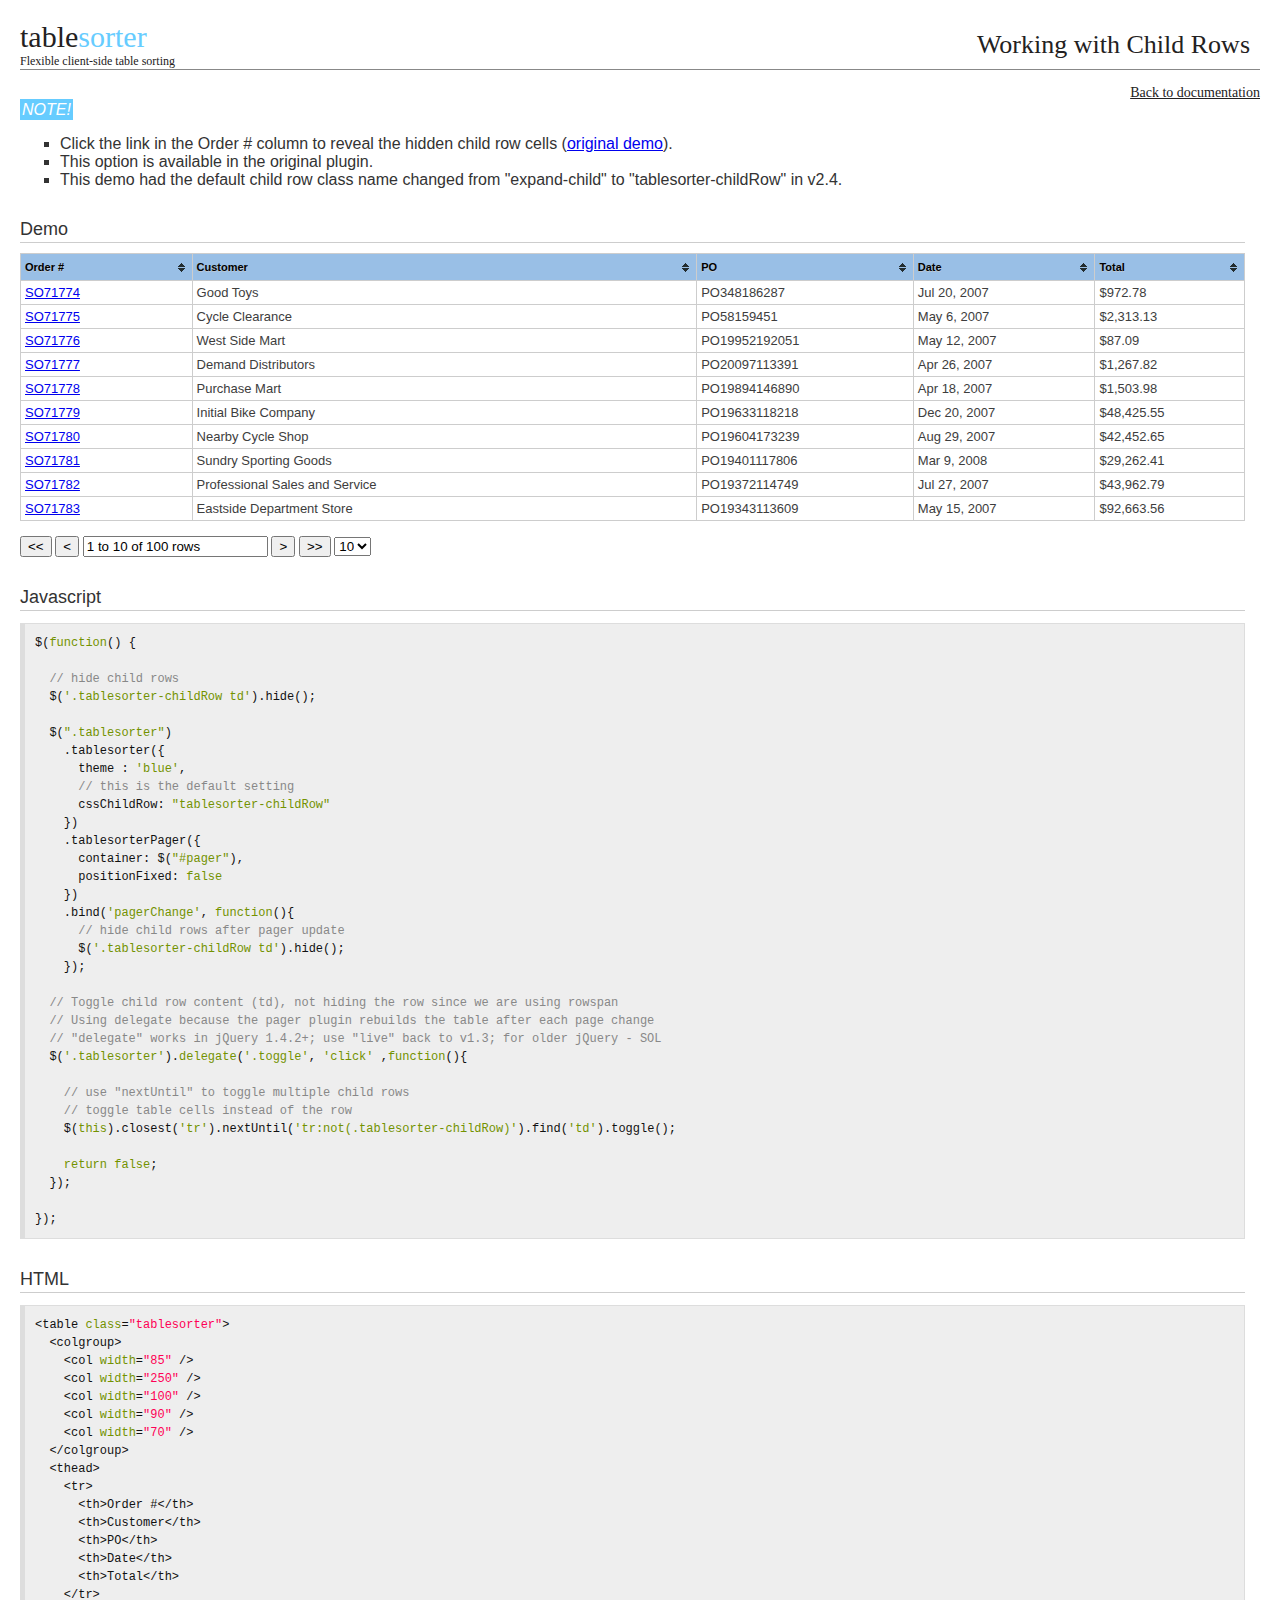
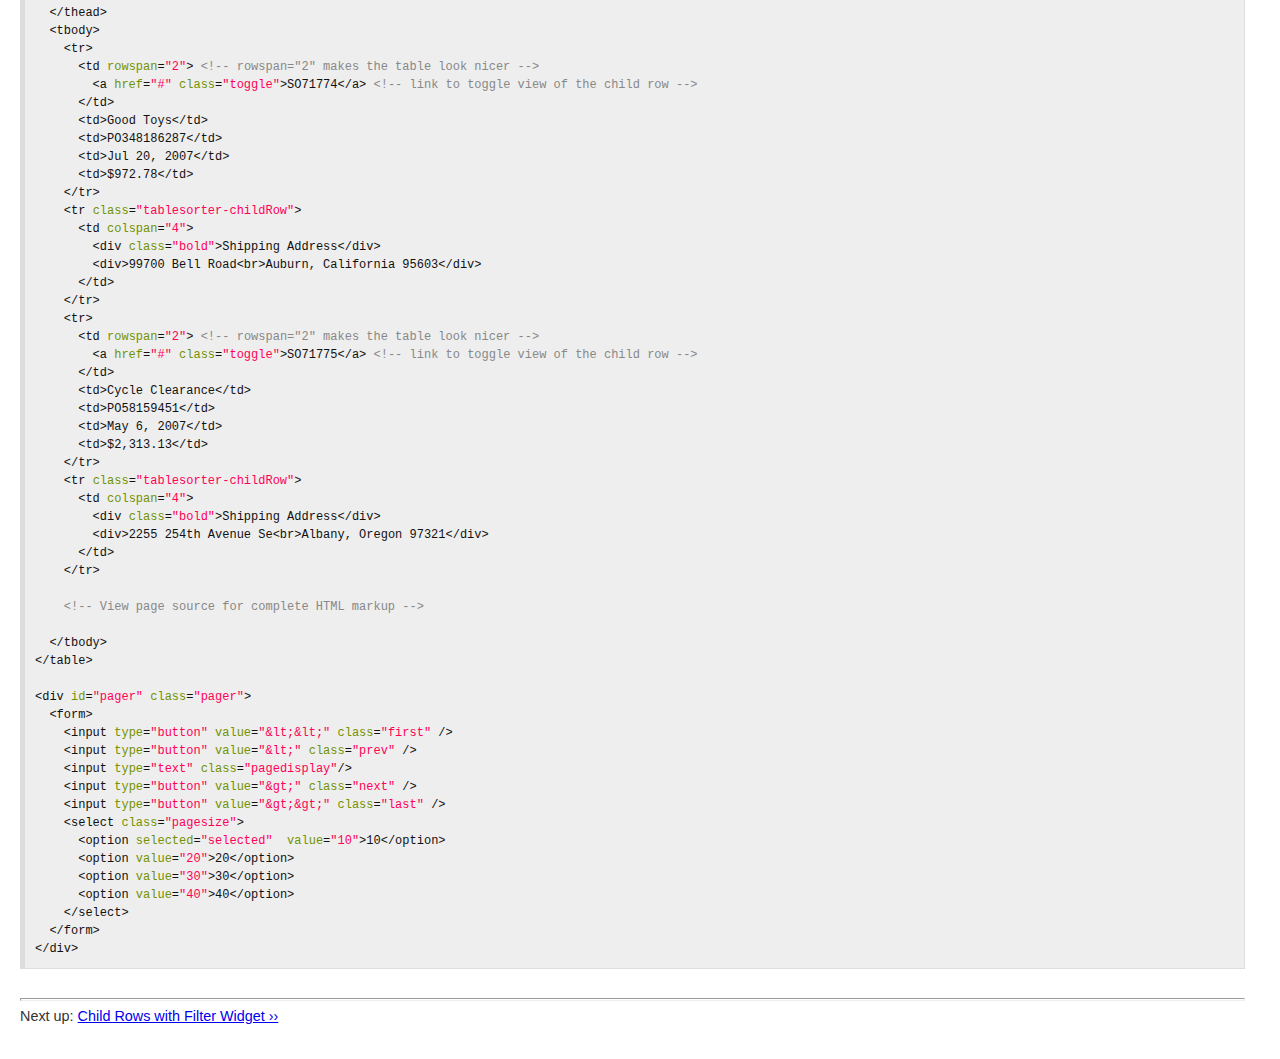
<file: qtl_viewer/static/jquery.tablesorter/docs/example-child-rows.html>
<!DOCTYPE html>
<html>
<head>
 <meta charset="utf-8">
	<title>jQuery plugin: Tablesorter 2.0 - Child Rows</title>

	<!-- jQuery -->
	<script src="http://ajax.googleapis.com/ajax/libs/jquery/1.7/jquery.min.js"></script>

	<!-- Demo stuff -->
	<link rel="stylesheet" href="css/jq.css">
	<link href="css/prettify.css" rel="stylesheet">
	<script src="js/prettify.js"></script>
	<script src="js/docs.js"></script>

	<!-- Tablesorter: required -->
	<link rel="stylesheet" href="../css/theme.blue.css">
	<script src="../js/jquery.tablesorter.js"></script>

	<!-- Tablesorter: optional -->
	<script src="../addons/pager/jquery.tablesorter.pager.js"></script>

	<script id="js">$(function() {

	// hide child rows
	$('.tablesorter-childRow td').hide();

	$(".tablesorter")
		.tablesorter({
			theme : 'blue',
			// this is the default setting
			cssChildRow: "tablesorter-childRow"
		})
		.tablesorterPager({
			container: $("#pager"),
			positionFixed: false
		})
		.bind('pagerChange', function(){
			// hide child rows after pager update
			$('.tablesorter-childRow td').hide();
		});

	// Toggle child row content (td), not hiding the row since we are using rowspan
	// Using delegate because the pager plugin rebuilds the table after each page change
	// "delegate" works in jQuery 1.4.2+; use "live" back to v1.3; for older jQuery - SOL
	$('.tablesorter').delegate('.toggle', 'click' ,function(){

		// use "nextUntil" to toggle multiple child rows
		// toggle table cells instead of the row
		$(this).closest('tr').nextUntil('tr:not(.tablesorter-childRow)').find('td').toggle();

		return false;
	});

});</script>
</head>
<body>

<div id="banner">
	<h1>table<em>sorter</em></h1>
	<h2>Working with Child Rows</h2>
	<h3>Flexible client-side table sorting</h3>
	<a href="index.html">Back to documentation</a>
</div>

<div id="main">

	<p class="tip">
		<em>NOTE!</em>
		<ul>
			<li>Click the link in the Order # column to reveal the hidden child row cells
		(<a href="http://www.pengoworks.com/workshop/jquery/tablesorter/tablesorter.htm">original demo</a>).</li>
			<li>This option is available in the original plugin.</li>
			<li>This demo had the default child row class name changed from "expand-child" to "tablesorter-childRow" in v2.4.</li>
		</ul>
	</p>

	<h1>Demo</h1>
	<div id="demo"><table class="tablesorter">
	<colgroup>
		<col width="85" />
		<col width="250" />
		<col width="100" />
		<col width="90" />
		<col width="70" />
	</colgroup>
	<thead>
		<tr>
			<th>Order #</th>
			<th>Customer</th>
			<th>PO</th>
			<th>Date</th>
			<th>Total</th>
		</tr>
	</thead>
	<tbody>
		<!-- First row expanded to reveal the layout -->
		<tr>
			<td rowspan="2"> <!-- rowspan="2" makes the table look nicer -->
				<a href="#" class="toggle">SO71774</a> <!-- link to toggle view of the child row -->
			</td>
			<td>Good Toys</td>
			<td>PO348186287</td>
			<td>Jul 20, 2007</td>
			<td>$972.78</td>
		</tr>
		<tr class="tablesorter-childRow"><td colspan="4"><div class="bold">Shipping Address</div><div>99700 Bell Road<br>Auburn, California 95603</div></td></tr>
		<tr><td rowspan="2"><a href="#" class="toggle">SO71775</a></td><td>Cycle Clearance</td><td>PO58159451</td><td>May 6, 2007</td><td>$2,313.13</td></tr>
		<tr class="tablesorter-childRow"><td colspan="4"><div class="bold">Shipping Address</div><div>2255 254th Avenue Se<br>Albany, Oregon 97321</div></td></tr>
		<tr><td rowspan="2"><a href="#" class="toggle">SO71776</a></td><td>West Side Mart</td><td>PO19952192051</td><td>May 12, 2007</td><td>$87.09</td></tr>
		<tr class="tablesorter-childRow"><td colspan="4"><div class="bold">Shipping Address</div><div>251 The Metro Center<br>Wokingham, England RG41 1QW</div></td></tr>
		<tr><td rowspan="3"><a href="#" class="toggle">SO71777</a></td><td>Demand Distributors</td><td>PO20097113391</td><td>Apr 26, 2007</td><td>$1,267.82</td></tr>
		<tr class="tablesorter-childRow"><td colspan="4"><div class="bold">Comment</div><div>Please send ATTN: Judy</div></td></tr>
		<tr class="tablesorter-childRow"><td colspan="4"><div class="bold">Shipping Address</div><div>25102 Springwater<br>Wenatchee, Washington 98801</div></td></tr>
		<tr><td rowspan="2"><a href="#" class="toggle">SO71778</a></td><td>Purchase Mart</td><td>PO19894146890</td><td>Apr 18, 2007</td><td>$1,503.98</td></tr>
		<tr class="tablesorter-childRow"><td colspan="4"><div class="bold">Shipping Address</div><div>Wrentham Village<br>Wrentham, Massachusetts 02093</div></td></tr>
		<tr><td rowspan="2"><a href="#" class="toggle">SO71779</a></td><td>Initial Bike Company</td><td>PO19633118218</td><td>Dec 20, 2007</td><td>$48,425.55</td></tr>
		<tr class="tablesorter-childRow"><td colspan="4"><div class="bold">Shipping Address</div><div>789 West Alameda<br>Westminster, Colorado 80030</div></td></tr>
		<tr><td rowspan="2"><a href="#" class="toggle">SO71780</a></td><td>Nearby Cycle Shop</td><td>PO19604173239</td><td>Aug 29, 2007</td><td>$42,452.65</td></tr>
		<tr class="tablesorter-childRow"><td colspan="4"><div class="bold">Shipping Address</div><div>Burgess Hill<br>Edward Way<br>West Sussex, England RH15 9UD</div></td></tr>
		<tr><td rowspan="3"><a href="#" class="toggle">SO71781</a></td><td>Sundry Sporting Goods</td><td>PO19401117806</td><td>Mar 9, 2008</td><td>$29,262.41</td></tr>
		<tr class="tablesorter-childRow"><td colspan="4"><div class="bold">Comment</div><div>Please send ATTN: Rudolph</div></td></tr>
		<tr class="tablesorter-childRow"><td colspan="4"><div class="bold">Shipping Address</div><div>595 Burning Street<br>Vancouver, British Columbia V7L 4J4</div></td></tr>
		<tr><td rowspan="2"><a href="#" class="toggle">SO71782</a></td><td>Professional Sales and Service</td><td>PO19372114749</td><td>Jul 27, 2007</td><td>$43,962.79</td></tr>
		<tr class="tablesorter-childRow"><td colspan="4"><div class="bold">Shipping Address</div><div>57251 Serene Blvd<br>Van Nuys, California 91411</div></td></tr>
		<tr><td rowspan="2"><a href="#" class="toggle">SO71783</a></td><td>Eastside Department Store</td><td>PO19343113609</td><td>May 15, 2007</td><td>$92,663.56</td></tr>
		<tr class="tablesorter-childRow"><td colspan="4"><div class="bold">Shipping Address</div><div>9992 Whipple Rd<br>Union City, California 94587</div></td></tr>
		<tr><td rowspan="2"><a href="#" class="toggle">SO71784</a></td><td>Action Bicycle Specialists</td><td>PO19285135919</td><td>Nov 30, 2007</td><td>$119,960.82</td></tr>
		<tr class="tablesorter-childRow"><td colspan="4"><div class="bold">Shipping Address</div><div>Warrington Ldc Unit 25/2<br>Woolston, England WA1 4SY</div></td></tr>
		<tr><td rowspan="3"><a href="#" class="toggle">SO71785</a></td><td>Metro Cycle Shop</td><td>PO19169115427</td><td>Feb 1, 2008</td><td>$39,805.12</td></tr>
		<tr class="tablesorter-childRow"><td colspan="4"><div class="bold">Comment</div><div>Please send ATTN: Henry</div></td></tr>
		<tr class="tablesorter-childRow"><td colspan="4"><div class="bold">Shipping Address</div><div>2507 Pacific Ave S<br>Tacoma, Washington 98403</div></td></tr>
		<tr><td rowspan="2"><a href="#" class="toggle">SO71786</a></td><td>Greater Bike Store</td><td>PO17690128583</td><td>Dec 7, 2007</td><td>$4,657.19</td></tr>
		<tr class="tablesorter-childRow"><td colspan="4"><div class="bold">Shipping Address</div><div>55 Lakeshore Blvd East<br>Toronto, Ontario M4B 1V6</div></td></tr>
		<tr><td rowspan="2"><a href="#" class="toggle">SO71787</a></td><td>Fun Toys and Bikes</td><td>PO18038111279</td><td>Jun 1, 2007</td><td>$38,211.11</td></tr>
		<tr class="tablesorter-childRow"><td colspan="4"><div class="bold">Shipping Address</div><div>6500 East Grant Road<br>Tucson, Arizona 85701</div></td></tr>
		<tr><td rowspan="2"><a href="#" class="toggle">SO71788</a></td><td>Reliable Retail Center</td><td>PO17951176595</td><td>Jul 10, 2007</td><td>$1,806.12</td></tr>
		<tr class="tablesorter-childRow"><td colspan="4"><div class="bold">Shipping Address</div><div>609 Evans Avenue<br>Toronto, Ontario M4B 1V4</div></td></tr>
		<tr><td rowspan="3"><a href="#" class="toggle">SO71789</a></td><td>Eastside Parts Shop</td><td>PO17516128941</td><td>May 22, 2007</td><td>$143.50</td></tr>
		<tr class="tablesorter-childRow"><td colspan="4"><div class="bold">Comment</div><div>Please send ATTN: Andrew</div></td></tr>
		<tr class="tablesorter-childRow"><td colspan="4"><div class="bold">Shipping Address</div><div>7000 Victoria Park Avenue<br>Toronto, Ontario M4B 1V4</div></td></tr>
		<tr><td rowspan="2"><a href="#" class="toggle">SO71790</a></td><td>Successful Sales Company</td><td>PO17487184338</td><td>Apr 15, 2007</td><td>$5,306.48</td></tr>
		<tr class="tablesorter-childRow"><td colspan="4"><div class="bold">Shipping Address</div><div>7009 Sw Hall Blvd.<br>Tigard, Oregon 97223</div></td></tr>
		<tr><td rowspan="2"><a href="#" class="toggle">SO71791</a></td><td>Convenient Sales and Service</td><td>PO17139191080</td><td>Nov 14, 2007</td><td>$26,692.85</td></tr>
		<tr class="tablesorter-childRow"><td colspan="4"><div class="bold">Shipping Address</div><div>950 Gateway Street<br>Springfield, Oregon 97477</div></td></tr>
		<tr><td rowspan="2"><a href="#" class="toggle">SO71792</a></td><td>Corner Bicycle Supply</td><td>PO17545115036</td><td>Mar 17, 2008</td><td>$67,683.32</td></tr>
		<tr class="tablesorter-childRow"><td colspan="4"><div class="bold">Shipping Address</div><div>2511 Baker Road<br>Toronto, Ontario M4B 1V7</div></td></tr>
		<tr><td rowspan="3"><a href="#" class="toggle">SO71793</a></td><td>Mountain Toy Store</td><td>PO17226152414</td><td>Sep 5, 2007</td><td>$1,943.93</td></tr>
		<tr class="tablesorter-childRow"><td colspan="4"><div class="bold">Comment</div><div>Please send ATTN: Marvin</div></td></tr>
		<tr class="tablesorter-childRow"><td colspan="4"><div class="bold">Shipping Address</div><div>First Colony Mall<br>Sugar Land, Texas 77478</div></td></tr>
		<tr><td rowspan="2"><a href="#" class="toggle">SO71794</a></td><td>Vigorous Exercise Company</td><td>PO17574111985</td><td>Dec 14, 2007</td><td>$87,770.74</td></tr>
		<tr class="tablesorter-childRow"><td colspan="4"><div class="bold">Shipping Address</div><div>9950 Ferrand Drive, 9th Floor<br>Toronto, Ontario M4B 1V4</div></td></tr>
		<tr><td rowspan="2"><a href="#" class="toggle">SO71795</a></td><td>Bike Part Wholesalers</td><td>PO17371184627</td><td>Feb 6, 2008</td><td>$41,224.10</td></tr>
		<tr class="tablesorter-childRow"><td colspan="4"><div class="bold">Shipping Address</div><div>254a Baker Street<br>Botany<br>Sydney, New South Wales 1002</div></td></tr>
		<tr><td rowspan="2"><a href="#" class="toggle">SO71796</a></td><td>Extreme Riding Supplies</td><td>PO17052159664</td><td>Jul 13, 2007</td><td>$63,686.27</td></tr>
		<tr class="tablesorter-childRow"><td colspan="4"><div class="bold">Shipping Address</div><div>Riverside<br>Sherman Oaks, California 91403</div></td></tr>
		<tr><td rowspan="3"><a href="#" class="toggle">SO71797</a></td><td>Riding Cycles</td><td>PO16501134889</td><td>Dec 2, 2007</td><td>$86,222.81</td></tr>
		<tr class="tablesorter-childRow"><td colspan="4"><div class="bold">Comment</div><div>Please send ATTN: Jon</div></td></tr>
		<tr class="tablesorter-childRow"><td colspan="4"><div class="bold">Shipping Address</div><div>Galashiels<br>Liverpool, England L4 4HB</div></td></tr>
		<tr><td rowspan="2"><a href="#" class="toggle">SO71798</a></td><td>Work and Play Association</td><td>PO16994135863</td><td>Jan 20, 2008</td><td>$40,048.63</td></tr>
		<tr class="tablesorter-childRow"><td colspan="4"><div class="bold">Shipping Address</div><div>2533 Eureka Rd.<br>Southgate, Michigan 48195</div></td></tr>
		<tr><td rowspan="2"><a href="#" class="toggle">SO71799</a></td><td>Metro Sports Equipment</td><td>PO15486196616</td><td>Oct 18, 2007</td><td>$23,080.67</td></tr>
		<tr class="tablesorter-childRow"><td colspan="4"><div class="bold">Shipping Address</div><div>6, rue des Pyrenees<br>Saint Ouen, Loir et Cher 41100</div></td></tr>
		<tr><td rowspan="2"><a href="#" class="toggle">SO71800</a></td><td>Quick Parts and Service</td><td>PO15544127760</td><td>Feb 19, 2008</td><td>$37,253.44</td></tr>
		<tr class="tablesorter-childRow"><td colspan="4"><div class="bold">Shipping Address</div><div>99954 Boul. Laurier, Local 060, Place<br>Sainte-Foy, Quebec G1W</div></td></tr>
		<tr><td rowspan="3"><a href="#" class="toggle">SO71801</a></td><td>Getaway Inn</td><td>PO15515173664</td><td>Mar 6, 2008</td><td>$47,720.54</td></tr>
		<tr class="tablesorter-childRow"><td colspan="4"><div class="bold">Comment</div><div>Please send ATTN: Min</div></td></tr>
		<tr class="tablesorter-childRow"><td colspan="4"><div class="bold">Shipping Address</div><div>54, avenue des Ternes<br>Saint Ouen, Loir et Cher 41100</div></td></tr>
		<tr><td rowspan="2"><a href="#" class="toggle">SO71802</a></td><td>Blue-Ribbon Bike Company</td><td>PO15457184141</td><td>Sep 22, 2007</td><td>$42,013.42</td></tr>
		<tr class="tablesorter-childRow"><td colspan="4"><div class="bold">Shipping Address</div><div>790 Shelbyville Road<br>Saint Matthews, Kentucky 40207</div></td></tr>
		<tr><td rowspan="2"><a href="#" class="toggle">SO71803</a></td><td>World of Bikes</td><td>PO15341174104</td><td>Mar 1, 2008</td><td>$43,964.97</td></tr>
		<tr class="tablesorter-childRow"><td colspan="4"><div class="bold">Shipping Address</div><div>660 Lindbergh<br>Saint Louis, Missouri 63103</div></td></tr>
		<tr><td rowspan="2"><a href="#" class="toggle">SO71804</a></td><td>Bikes for Two</td><td>PO14906114459</td><td>Aug 18, 2007</td><td>$2,431.21</td></tr>
		<tr class="tablesorter-childRow"><td colspan="4"><div class="bold">Shipping Address</div><div>63 West Beaver Creek<br>Richmond Hill, Ontario L4E 3M5</div></td></tr>
		<tr><td rowspan="3"><a href="#" class="toggle">SO71805</a></td><td>Nationwide Supply</td><td>PO14703194514</td><td>Jun 27, 2007</td><td>$76,535.55</td></tr>
		<tr class="tablesorter-childRow"><td colspan="4"><div class="bold">Comment</div><div>Please send ATTN: Pilar</div></td></tr>
		<tr class="tablesorter-childRow"><td colspan="4"><div class="bold">Shipping Address</div><div>4250 Concord Road<br>Rhodes, New South Wales 2138</div></td></tr>
		<tr><td rowspan="2"><a href="#" class="toggle">SO71806</a></td><td>Valley Toy Store</td><td>PO14790111844</td><td>Jun 2, 2007</td><td>$20,261.90</td></tr>
		<tr class="tablesorter-childRow"><td colspan="4"><div class="bold">Shipping Address</div><div>252851 Rowan Place<br>Richmond, British Columbia V6B 3P7</div></td></tr>
		<tr><td rowspan="2"><a href="#" class="toggle">SO71807</a></td><td>Courteous Bicycle Specialists</td><td>PO14935135211</td><td>Oct 28, 2007</td><td>$656.84</td></tr>
		<tr class="tablesorter-childRow"><td colspan="4"><div class="bold">Shipping Address</div><div>995 Crescent<br>Richmond Hill, Ontario L4E 3M5</div></td></tr>
		<tr><td rowspan="2"><a href="#" class="toggle">SO71808</a></td><td>Odometers and Accessories Company</td><td>PO14761198562</td><td>Oct 28, 2007</td><td>$42,231.51</td></tr>
		<tr class="tablesorter-childRow"><td colspan="4"><div class="bold">Shipping Address</div><div>253711 Mayfield Place, Unit 150<br>Richmond, British Columbia V6B 3P7</div></td></tr>
		<tr><td rowspan="3"><a href="#" class="toggle">SO71809</a></td><td>Fitness Bike Accessories</td><td>PO14645153239</td><td>Jan 12, 2008</td><td>$3,743.42</td></tr>
		<tr class="tablesorter-childRow"><td colspan="4"><div class="bold">Comment</div><div>Please send ATTN: John</div></td></tr>
		<tr class="tablesorter-childRow"><td colspan="4"><div class="bold">Shipping Address</div><div>Level 7<br>114 Albert Road<br>Rhodes, New South Wales 2138</div></td></tr>
		<tr><td rowspan="2"><a href="#" class="toggle">SO71810</a></td><td>Two-Seater Bikes</td><td>PO13804148315</td><td>May 27, 2007</td><td>$1,093.53</td></tr>
		<tr class="tablesorter-childRow"><td colspan="4"><div class="bold">Shipping Address</div><div>5700 Legacy Dr<br>Plano, Texas 75074</div></td></tr>
		<tr><td rowspan="2"><a href="#" class="toggle">SO71811</a></td><td>Racing Toys</td><td>PO13717180066</td><td>Feb 26, 2008</td><td>$3,493.04</td></tr>
		<tr class="tablesorter-childRow"><td colspan="4"><div class="bold">Shipping Address</div><div>9228 Via Del Sol<br>Phoenix, Arizona 85004</div></td></tr>
		<tr><td rowspan="2"><a href="#" class="toggle">SO71812</a></td><td>Fashionable Bikes and Accessories</td><td>PO13543115747</td><td>Apr 28, 2007</td><td>$35,146.04</td></tr>
		<tr class="tablesorter-childRow"><td colspan="4"><div class="bold">Shipping Address</div><div>Sports Store At Park City<br>Park City, Utah 84098</div></td></tr>
		<tr><td rowspan="3"><a href="#" class="toggle">SO71813</a></td><td>Liquidation Sales</td><td>PO13630186295</td><td>Jan 17, 2008</td><td>$12,707.47</td></tr>
		<tr class="tablesorter-childRow"><td colspan="4"><div class="bold">Comment</div><div>Please send ATTN: Jenny</div></td></tr>
		<tr class="tablesorter-childRow"><td colspan="4"><div class="bold">Shipping Address</div><div>No. 6<br>Millenium Court<br>Perth, South Australia 6006</div></td></tr>
		<tr><td rowspan="2"><a href="#" class="toggle">SO71814</a></td><td>Our Sporting Goods Store</td><td>PO12818173864</td><td>May 31, 2007</td><td>$7,517.54</td></tr>
		<tr class="tablesorter-childRow"><td colspan="4"><div class="bold">Shipping Address</div><div>6030 Conroy Road<br>Ottawa, Ontario K4B 1S3</div></td></tr>
		<tr><td rowspan="2"><a href="#" class="toggle">SO71815</a></td><td>Thrifty Parts and Sales</td><td>PO13021155785</td><td>Jan 1, 2008</td><td>$1,261.44</td></tr>
		<tr class="tablesorter-childRow"><td colspan="4"><div class="bold">Shipping Address</div><div>Oxnard Outlet<br>Oxnard, California 93030</div></td></tr>
		<tr><td rowspan="2"><a href="#" class="toggle">SO71816</a></td><td>Engineered Bike Systems</td><td>PO12992180445</td><td>Jul 29, 2007</td><td>$3,754.97</td></tr>
		<tr class="tablesorter-childRow"><td colspan="4"><div class="bold">Shipping Address</div><div>123 Camelia Avenue<br>Oxnard, California 93030</div></td></tr>
		<tr><td rowspan="3"><a href="#" class="toggle">SO71817</a></td><td>Home Town Bike Store</td><td>PO12905185178</td><td>May 21, 2007</td><td>$689.96</td></tr>
		<tr class="tablesorter-childRow"><td colspan="4"><div class="bold">Comment</div><div>Please send ATTN: Danielle</div></td></tr>
		<tr class="tablesorter-childRow"><td colspan="4"><div class="bold">Shipping Address</div><div>955 Green Valley Crescent<br>Ottawa, Ontario K4B 1S1</div></td></tr>
		<tr><td rowspan="2"><a href="#" class="toggle">SO71818</a></td><td>Utilitarian Sporting Goods</td><td>PO12470139718</td><td>Apr 25, 2007</td><td>$61,356.31</td></tr>
		<tr class="tablesorter-childRow"><td colspan="4"><div class="bold">Shipping Address</div><div>4635 S. Harrison Blvd.<br>Ogden, Utah 84401</div></td></tr>
		<tr><td rowspan="2"><a href="#" class="toggle">SO71819</a></td><td>Fabrikam Inc., West</td><td>PO12354153257</td><td>May 19, 2007</td><td>$41,746.15</td></tr>
		<tr class="tablesorter-childRow"><td colspan="4"><div class="bold">Shipping Address</div><div>46460 West Oaks Drive<br>Novi, Michigan 48375</div></td></tr>
		<tr><td rowspan="2"><a href="#" class="toggle">SO71820</a></td><td>Racing Sales and Service</td><td>PO12673129941</td><td>Apr 26, 2007</td><td>$68,686.02</td></tr>
		<tr class="tablesorter-childRow"><td colspan="4"><div class="bold">Shipping Address</div><div>510, avenue de Villiers<br>Orleans, Loiret 45000</div></td></tr>
		<tr><td rowspan="3"><a href="#" class="toggle">SO71821</a></td><td>Bike Goods </td><td>PO11977190694</td><td>May 25, 2007</td><td>$5,904.88</td></tr>
		<tr class="tablesorter-childRow"><td colspan="4"><div class="bold">Comment</div><div>Please send ATTN: Gary</div></td></tr>
		<tr class="tablesorter-childRow"><td colspan="4"><div class="bold">Shipping Address</div><div>254075 Biscayne Blvd.<br>North Miami Beach, Florida 33162</div></td></tr>
		<tr><td rowspan="2"><a href="#" class="toggle">SO71822</a></td><td>Popular Bike Lines</td><td>PO11774139099</td><td>Dec 19, 2007</td><td>$31,191.60</td></tr>
		<tr class="tablesorter-childRow"><td colspan="4"><div class="bold">Shipping Address</div><div>Level 7<br>80 Arthur Street<br>Newcastle, New South Wales 2300</div></td></tr>
		<tr><td rowspan="2"><a href="#" class="toggle">SO71823</a></td><td>Enterprise Center</td><td>PO11310159994</td><td>Sep 7, 2007</td><td>$2,818.81</td></tr>
		<tr class="tablesorter-childRow"><td colspan="4"><div class="bold">Shipping Address</div><div>Kurfürstenstr 574<br>München, Hessen 80074</div></td></tr>
		<tr><td rowspan="2"><a href="#" class="toggle">SO71824</a></td><td>Outdoor Equipment Store</td><td>PO11455162600</td><td>Oct 29, 2007</td><td>$115,117.41</td></tr>
		<tr class="tablesorter-childRow"><td colspan="4"><div class="bold">Shipping Address</div><div>6 Cotton Road<br>Nashua, New Hampshire 03064</div></td></tr>
		<tr><td rowspan="3"><a href="#" class="toggle">SO71825</a></td><td>One Bike Company</td><td>PO11165197222</td><td>Dec 28, 2007</td><td>$4,824.62</td></tr>
		<tr class="tablesorter-childRow"><td colspan="4"><div class="bold">Comment</div><div>Please send ATTN: Shanay</div></td></tr>
		<tr class="tablesorter-childRow"><td colspan="4"><div class="bold">Shipping Address</div><div>5 place Ville-Marie<br>Montreal, Quebec H1Y 2H7</div></td></tr>
		<tr><td rowspan="2"><a href="#" class="toggle">SO71826</a></td><td>Rodeway Bike Store</td><td>PO11397155355</td><td>Oct 29, 2007</td><td>$40,083.06</td></tr>
		<tr class="tablesorter-childRow"><td colspan="4"><div class="bold">Shipping Address</div><div>Winterfeldtstr 5557<br>Kreditorenbuchhaltung<br>Münster, Saarland 48001</div></td></tr>
		<tr><td rowspan="2"><a href="#" class="toggle">SO71827</a></td><td>Metal Processing Company</td><td>PO11107195325</td><td>Aug 22, 2007</td><td>$9,247.52</td></tr>
		<tr class="tablesorter-childRow"><td colspan="4"><div class="bold">Shipping Address</div><div>770 Notre Datme Quest Bureau 800<br>Montreal, Quebec H1Y 2H7</div></td></tr>
		<tr><td rowspan="2"><a href="#" class="toggle">SO71828</a></td><td>Grand Industries</td><td>PO11194153355</td><td>Aug 10, 2007</td><td>$52,553.87</td></tr>
		<tr class="tablesorter-childRow"><td colspan="4"><div class="bold">Shipping Address</div><div>6333 Cote Vertu<br>Montreal, Quebec H1Y 2H7</div></td></tr>
		<tr><td rowspan="3"><a href="#" class="toggle">SO71829</a></td><td>Family Cycle Store</td><td>PO10962123279</td><td>Jul 16, 2007</td><td>$40,095.88</td></tr>
		<tr class="tablesorter-childRow"><td colspan="4"><div class="bold">Comment</div><div>Please send ATTN: James</div></td></tr>
		<tr class="tablesorter-childRow"><td colspan="4"><div class="bold">Shipping Address</div><div>660 Saint-Jacques, Bureau 400<br>Montreal, Quebec H1Y 2H8</div></td></tr>
		<tr><td rowspan="2"><a href="#" class="toggle">SO71830</a></td><td>Petroleum Products Distributors</td><td>PO10875112195</td><td>Nov 8, 2007</td><td>$55,088.00</td></tr>
		<tr class="tablesorter-childRow"><td colspan="4"><div class="bold">Shipping Address</div><div>20225 Lansing Ave<br>Montreal, Quebec H1Y 2H7</div></td></tr>
		<tr><td rowspan="2"><a href="#" class="toggle">SO71831</a></td><td>Tachometers and Accessories</td><td>PO10295111084</td><td>Aug 8, 2007</td><td>$2,228.06</td></tr>
		<tr class="tablesorter-childRow"><td colspan="4"><div class="bold">Shipping Address</div><div>Wymbush<br>Milton Keynes, England MK8 8DF</div></td></tr>
		<tr><td rowspan="2"><a href="#" class="toggle">SO71832</a></td><td>Closest Bicycle Store</td><td>PO10353140756</td><td>Sep 3, 2007</td><td>$39,531.61</td></tr>
		<tr class="tablesorter-childRow"><td colspan="4"><div class="bold">Shipping Address</div><div>Garamonde Drive, Wymbush<br>PO Box 4023<br>Milton Keynes, England MK8 8ZD</div></td></tr>
		<tr><td rowspan="3"><a href="#" class="toggle">SO71833</a></td><td>Another Bicycle Company</td><td>PO10411123072</td><td>Jan 26, 2008</td><td>$70,377.54</td></tr>
		<tr class="tablesorter-childRow"><td colspan="4"><div class="bold">Comment</div><div>Please send ATTN: Stanley</div></td></tr>
		<tr class="tablesorter-childRow"><td colspan="4"><div class="bold">Shipping Address</div><div>567 Sw Mcloughlin Blvd<br>Milwaukie, Oregon 97222</div></td></tr>
		<tr><td rowspan="2"><a href="#" class="toggle">SO71834</a></td><td>Rustic Bike Store</td><td>PO377116268</td><td>Feb 22, 2008</td><td>$2,310.51</td></tr>
		<tr class="tablesorter-childRow"><td colspan="4"><div class="bold">Shipping Address</div><div>Buergermeister-ulrich-str 3000<br>Buchhaltung<br>Augsburg, Bayern 86150</div></td></tr>
		<tr><td rowspan="2"><a href="#" class="toggle">SO71835</a></td><td>Running and Cycling Gear</td><td>PO870120974</td><td>Jun 13, 2007</td><td>$71,605.92</td></tr>
		<tr class="tablesorter-childRow"><td colspan="4"><div class="bold">Shipping Address</div><div>No. 60 Bellis Fair Parkway<br>Bellingham, Washington 98225</div></td></tr>
		<tr><td rowspan="2"><a href="#" class="toggle">SO71836</a></td><td>Safe Cycles Shop</td><td>PO841118259</td><td>Sep 13, 2007</td><td>$90,216.85</td></tr>
		<tr class="tablesorter-childRow"><td colspan="4"><div class="bold">Shipping Address</div><div>2681 Eagle Peak<br>Bellevue, Washington 98004</div></td></tr>
		<tr><td rowspan="3"><a href="#" class="toggle">SO71837</a></td><td>Riders Company</td><td>PO1624180133</td><td>Aug 24, 2007</td><td>$39,989.36</td></tr>
		<tr class="tablesorter-childRow"><td colspan="4"><div class="bold">Comment</div><div>Please send ATTN: Kim</div></td></tr>
		<tr class="tablesorter-childRow"><td colspan="4"><div class="bold">Shipping Address</div><div>Tanger Factory<br>Branch, Minnesota 55056</div></td></tr>
		<tr><td rowspan="2"><a href="#" class="toggle">SO71838</a></td><td>Cycles Sales and Repair</td><td>PO1305123041</td><td>Sep 7, 2007</td><td>$15,165.23</td></tr>
		<tr class="tablesorter-childRow"><td colspan="4"><div class="bold">Shipping Address</div><div>3387, rue Marbeuf<br>Bobigny, Seine Saint Denis 93000</div></td></tr>
		<tr><td rowspan="2"><a href="#" class="toggle">SO71839</a></td><td>Front Runner Bikes</td><td>PO1537119063</td><td>Jan 26, 2008</td><td>$75,173.33</td></tr>
		<tr class="tablesorter-childRow"><td colspan="4"><div class="bold">Shipping Address</div><div>DeSouth Square<br>Bradenton, Florida 34205</div></td></tr>
		<tr><td rowspan="2"><a href="#" class="toggle">SO71840</a></td><td>Community Department Stores</td><td>PO1450191043</td><td>Oct 2, 2007</td><td>$1,234.39</td></tr>
		<tr class="tablesorter-childRow"><td colspan="4"><div class="bold">Shipping Address</div><div>3639, rue des Grands Champs<br>Boulogne-sur-Mer, Pas de Calais 62200</div></td></tr>
		<tr><td rowspan="3"><a href="#" class="toggle">SO71841</a></td><td>Rural Cycle Emporium</td><td>PO1798133189</td><td>Nov 23, 2007</td><td>$112,758.77</td></tr>
		<tr class="tablesorter-childRow"><td colspan="4"><div class="bold">Comment</div><div>Please send ATTN: Kathleen</div></td></tr>
		<tr class="tablesorter-childRow"><td colspan="4"><div class="bold">Shipping Address</div><div>6388 Lake City Way<br>Burnaby, British Columbia V5A 3A6</div></td></tr>
		<tr><td rowspan="2"><a href="#" class="toggle">SO71842</a></td><td>Price-Cutter Discount Bikes</td><td>PO1740169151</td><td>Nov 22, 2007</td><td>$12.91</td></tr>
		<tr class="tablesorter-childRow"><td colspan="4"><div class="bold">Shipping Address</div><div>6700 Boul Taschereau<br>Brossard, Quebec J4Z 1C5</div></td></tr>
		<tr><td rowspan="2"><a href="#" class="toggle">SO71843</a></td><td>Future Bikes</td><td>PO2001122796</td><td>Jun 24, 2007</td><td>$7,775.72</td></tr>
		<tr class="tablesorter-childRow"><td colspan="4"><div class="bold">Shipping Address</div><div>67255 - 8th Street N.E., Suite 350<br>Calgary, Alberta T2P 2G8</div></td></tr>
		<tr><td rowspan="2"><a href="#" class="toggle">SO71844</a></td><td>Sales and Supply Company</td><td>PO2813198985</td><td>Jun 12, 2007</td><td>$48,077.41</td></tr>
		<tr class="tablesorter-childRow"><td colspan="4"><div class="bold">Shipping Address</div><div>Corporate Ofc A/p<br>123 Fourth Ave<br>Chantilly, Virginia 20151</div></td></tr>
		<tr><td rowspan="3"><a href="#" class="toggle">SO71845</a></td><td>Trailblazing Sports</td><td>PO2697119362</td><td>Mar 4, 2008</td><td>$45,992.37</td></tr>
		<tr class="tablesorter-childRow"><td colspan="4"><div class="bold">Comment</div><div>Please send ATTN: Frank</div></td></tr>
		<tr class="tablesorter-childRow"><td colspan="4"><div class="bold">Shipping Address</div><div>251340 E. South St.<br>Cerritos, California 90703</div></td></tr>
		<tr><td rowspan="2"><a href="#" class="toggle">SO71846</a></td><td>Sports Store</td><td>PO2378131604</td><td>Jul 2, 2007</td><td>$2,711.41</td></tr>
		<tr class="tablesorter-childRow"><td colspan="4"><div class="bold">Shipping Address</div><div>Internet House, 3399 Science Park<br>Cambridge, England CB4 4BZ</div></td></tr>
		<tr><td rowspan="2"><a href="#" class="toggle">SO71847</a></td><td>Camping and Sports Store</td><td>PO18502143784</td><td>Jul 15, 2007</td><td>$119,981.15</td></tr>
		<tr class="tablesorter-childRow"><td colspan="4"><div class="bold">Shipping Address</div><div>400-25155 West Pender St<br>Vancouver, British Columbia V7L 4J4</div></td></tr>
		<tr><td rowspan="2"><a href="#" class="toggle">SO71848</a></td><td>Locks Company</td><td>PO18763153352</td><td>Nov 9, 2007</td><td>$16,667.88</td></tr>
		<tr class="tablesorter-childRow"><td colspan="4"><div class="bold">Shipping Address</div><div>70259 West Sunnyview Ave<br>Visalia, California 93291</div></td></tr>
		<tr><td rowspan="3"><a href="#" class="toggle">SO71849</a></td><td>Principal Bike Company</td><td>PO18125130930</td><td>Jan 18, 2008</td><td>$25,746.16</td></tr>
		<tr class="tablesorter-childRow"><td colspan="4"><div class="bold">Comment</div><div>Please send ATTN: Alvaro</div></td></tr>
		<tr class="tablesorter-childRow"><td colspan="4"><div class="bold">Shipping Address</div><div>Mountain Square<br>Upland, California 91786</div></td></tr>
		<tr><td rowspan="2"><a href="#" class="toggle">SO71850</a></td><td>Quitting Business Distributors</td><td>PO18241134627</td><td>Aug 28, 2007</td><td>$10,492.47</td></tr>
		<tr class="tablesorter-childRow"><td colspan="4"><div class="bold">Shipping Address</div><div>University Plaza<br>Tampa, Florida 33602</div></td></tr>
		<tr><td rowspan="2"><a href="#" class="toggle">SO71851</a></td><td>Rapid Bikes</td><td>PO18299133687</td><td>Jun 17, 2007</td><td>$51,104.88</td></tr>
		<tr class="tablesorter-childRow"><td colspan="4"><div class="bold">Shipping Address</div><div>992 St Clair Ave East<br>Toronto, Ontario M4B 1V7</div></td></tr>
		<tr><td rowspan="2"><a href="#" class="toggle">SO71852</a></td><td>Painters Bicycle Specialists</td><td>PO20213171866</td><td>Mar 24, 2008</td><td>$10,406.62</td></tr>
		<tr class="tablesorter-childRow"><td colspan="4"><div class="bold">Shipping Address</div><div>9975 Union St.<br>Waterbury, Connecticut 06710</div></td></tr>
		<tr><td rowspan="3"><a href="#" class="toggle">SO71853</a></td><td>Famous Bike Shop</td><td>PO18531164420</td><td>May 3, 2007</td><td>$4,578.20</td></tr>
		<tr class="tablesorter-childRow"><td colspan="4"><div class="bold">Comment</div><div>Please send ATTN: Jim</div></td></tr>
		<tr class="tablesorter-childRow"><td colspan="4"><div class="bold">Shipping Address</div><div>999 West Georgia St.<br>Vancouver, Ontario V5T 1Y9</div></td></tr>
		<tr><td rowspan="2"><a href="#" class="toggle">SO71854</a></td><td>Helpful Sales and Repair Service </td><td>PO16385143469</td><td>Nov 11, 2007</td><td>$36,819.69</td></tr>
		<tr class="tablesorter-childRow"><td colspan="4"><div class="bold">Shipping Address</div><div>Licensing Account<br>Seaford, Victoria 3198</div></td></tr>
		<tr><td rowspan="2"><a href="#" class="toggle">SO71855</a></td><td>Self-Contained Cycle Parts Company</td><td>PO18589189353</td><td>Jun 23, 2007</td><td>$429.62</td></tr>
		<tr class="tablesorter-childRow"><td colspan="4"><div class="bold">Shipping Address</div><div>12, rue des Grands Champs<br>Verrieres Le Buisson, Essonne 91370</div></td></tr>
		<tr><td rowspan="2"><a href="#" class="toggle">SO71856</a></td><td>Transport Bikes</td><td>PO16530177647</td><td>Nov 18, 2007</td><td>$665.43</td></tr>
		<tr class="tablesorter-childRow"><td colspan="4"><div class="bold">Shipping Address</div><div>25130 South State Street<br>Sandy, Utah 84070</div></td></tr>
		<tr><td rowspan="3"><a href="#" class="toggle">SO71857</a></td><td>First Cycle Store</td><td>PO16269151631</td><td>Jan 4, 2008</td><td>$37,400.41</td></tr>
		<tr class="tablesorter-childRow"><td colspan="4"><div class="bold">Comment</div><div>Please send ATTN: Mike</div></td></tr>
		<tr class="tablesorter-childRow"><td colspan="4"><div class="bold">Shipping Address</div><div>25250 N 90th St<br>Scottsdale, Arizona 85257</div></td></tr>
		<tr><td rowspan="2"><a href="#" class="toggle">SO71858</a></td><td>Thrilling Bike Tours</td><td>PO16153112278</td><td>Oct 6, 2007</td><td>$15,275.20</td></tr>
		<tr class="tablesorter-childRow"><td colspan="4"><div class="bold">Shipping Address</div><div>4660 Rodeo Road<br>Santa Fe, New Mexico 87501</div></td></tr>
		<tr><td rowspan="2"><a href="#" class="toggle">SO71859</a></td><td>Bike World</td><td>PO16182112142</td><td>Apr 11, 2007</td><td>$8,654.14</td></tr>
		<tr class="tablesorter-childRow"><td colspan="4"><div class="bold">Shipping Address</div><div>60025 Bollinger Canyon Road<br>San Ramon, California 94583</div></td></tr>
		<tr><td rowspan="2"><a href="#" class="toggle">SO71860</a></td><td>Vinyl and Plastic Goods Corporation</td><td>PO17835163979</td><td>Feb 20, 2008</td><td>$3,651.79</td></tr>
		<tr class="tablesorter-childRow"><td colspan="4"><div class="bold">Shipping Address</div><div>No. 25800-130 King Street West<br>Toronto, Ontario M4B 1V5</div></td></tr>
		<tr><td rowspan="3"><a href="#" class="toggle">SO71861</a></td><td>Two Bike Shops</td><td>PO14152156429</td><td>Nov 30, 2007</td><td>$2,430.32</td></tr>
		<tr class="tablesorter-childRow"><td colspan="4"><div class="bold">Comment</div><div>Please send ATTN: Jim</div></td></tr>
		<tr class="tablesorter-childRow"><td colspan="4"><div class="bold">Shipping Address</div><div>35525-9th Street Sw<br>Puyallup, Washington 98371</div></td></tr>
		<tr><td rowspan="2"><a href="#" class="toggle">SO71862</a></td><td>Fad Outlet</td><td>PO14065190039</td><td>Feb 19, 2008</td><td>$1,622.62</td></tr>
		<tr class="tablesorter-childRow"><td colspan="4"><div class="bold">Shipping Address</div><div>2550 Ne Sandy Blvd<br>Portland, Oregon 97205</div></td></tr>
		<tr><td rowspan="2"><a href="#" class="toggle">SO71863</a></td><td>Sports Products Store</td><td>PO16124166561</td><td>Apr 30, 2007</td><td>$3,673.32</td></tr>
		<tr class="tablesorter-childRow"><td colspan="4"><div class="bold">Shipping Address</div><div>Po Box 252525<br>Santa Ana, California 92701</div></td></tr>
		<tr><td rowspan="2"><a href="#" class="toggle">SO71864</a></td><td>Good Bike Shop</td><td>PO14268188903</td><td>Oct 9, 2007</td><td>$37,623.76</td></tr>
		<tr class="tablesorter-childRow"><td colspan="4"><div class="bold">Shipping Address</div><div>99433 S. Greenbay Rd.<br>Racine, Wisconsin 53182</div></td></tr>
		<tr><td rowspan="3"><a href="#" class="toggle">SO71865</a></td><td>Neighborhood Bicycle Storehouse</td><td>PO15109136609</td><td>May 30, 2007</td><td>$290.23</td></tr>
		<tr class="tablesorter-childRow"><td colspan="4"><div class="bold">Comment</div><div>Please send ATTN: Cecilia</div></td></tr>
		<tr class="tablesorter-childRow"><td colspan="4"><div class="bold">Shipping Address</div><div>69, boulevard Tremblay<br>Roncq, Nord 59223</div></td></tr>
		<tr><td rowspan="2"><a href="#" class="toggle">SO71866</a></td><td>Exchange Parts Inc.</td><td>PO14297151936</td><td>Jan 27, 2008</td><td>$43,277.65</td></tr>
		<tr class="tablesorter-childRow"><td colspan="4"><div class="bold">Shipping Address</div><div>7700 Green Road<br>Raleigh, North Carolina 27603</div></td></tr>
		<tr><td rowspan="2"><a href="#" class="toggle">SO71867</a></td><td>Vigorous Sports Store</td><td>PO13050111529</td><td>Jul 29, 2007</td><td>$1,170.54</td></tr>
		<tr class="tablesorter-childRow"><td colspan="4"><div class="bold">Shipping Address</div><div>Banbury<br>Oxon, England OX16 8RS</div></td></tr>
		<tr><td rowspan="2"><a href="#" class="toggle">SO71868</a></td><td>Cycle Merchants</td><td>PO14210134527</td><td>Aug 15, 2007</td><td>$1,932.67</td></tr>
		<tr class="tablesorter-childRow"><td colspan="4"><div class="bold">Shipping Address</div><div>575 Rue St Amable<br>Quebec, Quebec G1R</div></td></tr>
		<tr><td rowspan="3"><a href="#" class="toggle">SO71869</a></td><td>Certified Sports Supply</td><td>PO14877155420</td><td>Feb 21, 2008</td><td>$143.50</td></tr>
		<tr class="tablesorter-childRow"><td colspan="4"><div class="bold">Comment</div><div>Please send ATTN: Gabriele</div></td></tr>
		<tr class="tablesorter-childRow"><td colspan="4"><div class="bold">Shipping Address</div><div>250551 Shellbridge Way<br>Richmond, British Columbia V6B 3P7</div></td></tr>
		<tr><td rowspan="2"><a href="#" class="toggle">SO71870</a></td><td>Accessories Network</td><td>PO13195134898</td><td>Feb 1, 2008</td><td>$1,903.38</td></tr>
		<tr class="tablesorter-childRow"><td colspan="4"><div class="bold">Shipping Address</div><div>699bis, rue des Peupliers<br>Paris, Seine (Paris) 75008</div></td></tr>
		<tr><td rowspan="2"><a href="#" class="toggle">SO71871</a></td><td>Remote Bicycle Specialists</td><td>PO14239120760</td><td>Aug 10, 2007</td><td>$2,168.53</td></tr>
		<tr class="tablesorter-childRow"><td colspan="4"><div class="bold">Shipping Address</div><div>No. 2000-25080 Beaver Hall Hill<br>Quebec, Quebec G1R</div></td></tr>
		<tr><td rowspan="2"><a href="#" class="toggle">SO71872</a></td><td>First Center</td><td>PO13137112099</td><td>Jan 2, 2008</td><td>$215.91</td></tr>
		<tr class="tablesorter-childRow"><td colspan="4"><div class="bold">Shipping Address</div><div>22, rue Lafayette<br>Pantin, Seine Saint Denis 93500</div></td></tr>
		<tr><td rowspan="3"><a href="#" class="toggle">SO71873</a></td><td>Incomparable Bicycle Store</td><td>PO12325121185</td><td>Jul 5, 2007</td><td>$5,941.29</td></tr>
		<tr class="tablesorter-childRow"><td colspan="4"><div class="bold">Comment</div><div>Please send ATTN: Faith</div></td></tr>
		<tr class="tablesorter-childRow"><td colspan="4"><div class="bold">Shipping Address</div><div>99 Edgewater Drive<br>Norwood, Massachusetts 02062</div></td></tr>
	</tbody>
</table>

<div id="pager" class="pager">
	<form>
		<input type="button" value="&lt;&lt;" class="first" />
		<input type="button" value="&lt;" class="prev" />
		<input type="text" class="pagedisplay"/>
		<input type="button" value="&gt;" class="next" />
		<input type="button" value="&gt;&gt;" class="last" />
		<select class="pagesize">
			<option selected="selected"  value="10">10</option>
			<option value="20">20</option>
			<option value="30">30</option>
			<option value="40">40</option>
		</select>
	</form>
</div></div>

	<h1>Javascript</h1>
	<div id="javascript">
		<pre class="prettyprint lang-javascript"></pre>
	</div>
	<h1>HTML</h1>
	<div>
		<pre class="prettyprint lang-html">&lt;table class=&quot;tablesorter&quot;&gt;
  &lt;colgroup&gt;
    &lt;col width=&quot;85&quot; /&gt;
    &lt;col width=&quot;250&quot; /&gt;
    &lt;col width=&quot;100&quot; /&gt;
    &lt;col width=&quot;90&quot; /&gt;
    &lt;col width=&quot;70&quot; /&gt;
  &lt;/colgroup&gt;
  &lt;thead&gt;
    &lt;tr&gt;
      &lt;th&gt;Order #&lt;/th&gt;
      &lt;th&gt;Customer&lt;/th&gt;
      &lt;th&gt;PO&lt;/th&gt;
      &lt;th&gt;Date&lt;/th&gt;
      &lt;th&gt;Total&lt;/th&gt;
    &lt;/tr&gt;
  &lt;/thead&gt;
  &lt;tbody&gt;
    &lt;tr&gt;
      &lt;td rowspan=&quot;2&quot;&gt; &lt;!-- rowspan=&quot;2&quot; makes the table look nicer --&gt;
        &lt;a href=&quot;#&quot; class=&quot;toggle&quot;&gt;SO71774&lt;/a&gt; &lt;!-- link to toggle view of the child row --&gt;
      &lt;/td&gt;
      &lt;td&gt;Good Toys&lt;/td&gt;
      &lt;td&gt;PO348186287&lt;/td&gt;
      &lt;td&gt;Jul 20, 2007&lt;/td&gt;
      &lt;td&gt;$972.78&lt;/td&gt;
    &lt;/tr&gt;
    &lt;tr class=&quot;tablesorter-childRow&quot;&gt;
      &lt;td colspan=&quot;4&quot;&gt;
        &lt;div class=&quot;bold&quot;&gt;Shipping Address&lt;/div&gt;
        &lt;div&gt;99700 Bell Road&lt;br&gt;Auburn, California 95603&lt;/div&gt;
      &lt;/td&gt;
    &lt;/tr&gt;
    &lt;tr&gt;
      &lt;td rowspan=&quot;2&quot;&gt; &lt;!-- rowspan=&quot;2&quot; makes the table look nicer --&gt;
        &lt;a href=&quot;#&quot; class=&quot;toggle&quot;&gt;SO71775&lt;/a&gt; &lt;!-- link to toggle view of the child row --&gt;
      &lt;/td&gt;
      &lt;td&gt;Cycle Clearance&lt;/td&gt;
      &lt;td&gt;PO58159451&lt;/td&gt;
      &lt;td&gt;May 6, 2007&lt;/td&gt;
      &lt;td&gt;$2,313.13&lt;/td&gt;
    &lt;/tr&gt;
    &lt;tr class=&quot;tablesorter-childRow&quot;&gt;
      &lt;td colspan=&quot;4&quot;&gt;
        &lt;div class=&quot;bold&quot;&gt;Shipping Address&lt;/div&gt;
        &lt;div&gt;2255 254th Avenue Se&lt;br&gt;Albany, Oregon 97321&lt;/div&gt;
      &lt;/td&gt;
    &lt;/tr&gt;

    &lt;!-- View page source for complete HTML markup --&gt;

  &lt;/tbody&gt;
&lt;/table&gt;

&lt;div id=&quot;pager&quot; class=&quot;pager&quot;&gt;
  &lt;form&gt;
    &lt;input type=&quot;button&quot; value=&quot;&amp;lt;&amp;lt;&quot; class=&quot;first&quot; /&gt;
    &lt;input type=&quot;button&quot; value=&quot;&amp;lt;&quot; class=&quot;prev&quot; /&gt;
    &lt;input type=&quot;text&quot; class=&quot;pagedisplay&quot;/&gt;
    &lt;input type=&quot;button&quot; value=&quot;&amp;gt;&quot; class=&quot;next&quot; /&gt;
    &lt;input type=&quot;button&quot; value=&quot;&amp;gt;&amp;gt;&quot; class=&quot;last&quot; /&gt;
    &lt;select class=&quot;pagesize&quot;&gt;
      &lt;option selected=&quot;selected&quot;  value=&quot;10&quot;&gt;10&lt;/option&gt;
      &lt;option value=&quot;20&quot;&gt;20&lt;/option&gt;
      &lt;option value=&quot;30&quot;&gt;30&lt;/option&gt;
      &lt;option value=&quot;40&quot;&gt;40&lt;/option&gt;
    &lt;/select&gt;
  &lt;/form&gt;
&lt;/div&gt;</pre>
	</div>

<div class="next-up">
	<hr />
	Next up: <a href="example-child-rows-filtered.html">Child Rows with Filter Widget &rsaquo;&rsaquo;</a>
</div>

</div>

</body>
</html>
</file>
<file: qtl_viewer/static/jquery.tablesorter/testing/testing.css>
/* tables */
.tester { /* */
	position: absolute;
	top: -999em;
}

/* skipped tests */
#qunit-tests li.pass.skipped {
	background-color: #fffacd;
}
</file>
<file: qtl_viewer/static/jquery.tablesorter/docs/css/jq.css>
body,div,h1 {font-family:'trebuchet ms', verdana, arial;margin:0;padding:0;}
body {background-color:#fff;color:#333;margin:0;padding:0;}
h1,h2 {font-family: "Helvetica Neue", Helvetica, Arial, sans-serif;margin:0;}
h1 {font-size:large;font-weight:400;}
h2 {color:#333;font-size:small;font-weight:400;}
h3 {color:#444;}
.demo {width:600px;margin:20px auto;}
.demo h1,.demo h1 a {font-size:120%;text-align:center;text-decoration:none;color:#000;}
.demo p,.center {text-align:center;}
.demo table.tablesorter {font-size:14px;}
table.info {border:#000 1px solid;border-collapse:collapse;margin:10px 0 0 10px;}
table.tablesorter table.info tbody th,table.tablesorter table.info td {border:#000 1px solid;}
table.tablesorter table.info tbody th {background:#eee;}
table.options {width:100%;}
table.options pre {width:95%;}
table.options .property {width:115px;}
table.options .type {width:80px; }
table.options .defaults {width:200px;}
table.options .examples {width:60px;}
table.compatibility { width: 50%; float: right; font-size: .8em; margin-left: 20px; }
table.compatibility th,table.compatibility td { text-align: center; padding: 2px; }
pre,#display {overflow-x:auto;padding:15px;border:1px solid #ddd;border-left-width:5px;}
pre,#display {background-color:#eee;font-size:small;list-style:none;}
pre.prettyprint {padding:5px;}
code {background-color: #e6e6e6; padding: 1px 5px;}
a code {text-decoration:underline;}
pre.normal {background-color:transparent;border:none;border-left-width:0;overflow-x:auto;}
#logo {background:url(images/jq.png);display:block;float:right;height:31px;margin-right:10px;margin-top:10px;width:110px;}
#main {margin:0 20px 20px;padding:0 15px 15px 0;clear:both;}
#content {padding:20px;}
#busy {background-color:#e95555;border:1px ridge #ccc;color:#eee;display:none;padding:3px;position:absolute;right:7px;top:7px;}
#start,#case,.bright {color:#007baa;}
#demo strong {color:#a00;}
hr {height:1px;}
ul {color:#333;list-style:square;}
#banner {margin:20px 20px 5px 20px;padding:0;text-align:left;}
#banner *,.demo h1,.demo h1 em {color:#232121;font-family:Georgia, Palatino, Times New Roman;font-size:30px;font-style:normal;font-weight:400;margin:0;padding:0;}
#banner h1 {display:block;float:left;}
#banner h1 em,.demo h1 em {color:#6cf;}
#banner h2 {float:right;font-size:26px;margin:10px 10px -10px -10px;}
#root #banner h2 { margin-right: 100px; }
#banner h3 {clear:both;display:block;font-size:12px;margin-top:-20px;border-bottom:1px solid #888;}
#banner a {display:block;font-size:14px;margin:5px 0 0;padding:10px 0 0;float:right;}
a.external {background-image:url(../img/external.png);background-position:center right;background-repeat:no-repeat;padding-right:12px;}
form {font-size:10pt;margin-bottom:20px;width:auto;}
form fieldset {padding:10px;text-align:left;width:140px;}
div#main h1 {border-bottom:1px solid #CDCDCD;display:block;margin-top:20px;padding:10px 0 2px;}
table#tablesorter-demo {margin: 10px 0 0 0;}
table, p.small {font-size:small;}
p.small {padding-left: 25px;}
p.tip em, div.tip em {padding: 2px; background-color: #6cf; color: #fff;}
span.tip em {padding: 0 2px;background-color: #00ce53; color: #fff; font-size:90%; }
span.tip.old em { background-color: #cfd; color: #000; }
span.warn em { background-color: #ce5300; }
div.digg {float: right;}
.next-up { padding-top: 10px; font-size: 90%; }
.narrow-block { width: 50%; margin: 50px auto; }
.spacer { height: 800px; }
.right { text-align:right; }
#pager-demo th.remove { width: 20px; } /* pager demo */
#pager-demo button.remove { width: 20px; height: 20px; font-size: 10px; color: #800; }
.box { width: 48%; min-width: 300px; float: left; padding: 0 1%; }
a.deprecated { color: #a00; }
span.deprecated,.alert { background: #a00; color: #fff; padding: 1px 3px; }
.hidden { display: none; }
.results { color: red; }
.clear { clear: both; }
.download { color: #fff; text-decoration: none; padding: 3px 10px; border: 1px solid #0c7396; background-color: #11aadd; background-image: -webkit-gradient(linear, left top, left bottom, from(#11aadd), to(#0d86ae )); background-image: -webkit-linear-gradient(top, #11aadd, #0d86ae ); background-image: -moz-linear-gradient(top, #11aadd, #0d86ae ); background-image: -o-linear-gradient(top, #11aadd, #0d86ae ); background-image: linear-gradient(to bottom, #11aadd, #0d86ae ); border-radius: 5px; -moz-border-radius: 5px; -webkit-border-radius: 5px; text-shadow: 0 -1px 0 rgba(black, 0.4); box-shadow: 0 1px 5px rgba(black, 0.4); }
.download:hover { background: #0d86ae; }
.bootstrap_buttons button { margin: 5px 0 0 0; }
#main .ui-accordion-header a { font-size: 14px; margin-left: 24px; }
#main .ui-accordion-content { font-size: 14px; }
.remark { font-weight: bold; color: red; font-size: 18px; }
#group #slider0,#group #slider1,#group #slider2 { width: 100px; height: 3px; font-size: 0.8em; display: inline-block; margin-left: 10px; }
#group .label { display: inline-block; min-width: 120px; }
@media all and (max-width: 650px) {
 table.compatibility { float: none; }
}
</file>
<file: qtl_viewer/static/jquery.tablesorter/docs/css/prettify.css>
/* Hemisu Light */
/* Original theme - http://noahfrederick.com/vim-color-scheme-hemisu/ */
/* Pretty printing styles. Used with prettify.js. */
/* SPAN elements with the classes below are added by prettyprint. */
/* plain text */
.pln { color: #111111; }

@media screen {
	.str { color: #739200; } /* string content */
	.kwd { color: #739200; } /* a keyword */
	.com { color: #888888; } /* a comment */
	.typ { color: #ff0055; } /* a type name */
	.lit { color: #538192; } /* a literal value */
	.pun { color: #111111; } /* punctuation */
	.opn { color: #111111; } /* lisp open bracket */
	.clo { color: #111111; } /* lisp close bracket */
	.tag { color: #111111; } /* a markup tag name */
	.atn { color: #739200; } /* a markup attribute name */
	.atv { color: #ff0055; } /* a markup attribute value */
	.dec { color: #111111; } /* a declaration */
	.var { color: #111111; } /* a variable name */
	.fun { color: #538192; } /* a function name */
}
/* Use higher contrast and text-weight for printable form. */
@media print, projection {
	.str { color: #060; }
	.kwd { color: #006; font-weight: bold; }
	.com { color: #600; font-style: italic; }
	.typ { color: #404; font-weight: bold; }
	.lit { color: #044; }
	.pun, .opn, .clo { color: #440; }
	.tag { color: #006; font-weight: bold; }
	.atn { color: #404; }
	.atv { color: #060; }
}
/* Style */
pre.prettyprint {
	font-family: Menlo, Monaco, Consolas, monospace;
	font-size: 12px;
	line-height: 1.5;
	padding: 10px;
}

/* Specify class=linenums on a pre to get line numbering */
ol.linenums { margin-top: 0; margin-bottom: 0; }

/* IE indents via margin-left */
li.L0, li.L1, li.L2, li.L3, li.L4, li.L5, li.L6, li.L7, li.L8, li.L9 {
	/* */
}

/* Alternate shading for lines */
li.L1, li.L3, li.L5, li.L7, li.L9 {
	/* */
}
</file>
<file: qtl_viewer/static/jquery.tablesorter/css/theme.blue.css>
/*************
  Blue Theme
 *************/
/* overall */
.tablesorter-blue {
	width: 100%;
	background-color: #fff;
	margin: 10px 0 15px;
	text-align: left;
	border-spacing: 0;
	border: #cdcdcd 1px solid;
	border-width: 1px 0 0 1px;
}
.tablesorter-blue th,
.tablesorter-blue td {
	border: #cdcdcd 1px solid;
	border-width: 0 1px 1px 0;
}

/* header */
.tablesorter-blue th,
.tablesorter-blue thead td {
	font: bold 11px/18px Arial, Sans-serif;
	color: #000;
	background-color: #99bfe6;
	border-collapse: collapse;
	padding: 4px;
	text-shadow: 0 1px 0 rgba(204, 204, 204, 0.7);
}
.tablesorter-blue tbody td,
.tablesorter-blue tfoot th,
.tablesorter-blue tfoot td {
	padding: 4px;
	vertical-align: top;
}
.tablesorter-blue .header,
.tablesorter-blue .tablesorter-header {
	/* black (unsorted) double arrow */
	background-image: url([data-uri]);
	/* white (unsorted) double arrow */
	/* background-image: url([data-uri]); */
	/* image */
	/* background-image: url(images/black-unsorted.gif); */
	background-repeat: no-repeat;
	background-position: center right;
	padding: 4px 18px 4px 4px;
	white-space: normal;
	cursor: pointer;
}
.tablesorter-blue .headerSortUp,
.tablesorter-blue .tablesorter-headerSortUp,
.tablesorter-blue .tablesorter-headerAsc {
	background-color: #9fbfdf;
	/* black asc arrow */
	background-image: url([data-uri]);
	/* white asc arrow */
	/* background-image: url([data-uri]); */
	/* image */
	/* background-image: url(images/black-asc.gif); */
}
.tablesorter-blue .headerSortDown,
.tablesorter-blue .tablesorter-headerSortDown,
.tablesorter-blue .tablesorter-headerDesc {
	background-color: #8cb3d9;
	/* black desc arrow */
	background-image: url([data-uri]);
	/* white desc arrow */
	/* background-image: url([data-uri]); */
	/* image */
	/* background-image: url(images/black-desc.gif); */
}
.tablesorter-blue thead .sorter-false {
	background-image: none;
	padding: 4px;
}

/* tfoot */
.tablesorter-blue tfoot .tablesorter-headerSortUp,
.tablesorter-blue tfoot .tablesorter-headerSortDown,
.tablesorter-blue tfoot .tablesorter-headerAsc,
.tablesorter-blue tfoot .tablesorter-headerDesc {
	/* remove sort arrows from footer */
	background-image: none;
}

/* tbody */
.tablesorter-blue td {
	color: #3d3d3d;
	background-color: #fff;
	padding: 4px;
	vertical-align: top;
}

/* hovered row colors
 you'll need to add additional lines for
 rows with more than 2 child rows
 */
.tablesorter-blue tbody > tr:hover > td,
.tablesorter-blue tbody > tr:hover + tr.tablesorter-childRow > td,
.tablesorter-blue tbody > tr:hover + tr.tablesorter-childRow + tr.tablesorter-childRow > td,
.tablesorter-blue tbody > tr.even:hover > td,
.tablesorter-blue tbody > tr.even:hover + tr.tablesorter-childRow > td,
.tablesorter-blue tbody > tr.even:hover + tr.tablesorter-childRow + tr.tablesorter-childRow > td {
	background: #d9d9d9;
}
.tablesorter-blue tbody > tr.odd:hover > td,
.tablesorter-blue tbody > tr.odd:hover + tr.tablesorter-childRow > td,
.tablesorter-blue tbody > tr.odd:hover + tr.tablesorter-childRow + tr.tablesorter-childRow > td {
	background: #bfbfbf;
}

/* table processing indicator */
.tablesorter-blue .tablesorter-processing {
	background-position: center center !important;
	background-repeat: no-repeat !important;
	/* background-image: url(../addons/pager/icons/loading.gif) !important; */
	background-image: url('[data-uri]') !important;
}

/* Zebra Widget - row alternating colors */
.tablesorter-blue tbody tr.odd td {
	background-color: #ebf2fa;
}
.tablesorter-blue tbody tr.even td {
	background-color: #fff;
}

/* Column Widget - column sort colors */
.tablesorter-blue td.primary,
.tablesorter-blue tr.odd td.primary {
	background-color: #99b3e6;
}
.tablesorter-blue tr.even td.primary {
	background-color: #c2d1f0;
}
.tablesorter-blue td.secondary,
.tablesorter-blue tr.odd td.secondary {
	background-color: #c2d1f0;
}
.tablesorter-blue tr.even td.secondary {
	background-color: #d6e0f5;
}
.tablesorter-blue td.tertiary,
.tablesorter-blue tr.odd td.tertiary {
	background-color: #d6e0f5;
}
.tablesorter-blue tr.even td.tertiary {
	background-color: #ebf0fa;
}

/* caption */
caption {
	background: #fff;
}

/* filter widget */
.tablesorter-blue .tablesorter-filter-row td {
	background: #eee;
	line-height: normal;
	text-align: center; /* center the input */
	-webkit-transition: line-height 0.1s ease;
	-moz-transition: line-height 0.1s ease;
	-o-transition: line-height 0.1s ease;
	transition: line-height 0.1s ease;
}
/* optional disabled input styling */
.tablesorter-blue .tablesorter-filter-row .disabled {
	opacity: 0.5;
	filter: alpha(opacity=50);
	cursor: not-allowed;
}
/* hidden filter row */
.tablesorter-blue .tablesorter-filter-row.hideme td {
	/*** *********************************************** ***/
	/*** change this padding to modify the thickness     ***/
	/*** of the closed filter row (height = padding x 2) ***/
	padding: 2px;
	/*** *********************************************** ***/
	margin: 0;
	line-height: 0;
	cursor: pointer;
}
.tablesorter-blue .tablesorter-filter-row.hideme .tablesorter-filter {
	height: 1px;
	min-height: 0;
	border: 0;
	padding: 0;
	margin: 0;
	/* don't use visibility: hidden because it disables tabbing */
	opacity: 0;
	filter: alpha(opacity=0);
}
/* filters */
.tablesorter-blue .tablesorter-filter {
	width: 98%;
	height: auto;
	margin: 0;
	padding: 4px;
	background-color: #fff;
	border: 1px solid #bbb;
	color: #333;
	-webkit-box-sizing: border-box;
	-moz-box-sizing: border-box;
	box-sizing: border-box;
	-webkit-transition: height 0.1s ease;
	-moz-transition: height 0.1s ease;
	-o-transition: height 0.1s ease;
	transition: height 0.1s ease;
}

/* ajax error row */
.tablesorter .tablesorter-errorRow td {
	cursor: pointer;
	background-color: #e6bf99;
}
</file>
<file: qtl_viewer/static/jquery.tablesorter/testing/qunit-1.11.0.css>
/**
 * QUnit v1.11.0 - A JavaScript Unit Testing Framework
 *
 * http://qunitjs.com
 *
 * Copyright 2012 jQuery Foundation and other contributors
 * Released under the MIT license.
 * http://jquery.org/license
 */

/** Font Family and Sizes */

#qunit-tests, #qunit-header, #qunit-banner, #qunit-testrunner-toolbar, #qunit-userAgent, #qunit-testresult {
	font-family: "Helvetica Neue Light", "HelveticaNeue-Light", "Helvetica Neue", Calibri, Helvetica, Arial, sans-serif;
}

#qunit-testrunner-toolbar, #qunit-userAgent, #qunit-testresult, #qunit-tests li { font-size: small; }
#qunit-tests { font-size: smaller; }


/** Resets */

#qunit-tests, #qunit-header, #qunit-banner, #qunit-userAgent, #qunit-testresult, #qunit-modulefilter {
	margin: 0;
	padding: 0;
}


/** Header */

#qunit-header {
	padding: 0.5em 0 0.5em 1em;

	color: #8699a4;
	background-color: #0d3349;

	font-size: 1.5em;
	line-height: 1em;
	font-weight: normal;

	border-radius: 5px 5px 0 0;
	-moz-border-radius: 5px 5px 0 0;
	-webkit-border-top-right-radius: 5px;
	-webkit-border-top-left-radius: 5px;
}

#qunit-header a {
	text-decoration: none;
	color: #c2ccd1;
}

#qunit-header a:hover,
#qunit-header a:focus {
	color: #fff;
}

#qunit-testrunner-toolbar label {
	display: inline-block;
	padding: 0 .5em 0 .1em;
}

#qunit-banner {
	height: 5px;
}

#qunit-testrunner-toolbar {
	padding: 0.5em 0 0.5em 2em;
	color: #5E740B;
	background-color: #eee;
	overflow: hidden;
}

#qunit-userAgent {
	padding: 0.5em 0 0.5em 2.5em;
	background-color: #2b81af;
	color: #fff;
	text-shadow: rgba(0, 0, 0, 0.5) 2px 2px 1px;
}

#qunit-modulefilter-container {
	float: right;
}

/** Tests: Pass/Fail */

#qunit-tests {
	list-style-position: inside;
}

#qunit-tests li {
	padding: 0.4em 0.5em 0.4em 2.5em;
	border-bottom: 1px solid #fff;
	list-style-position: inside;
}

#qunit-tests.hidepass li.pass, #qunit-tests.hidepass li.running  {
	display: none;
}

#qunit-tests li strong {
	cursor: pointer;
}

#qunit-tests li a {
	padding: 0.5em;
	color: #c2ccd1;
	text-decoration: none;
}
#qunit-tests li a:hover,
#qunit-tests li a:focus {
	color: #000;
}

#qunit-tests li .runtime {
	float: right;
	font-size: smaller;
}

.qunit-assert-list {
	margin-top: 0.5em;
	padding: 0.5em;

	background-color: #fff;

	border-radius: 5px;
	-moz-border-radius: 5px;
	-webkit-border-radius: 5px;
}

.qunit-collapsed {
	display: none;
}

#qunit-tests table {
	border-collapse: collapse;
	margin-top: .2em;
}

#qunit-tests th {
	text-align: right;
	vertical-align: top;
	padding: 0 .5em 0 0;
}

#qunit-tests td {
	vertical-align: top;
}

#qunit-tests pre {
	margin: 0;
	white-space: pre-wrap;
	word-wrap: break-word;
}

#qunit-tests del {
	background-color: #e0f2be;
	color: #374e0c;
	text-decoration: none;
}

#qunit-tests ins {
	background-color: #ffcaca;
	color: #500;
	text-decoration: none;
}

/*** Test Counts */

#qunit-tests b.counts                       { color: black; }
#qunit-tests b.passed                       { color: #5E740B; }
#qunit-tests b.failed                       { color: #710909; }

#qunit-tests li li {
	padding: 5px;
	background-color: #fff;
	border-bottom: none;
	list-style-position: inside;
}

/*** Passing Styles */

#qunit-tests li li.pass {
	color: #3c510c;
	background-color: #fff;
	border-left: 10px solid #C6E746;
}

#qunit-tests .pass                          { color: #528CE0; background-color: #D2E0E6; }
#qunit-tests .pass .test-name               { color: #366097; }

#qunit-tests .pass .test-actual,
#qunit-tests .pass .test-expected           { color: #999999; }

#qunit-banner.qunit-pass                    { background-color: #C6E746; }

/*** Failing Styles */

#qunit-tests li li.fail {
	color: #710909;
	background-color: #fff;
	border-left: 10px solid #EE5757;
	white-space: pre;
}

#qunit-tests > li:last-child {
	border-radius: 0 0 5px 5px;
	-moz-border-radius: 0 0 5px 5px;
	-webkit-border-bottom-right-radius: 5px;
	-webkit-border-bottom-left-radius: 5px;
}

#qunit-tests .fail                          { color: #000000; background-color: #EE5757; }
#qunit-tests .fail .test-name,
#qunit-tests .fail .module-name             { color: #000000; }

#qunit-tests .fail .test-actual             { color: #EE5757; }
#qunit-tests .fail .test-expected           { color: green;   }

#qunit-banner.qunit-fail                    { background-color: #EE5757; }


/** Result */

#qunit-testresult {
	padding: 0.5em 0.5em 0.5em 2.5em;

	color: #2b81af;
	background-color: #D2E0E6;

	border-bottom: 1px solid white;
}
#qunit-testresult .module-name {
	font-weight: bold;
}

/** Fixture */

#qunit-fixture {
	position: absolute;
	top: -10000px;
	left: -10000px;
	width: 1000px;
	height: 1000px;
}
</file>
